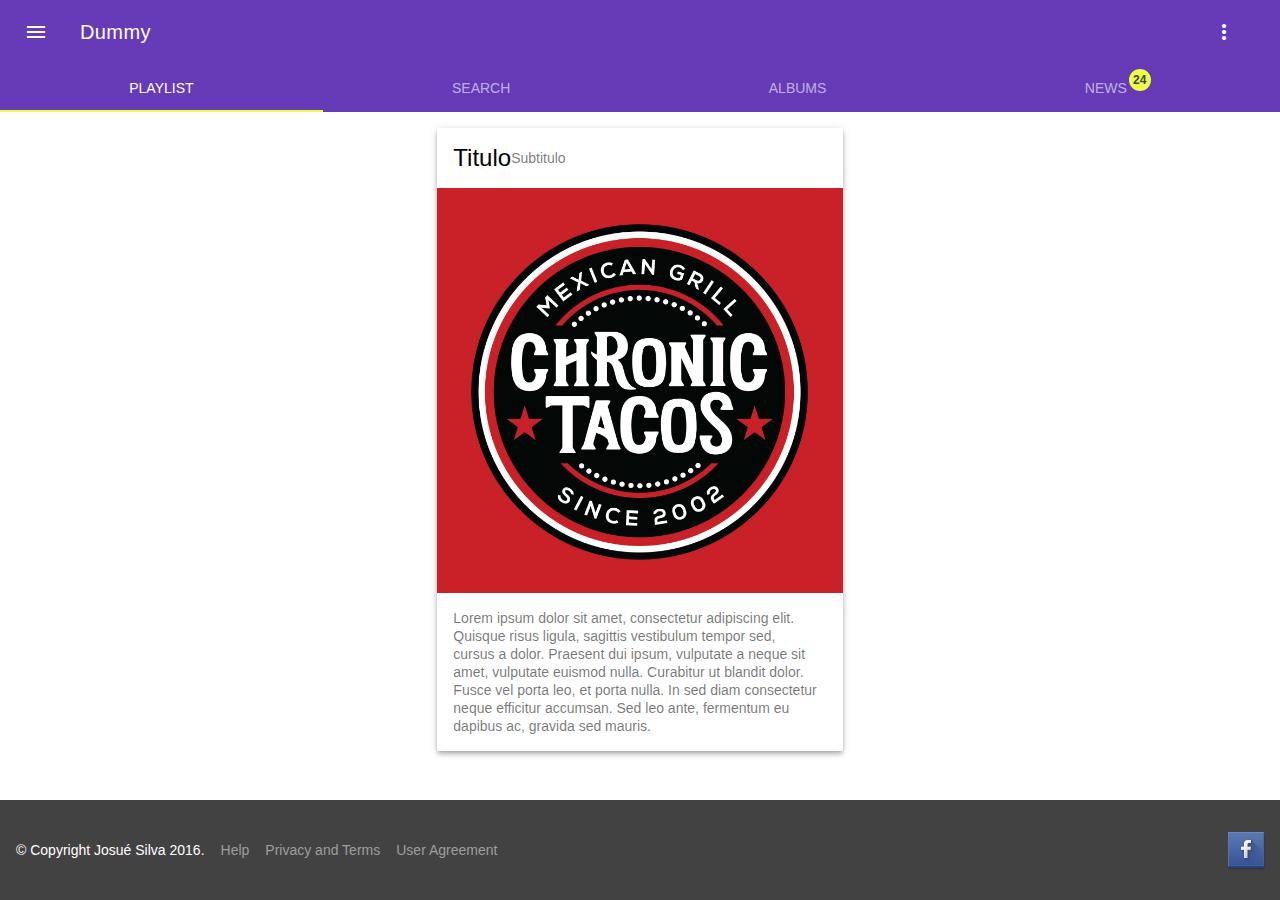
<file: site/index.html>
<!DOCTYPE HTML>
<html>
    <head>
        <link rel="stylesheet" href="themes/mdl/material.min.css">
        <script src="themes/mdl/material.min.js"></script>
        <link rel="stylesheet" href="themes/mdl/icss/icon.css">
        <link rel="stylesheet" href="css/material.deep_purple-lime.min.css">
        <link rel="stylesheet" href="css/index.css">
    </head>
    <body>
        <div class="mdl-layout mdl-js-layout mdl-layout--fixed-tabs mdl-layout--fixed-header">
            <header class="mdl-layout__header mdl-layout__header--waterfall">

                <!-- HEADER PRINCIPAL -->
                <div class="mdl-layout__header-row">

                    <div class="mdl-layout-icon"></div>

                    <h2 class="mdl-layout-title">Dummy</h2>
                    <div class="mdl-layout-spacer">

                    </div>
                    <button id="menu" class="mdl-button mdl-js-button mdl-button--icon">
                        <i class="material-icons">more_vert</i>
                    </button>
                    <ul class="mdl-menu mdl-js-menu mdl-menu--bottom-right mdl-js-ripple-effect" for="menu">
                        <li><a onclick="alert('Hola');" class="mdl-menu__item">Test</a></li>
                    </ul>
                </div>

                <!-- TABS -->
                <div class="mdl-layout__tab-bar mdl-js-ripple-effect">

                    <!-- TAB 1 -->
                    <a href="#about" class="mdl-layout__tab is-active">Playlist</a>
                    <a href="#job" class="mdl-layout__tab">Search</a>
                    <a href="#skills" class="mdl-layout__tab">Albums</a>
                    <a href="#contacts" class="mdl-layout__tab">News<span class="mdl-badge" data-badge="24"></span></a>


                </div>

            </header>

            <div class="mdl-layout__drawer">

                <div class="mdl-layout-title">Men&uacute;</div>

                <!-- MENU DE NAVEGACION -->
                <nav class="mdl-navigation">

                    <a href="#about" class="mdl-navigation__link" onclick="changeTab(event)">Menu 1</a>
                    <a href="#job" class="mdl-navigation__link" onclick="changeTab(event)">Menu 2</a>
                    <a href="#skills" class="mdl-navigation__link" onclick="changeTab(event)">Menu 3</a>
                    <a href="#contacts" class="mdl-navigation__link" onclick="changeTab(event)">Menu 4</a>

                </nav>

            </div>

            <main class="mdl-layout__content">

                <section id="about" class="mdl-layout__tab-panel is-active">
                    <div class="page-content">

                        <div class="mdl-grid">
                            <div class="mdl-cell mdl-cell--4-col mdl-layout--large-screen-only"></div>
                            <div class="mdl-cell mdl-cell--4-col mdl-cell--8-col-tablet mdl-cell--4-col-phone">
                                <div class="mdl-card mdl-shadow--4dp mdl-card--full">
                                    <div class="mdl-card__title">
                                        <h2 class="mdl-card__title-text">Titulo</h2>
                                        <p class="mdl-card__subtitle-text">Subtitulo</p>
                                    </div>
                                    <div class="mdl-card__media">
                                        <img src="img/tacos.jpeg" style="width: 100%;">
                                    </div>
                                    <div class="mdl-card__supporting-text">
                                        Lorem ipsum dolor sit amet, consectetur adipiscing elit.
                                        Quisque risus ligula, sagittis vestibulum tempor sed, cursus a dolor.
                                        Praesent dui ipsum, vulputate a neque sit amet, vulputate euismod nulla.
                                        Curabitur ut blandit dolor. Fusce vel porta leo, et porta nulla.
                                        In sed diam consectetur neque efficitur accumsan. Sed leo ante,
                                        fermentum eu dapibus ac, gravida sed mauris.
                                    </div>
                                </div>
                            </div>
                            <div class="mdl-cell mdl-cell--4-col mdl-layout--large-screen-only"></div>
                        </div>

                    </div>
                </section>

                <section id="job" class="mdl-layout__tab-panel">
                    <div class="page-content">

                        <div class="mdl-grid">
                            <div class="mdl-cell mdl-cell--4-col mdl-cell--8-col-tablet mdl-cell--4-col-phone">
                                <div class="mdl-card mdl-shadow--4dp mdl-card--full">
                                    <div class="mdl-card__title">
                                        <h2 class="mdl-card__title-text">Titulo de card 1</h2>
                                        <span class="mdl-subtitle_text">Sub 1</span>
                                    </div>
                                </div>
                            </div>
                            <div class="mdl-cell mdl-cell--4-col mdl-cell--8-col-tablet mdl-cell--4-col-phone">
                                <div class="mdl-card mdl-shadow--4dp mdl-card--full">
                                    <div class="mdl-card__title">
                                        <h2 class="mdl-card__title-text">Titulo de card 1</h2>
                                        <span class="mdl-subtitle_text">Sub 1</span>
                                    </div>
                                </div>
                            </div>
                            <div class="mdl-cell mdl-cell--4-col mdl-cell--8-col-tablet mdl-cell--4-col-phone">
                                <div class="mdl-card mdl-shadow--4dp mdl-card--full">
                                    <div class="mdl-card__title">
                                        <h2 class="mdl-card__title-text">Titulo de card 1</h2>
                                        <span class="mdl-subtitle_text">Sub 1</span>
                                    </div>
                                </div>
                            </div>
                        </div>

                    </div>
                </section>

                <section id="skills" class="mdl-layout__tab-panel">
                    <div class="page-content">
                        ALBUMS
                    </div>
                </section>

                <section id="contacts" class="mdl-layout__tab-panel">
                    <div class="page-content">
                        NEWS
                    </div>
                </section>

            </main>

            <footer class="mdl-mini-footer">

                <div class="mdl-mini-footer__left-section">
                    <div class="mdl-logo">
                        &copy; Copyright Josu&eacute; Silva 2016.
                    </div>
                    <ul class="mdl-mini-footer__link-list">
                        <li><a href="#">Help</a></li>
                        <li><a href="#">Privacy and Terms</a></li>
                        <li><a href="#">User Agreement</a></li>
                    </ul>
                </div>
                <div class="mdl-mini-footer__right-section">
                    <button class="mdl-mini-footer__social-btn">
                        <img src="img/Facebook.png" style="width: 39px; height: 39px;">
                    </button>
                </div>

            </footer>

        </div>
        <script src="js/index.js"></script>
    </body>
</html>
</file>
<file: site/themes/mdl/icss/icon.css>
/* fallback */
@font-face {
  font-family: 'Material Icons';
  font-style: normal;
  font-weight: 400;
  src: local('Material Icons'), local('MaterialIcons-Regular'), url(2fcrYFNaTjcS6g4U3t-Y5ZjZjT5FdEJ140U2DJYC3mY.woff2) format('woff2');
}

.material-icons {
  font-family: 'Material Icons';
  font-weight: normal;
  font-style: normal;
  font-size: 24px;
  line-height: 1;
  letter-spacing: normal;
  text-transform: none;
  display: inline-block;
  white-space: nowrap;
  word-wrap: normal;
  direction: ltr;
  -webkit-font-feature-settings: 'liga';
  -webkit-font-smoothing: antialiased;
}
</file>
<file: site/css/index.css>
.mdl-card--full{
    width: 100%;
}
</file>
<file: site/themes/mdl/material.min.css>
/**
 * material-design-lite - Material Design Components in CSS, JS and HTML
 * @version v1.1.3
 * @license Apache-2.0
 * @copyright 2015 Google, Inc.
 * @link https://github.com/google/material-design-lite
 */
@charset "UTF-8";html{color:rgba(0,0,0,.87)}::-moz-selection{background:#b3d4fc;text-shadow:none}::selection{background:#b3d4fc;text-shadow:none}hr{display:block;height:1px;border:0;border-top:1px solid #ccc;margin:1em 0;padding:0}audio,canvas,iframe,img,svg,video{vertical-align:middle}fieldset{border:0;margin:0;padding:0}textarea{resize:vertical}.browserupgrade{margin:.2em 0;background:#ccc;color:#000;padding:.2em 0}.hidden{display:none!important}.visuallyhidden{border:0;clip:rect(0 0 0 0);height:1px;margin:-1px;overflow:hidden;padding:0;position:absolute;width:1px}.visuallyhidden.focusable:active,.visuallyhidden.focusable:focus{clip:auto;height:auto;margin:0;overflow:visible;position:static;width:auto}.invisible{visibility:hidden}.clearfix:before,.clearfix:after{content:" ";display:table}.clearfix:after{clear:both}@media print{*,*:before,*:after,*:first-letter{background:transparent!important;color:#000!important;box-shadow:none!important}a,a:visited{text-decoration:underline}a[href]:after{content:" (" attr(href)")"}abbr[title]:after{content:" (" attr(title)")"}a[href^="#"]:after,a[href^="javascript:"]:after{content:""}pre,blockquote{border:1px solid #999;page-break-inside:avoid}thead{display:table-header-group}tr,img{page-break-inside:avoid}img{max-width:100%!important}p,h2,h3{orphans:3;widows:3}h2,h3{page-break-after:avoid}}a,.mdl-accordion,.mdl-button,.mdl-card,.mdl-checkbox,.mdl-dropdown-menu,.mdl-icon-toggle,.mdl-item,.mdl-radio,.mdl-slider,.mdl-switch,.mdl-tabs__tab{-webkit-tap-highlight-color:transparent;-webkit-tap-highlight-color:rgba(255,255,255,0)}html{width:100%;height:100%;-ms-touch-action:manipulation;touch-action:manipulation}body{width:100%;min-height:100%;margin:0}main{display:block}*[hidden]{display:none!important}html,body{font-family:"Helvetica","Arial",sans-serif;font-size:14px;font-weight:400;line-height:20px}h1,h2,h3,h4,h5,h6,p{padding:0}h1 small,h2 small,h3 small,h4 small,h5 small,h6 small{font-family:"Roboto","Helvetica","Arial",sans-serif;font-weight:400;line-height:1.35;letter-spacing:-.02em;opacity:.54;font-size:.6em}h1{font-size:56px;line-height:1.35;letter-spacing:-.02em;margin:24px 0}h1,h2{font-family:"Roboto","Helvetica","Arial",sans-serif;font-weight:400}h2{font-size:45px;line-height:48px}h2,h3{margin:24px 0}h3{font-size:34px;line-height:40px}h3,h4{font-family:"Roboto","Helvetica","Arial",sans-serif;font-weight:400}h4{font-size:24px;line-height:32px;-moz-osx-font-smoothing:grayscale;margin:24px 0 16px}h5{font-size:20px;font-weight:500;line-height:1;letter-spacing:.02em}h5,h6{font-family:"Roboto","Helvetica","Arial",sans-serif;margin:24px 0 16px}h6{font-size:16px;letter-spacing:.04em}h6,p{font-weight:400;line-height:24px}p{font-size:14px;letter-spacing:0;margin:0 0 16px}a{color:#ff4081;font-weight:500}blockquote{font-family:"Roboto","Helvetica","Arial",sans-serif;position:relative;font-size:24px;font-weight:300;font-style:italic;line-height:1.35;letter-spacing:.08em}blockquote:before{position:absolute;left:-.5em;content:'“'}blockquote:after{content:'”';margin-left:-.05em}mark{background-color:#f4ff81}dt{font-weight:700}address{font-size:12px;line-height:1;font-style:normal}address,ul,ol{font-weight:400;letter-spacing:0}ul,ol{font-size:14px;line-height:24px}.mdl-typography--display-4,.mdl-typography--display-4-color-contrast{font-family:"Roboto","Helvetica","Arial",sans-serif;font-size:112px;font-weight:300;line-height:1;letter-spacing:-.04em}.mdl-typography--display-4-color-contrast{opacity:.54}.mdl-typography--display-3,.mdl-typography--display-3-color-contrast{font-family:"Roboto","Helvetica","Arial",sans-serif;font-size:56px;font-weight:400;line-height:1.35;letter-spacing:-.02em}.mdl-typography--display-3-color-contrast{opacity:.54}.mdl-typography--display-2,.mdl-typography--display-2-color-contrast{font-family:"Roboto","Helvetica","Arial",sans-serif;font-size:45px;font-weight:400;line-height:48px}.mdl-typography--display-2-color-contrast{opacity:.54}.mdl-typography--display-1,.mdl-typography--display-1-color-contrast{font-family:"Roboto","Helvetica","Arial",sans-serif;font-size:34px;font-weight:400;line-height:40px}.mdl-typography--display-1-color-contrast{opacity:.54}.mdl-typography--headline,.mdl-typography--headline-color-contrast{font-family:"Roboto","Helvetica","Arial",sans-serif;font-size:24px;font-weight:400;line-height:32px;-moz-osx-font-smoothing:grayscale}.mdl-typography--headline-color-contrast{opacity:.87}.mdl-typography--title,.mdl-typography--title-color-contrast{font-family:"Roboto","Helvetica","Arial",sans-serif;font-size:20px;font-weight:500;line-height:1;letter-spacing:.02em}.mdl-typography--title-color-contrast{opacity:.87}.mdl-typography--subhead,.mdl-typography--subhead-color-contrast{font-family:"Roboto","Helvetica","Arial",sans-serif;font-size:16px;font-weight:400;line-height:24px;letter-spacing:.04em}.mdl-typography--subhead-color-contrast{opacity:.87}.mdl-typography--body-2,.mdl-typography--body-2-color-contrast{font-size:14px;font-weight:700;line-height:24px;letter-spacing:0}.mdl-typography--body-2-color-contrast{opacity:.87}.mdl-typography--body-1,.mdl-typography--body-1-color-contrast{font-size:14px;font-weight:400;line-height:24px;letter-spacing:0}.mdl-typography--body-1-color-contrast{opacity:.87}.mdl-typography--body-2-force-preferred-font,.mdl-typography--body-2-force-preferred-font-color-contrast{font-family:"Roboto","Helvetica","Arial",sans-serif;font-size:14px;font-weight:500;line-height:24px;letter-spacing:0}.mdl-typography--body-2-force-preferred-font-color-contrast{opacity:.87}.mdl-typography--body-1-force-preferred-font,.mdl-typography--body-1-force-preferred-font-color-contrast{font-family:"Roboto","Helvetica","Arial",sans-serif;font-size:14px;font-weight:400;line-height:24px;letter-spacing:0}.mdl-typography--body-1-force-preferred-font-color-contrast{opacity:.87}.mdl-typography--caption,.mdl-typography--caption-force-preferred-font{font-size:12px;font-weight:400;line-height:1;letter-spacing:0}.mdl-typography--caption-force-preferred-font{font-family:"Roboto","Helvetica","Arial",sans-serif}.mdl-typography--caption-color-contrast,.mdl-typography--caption-force-preferred-font-color-contrast{font-size:12px;font-weight:400;line-height:1;letter-spacing:0;opacity:.54}.mdl-typography--caption-force-preferred-font-color-contrast,.mdl-typography--menu{font-family:"Roboto","Helvetica","Arial",sans-serif}.mdl-typography--menu{font-size:14px;font-weight:500;line-height:1;letter-spacing:0}.mdl-typography--menu-color-contrast{opacity:.87}.mdl-typography--menu-color-contrast,.mdl-typography--button,.mdl-typography--button-color-contrast{font-family:"Roboto","Helvetica","Arial",sans-serif;font-size:14px;font-weight:500;line-height:1;letter-spacing:0}.mdl-typography--button,.mdl-typography--button-color-contrast{text-transform:uppercase}.mdl-typography--button-color-contrast{opacity:.87}.mdl-typography--text-left{text-align:left}.mdl-typography--text-right{text-align:right}.mdl-typography--text-center{text-align:center}.mdl-typography--text-justify{text-align:justify}.mdl-typography--text-nowrap{white-space:nowrap}.mdl-typography--text-lowercase{text-transform:lowercase}.mdl-typography--text-uppercase{text-transform:uppercase}.mdl-typography--text-capitalize{text-transform:capitalize}.mdl-typography--font-thin{font-weight:200!important}.mdl-typography--font-light{font-weight:300!important}.mdl-typography--font-regular{font-weight:400!important}.mdl-typography--font-medium{font-weight:500!important}.mdl-typography--font-bold{font-weight:700!important}.mdl-typography--font-black{font-weight:900!important}.material-icons{font-family:'Material Icons';font-weight:400;font-style:normal;font-size:24px;line-height:1;letter-spacing:normal;text-transform:none;display:inline-block;word-wrap:normal;-moz-font-feature-settings:'liga';font-feature-settings:'liga';-webkit-font-feature-settings:'liga';-webkit-font-smoothing:antialiased}.mdl-color-text--red{color:#f44336 !important}.mdl-color--red{background-color:#f44336 !important}.mdl-color-text--red-50{color:#ffebee !important}.mdl-color--red-50{background-color:#ffebee !important}.mdl-color-text--red-100{color:#ffcdd2 !important}.mdl-color--red-100{background-color:#ffcdd2 !important}.mdl-color-text--red-200{color:#ef9a9a !important}.mdl-color--red-200{background-color:#ef9a9a !important}.mdl-color-text--red-300{color:#e57373 !important}.mdl-color--red-300{background-color:#e57373 !important}.mdl-color-text--red-400{color:#ef5350 !important}.mdl-color--red-400{background-color:#ef5350 !important}.mdl-color-text--red-500{color:#f44336 !important}.mdl-color--red-500{background-color:#f44336 !important}.mdl-color-text--red-600{color:#e53935 !important}.mdl-color--red-600{background-color:#e53935 !important}.mdl-color-text--red-700{color:#d32f2f !important}.mdl-color--red-700{background-color:#d32f2f !important}.mdl-color-text--red-800{color:#c62828 !important}.mdl-color--red-800{background-color:#c62828 !important}.mdl-color-text--red-900{color:#b71c1c !important}.mdl-color--red-900{background-color:#b71c1c !important}.mdl-color-text--red-A100{color:#ff8a80 !important}.mdl-color--red-A100{background-color:#ff8a80 !important}.mdl-color-text--red-A200{color:#ff5252 !important}.mdl-color--red-A200{background-color:#ff5252 !important}.mdl-color-text--red-A400{color:#ff1744 !important}.mdl-color--red-A400{background-color:#ff1744 !important}.mdl-color-text--red-A700{color:#d50000 !important}.mdl-color--red-A700{background-color:#d50000 !important}.mdl-color-text--pink{color:#e91e63 !important}.mdl-color--pink{background-color:#e91e63 !important}.mdl-color-text--pink-50{color:#fce4ec !important}.mdl-color--pink-50{background-color:#fce4ec !important}.mdl-color-text--pink-100{color:#f8bbd0 !important}.mdl-color--pink-100{background-color:#f8bbd0 !important}.mdl-color-text--pink-200{color:#f48fb1 !important}.mdl-color--pink-200{background-color:#f48fb1 !important}.mdl-color-text--pink-300{color:#f06292 !important}.mdl-color--pink-300{background-color:#f06292 !important}.mdl-color-text--pink-400{color:#ec407a !important}.mdl-color--pink-400{background-color:#ec407a !important}.mdl-color-text--pink-500{color:#e91e63 !important}.mdl-color--pink-500{background-color:#e91e63 !important}.mdl-color-text--pink-600{color:#d81b60 !important}.mdl-color--pink-600{background-color:#d81b60 !important}.mdl-color-text--pink-700{color:#c2185b !important}.mdl-color--pink-700{background-color:#c2185b !important}.mdl-color-text--pink-800{color:#ad1457 !important}.mdl-color--pink-800{background-color:#ad1457 !important}.mdl-color-text--pink-900{color:#880e4f !important}.mdl-color--pink-900{background-color:#880e4f !important}.mdl-color-text--pink-A100{color:#ff80ab !important}.mdl-color--pink-A100{background-color:#ff80ab !important}.mdl-color-text--pink-A200{color:#ff4081 !important}.mdl-color--pink-A200{background-color:#ff4081 !important}.mdl-color-text--pink-A400{color:#f50057 !important}.mdl-color--pink-A400{background-color:#f50057 !important}.mdl-color-text--pink-A700{color:#c51162 !important}.mdl-color--pink-A700{background-color:#c51162 !important}.mdl-color-text--purple{color:#9c27b0 !important}.mdl-color--purple{background-color:#9c27b0 !important}.mdl-color-text--purple-50{color:#f3e5f5 !important}.mdl-color--purple-50{background-color:#f3e5f5 !important}.mdl-color-text--purple-100{color:#e1bee7 !important}.mdl-color--purple-100{background-color:#e1bee7 !important}.mdl-color-text--purple-200{color:#ce93d8 !important}.mdl-color--purple-200{background-color:#ce93d8 !important}.mdl-color-text--purple-300{color:#ba68c8 !important}.mdl-color--purple-300{background-color:#ba68c8 !important}.mdl-color-text--purple-400{color:#ab47bc !important}.mdl-color--purple-400{background-color:#ab47bc !important}.mdl-color-text--purple-500{color:#9c27b0 !important}.mdl-color--purple-500{background-color:#9c27b0 !important}.mdl-color-text--purple-600{color:#8e24aa !important}.mdl-color--purple-600{background-color:#8e24aa !important}.mdl-color-text--purple-700{color:#7b1fa2 !important}.mdl-color--purple-700{background-color:#7b1fa2 !important}.mdl-color-text--purple-800{color:#6a1b9a !important}.mdl-color--purple-800{background-color:#6a1b9a !important}.mdl-color-text--purple-900{color:#4a148c !important}.mdl-color--purple-900{background-color:#4a148c !important}.mdl-color-text--purple-A100{color:#ea80fc !important}.mdl-color--purple-A100{background-color:#ea80fc !important}.mdl-color-text--purple-A200{color:#e040fb !important}.mdl-color--purple-A200{background-color:#e040fb !important}.mdl-color-text--purple-A400{color:#d500f9 !important}.mdl-color--purple-A400{background-color:#d500f9 !important}.mdl-color-text--purple-A700{color:#a0f !important}.mdl-color--purple-A700{background-color:#a0f !important}.mdl-color-text--deep-purple{color:#673ab7 !important}.mdl-color--deep-purple{background-color:#673ab7 !important}.mdl-color-text--deep-purple-50{color:#ede7f6 !important}.mdl-color--deep-purple-50{background-color:#ede7f6 !important}.mdl-color-text--deep-purple-100{color:#d1c4e9 !important}.mdl-color--deep-purple-100{background-color:#d1c4e9 !important}.mdl-color-text--deep-purple-200{color:#b39ddb !important}.mdl-color--deep-purple-200{background-color:#b39ddb !important}.mdl-color-text--deep-purple-300{color:#9575cd !important}.mdl-color--deep-purple-300{background-color:#9575cd !important}.mdl-color-text--deep-purple-400{color:#7e57c2 !important}.mdl-color--deep-purple-400{background-color:#7e57c2 !important}.mdl-color-text--deep-purple-500{color:#673ab7 !important}.mdl-color--deep-purple-500{background-color:#673ab7 !important}.mdl-color-text--deep-purple-600{color:#5e35b1 !important}.mdl-color--deep-purple-600{background-color:#5e35b1 !important}.mdl-color-text--deep-purple-700{color:#512da8 !important}.mdl-color--deep-purple-700{background-color:#512da8 !important}.mdl-color-text--deep-purple-800{color:#4527a0 !important}.mdl-color--deep-purple-800{background-color:#4527a0 !important}.mdl-color-text--deep-purple-900{color:#311b92 !important}.mdl-color--deep-purple-900{background-color:#311b92 !important}.mdl-color-text--deep-purple-A100{color:#b388ff !important}.mdl-color--deep-purple-A100{background-color:#b388ff !important}.mdl-color-text--deep-purple-A200{color:#7c4dff !important}.mdl-color--deep-purple-A200{background-color:#7c4dff !important}.mdl-color-text--deep-purple-A400{color:#651fff !important}.mdl-color--deep-purple-A400{background-color:#651fff !important}.mdl-color-text--deep-purple-A700{color:#6200ea !important}.mdl-color--deep-purple-A700{background-color:#6200ea !important}.mdl-color-text--indigo{color:#3f51b5 !important}.mdl-color--indigo{background-color:#3f51b5 !important}.mdl-color-text--indigo-50{color:#e8eaf6 !important}.mdl-color--indigo-50{background-color:#e8eaf6 !important}.mdl-color-text--indigo-100{color:#c5cae9 !important}.mdl-color--indigo-100{background-color:#c5cae9 !important}.mdl-color-text--indigo-200{color:#9fa8da !important}.mdl-color--indigo-200{background-color:#9fa8da !important}.mdl-color-text--indigo-300{color:#7986cb !important}.mdl-color--indigo-300{background-color:#7986cb !important}.mdl-color-text--indigo-400{color:#5c6bc0 !important}.mdl-color--indigo-400{background-color:#5c6bc0 !important}.mdl-color-text--indigo-500{color:#3f51b5 !important}.mdl-color--indigo-500{background-color:#3f51b5 !important}.mdl-color-text--indigo-600{color:#3949ab !important}.mdl-color--indigo-600{background-color:#3949ab !important}.mdl-color-text--indigo-700{color:#303f9f !important}.mdl-color--indigo-700{background-color:#303f9f !important}.mdl-color-text--indigo-800{color:#283593 !important}.mdl-color--indigo-800{background-color:#283593 !important}.mdl-color-text--indigo-900{color:#1a237e !important}.mdl-color--indigo-900{background-color:#1a237e !important}.mdl-color-text--indigo-A100{color:#8c9eff !important}.mdl-color--indigo-A100{background-color:#8c9eff !important}.mdl-color-text--indigo-A200{color:#536dfe !important}.mdl-color--indigo-A200{background-color:#536dfe !important}.mdl-color-text--indigo-A400{color:#3d5afe !important}.mdl-color--indigo-A400{background-color:#3d5afe !important}.mdl-color-text--indigo-A700{color:#304ffe !important}.mdl-color--indigo-A700{background-color:#304ffe !important}.mdl-color-text--blue{color:#2196f3 !important}.mdl-color--blue{background-color:#2196f3 !important}.mdl-color-text--blue-50{color:#e3f2fd !important}.mdl-color--blue-50{background-color:#e3f2fd !important}.mdl-color-text--blue-100{color:#bbdefb !important}.mdl-color--blue-100{background-color:#bbdefb !important}.mdl-color-text--blue-200{color:#90caf9 !important}.mdl-color--blue-200{background-color:#90caf9 !important}.mdl-color-text--blue-300{color:#64b5f6 !important}.mdl-color--blue-300{background-color:#64b5f6 !important}.mdl-color-text--blue-400{color:#42a5f5 !important}.mdl-color--blue-400{background-color:#42a5f5 !important}.mdl-color-text--blue-500{color:#2196f3 !important}.mdl-color--blue-500{background-color:#2196f3 !important}.mdl-color-text--blue-600{color:#1e88e5 !important}.mdl-color--blue-600{background-color:#1e88e5 !important}.mdl-color-text--blue-700{color:#1976d2 !important}.mdl-color--blue-700{background-color:#1976d2 !important}.mdl-color-text--blue-800{color:#1565c0 !important}.mdl-color--blue-800{background-color:#1565c0 !important}.mdl-color-text--blue-900{color:#0d47a1 !important}.mdl-color--blue-900{background-color:#0d47a1 !important}.mdl-color-text--blue-A100{color:#82b1ff !important}.mdl-color--blue-A100{background-color:#82b1ff !important}.mdl-color-text--blue-A200{color:#448aff !important}.mdl-color--blue-A200{background-color:#448aff !important}.mdl-color-text--blue-A400{color:#2979ff !important}.mdl-color--blue-A400{background-color:#2979ff !important}.mdl-color-text--blue-A700{color:#2962ff !important}.mdl-color--blue-A700{background-color:#2962ff !important}.mdl-color-text--light-blue{color:#03a9f4 !important}.mdl-color--light-blue{background-color:#03a9f4 !important}.mdl-color-text--light-blue-50{color:#e1f5fe !important}.mdl-color--light-blue-50{background-color:#e1f5fe !important}.mdl-color-text--light-blue-100{color:#b3e5fc !important}.mdl-color--light-blue-100{background-color:#b3e5fc !important}.mdl-color-text--light-blue-200{color:#81d4fa !important}.mdl-color--light-blue-200{background-color:#81d4fa !important}.mdl-color-text--light-blue-300{color:#4fc3f7 !important}.mdl-color--light-blue-300{background-color:#4fc3f7 !important}.mdl-color-text--light-blue-400{color:#29b6f6 !important}.mdl-color--light-blue-400{background-color:#29b6f6 !important}.mdl-color-text--light-blue-500{color:#03a9f4 !important}.mdl-color--light-blue-500{background-color:#03a9f4 !important}.mdl-color-text--light-blue-600{color:#039be5 !important}.mdl-color--light-blue-600{background-color:#039be5 !important}.mdl-color-text--light-blue-700{color:#0288d1 !important}.mdl-color--light-blue-700{background-color:#0288d1 !important}.mdl-color-text--light-blue-800{color:#0277bd !important}.mdl-color--light-blue-800{background-color:#0277bd !important}.mdl-color-text--light-blue-900{color:#01579b !important}.mdl-color--light-blue-900{background-color:#01579b !important}.mdl-color-text--light-blue-A100{color:#80d8ff !important}.mdl-color--light-blue-A100{background-color:#80d8ff !important}.mdl-color-text--light-blue-A200{color:#40c4ff !important}.mdl-color--light-blue-A200{background-color:#40c4ff !important}.mdl-color-text--light-blue-A400{color:#00b0ff !important}.mdl-color--light-blue-A400{background-color:#00b0ff !important}.mdl-color-text--light-blue-A700{color:#0091ea !important}.mdl-color--light-blue-A700{background-color:#0091ea !important}.mdl-color-text--cyan{color:#00bcd4 !important}.mdl-color--cyan{background-color:#00bcd4 !important}.mdl-color-text--cyan-50{color:#e0f7fa !important}.mdl-color--cyan-50{background-color:#e0f7fa !important}.mdl-color-text--cyan-100{color:#b2ebf2 !important}.mdl-color--cyan-100{background-color:#b2ebf2 !important}.mdl-color-text--cyan-200{color:#80deea !important}.mdl-color--cyan-200{background-color:#80deea !important}.mdl-color-text--cyan-300{color:#4dd0e1 !important}.mdl-color--cyan-300{background-color:#4dd0e1 !important}.mdl-color-text--cyan-400{color:#26c6da !important}.mdl-color--cyan-400{background-color:#26c6da !important}.mdl-color-text--cyan-500{color:#00bcd4 !important}.mdl-color--cyan-500{background-color:#00bcd4 !important}.mdl-color-text--cyan-600{color:#00acc1 !important}.mdl-color--cyan-600{background-color:#00acc1 !important}.mdl-color-text--cyan-700{color:#0097a7 !important}.mdl-color--cyan-700{background-color:#0097a7 !important}.mdl-color-text--cyan-800{color:#00838f !important}.mdl-color--cyan-800{background-color:#00838f !important}.mdl-color-text--cyan-900{color:#006064 !important}.mdl-color--cyan-900{background-color:#006064 !important}.mdl-color-text--cyan-A100{color:#84ffff !important}.mdl-color--cyan-A100{background-color:#84ffff !important}.mdl-color-text--cyan-A200{color:#18ffff !important}.mdl-color--cyan-A200{background-color:#18ffff !important}.mdl-color-text--cyan-A400{color:#00e5ff !important}.mdl-color--cyan-A400{background-color:#00e5ff !important}.mdl-color-text--cyan-A700{color:#00b8d4 !important}.mdl-color--cyan-A700{background-color:#00b8d4 !important}.mdl-color-text--teal{color:#009688 !important}.mdl-color--teal{background-color:#009688 !important}.mdl-color-text--teal-50{color:#e0f2f1 !important}.mdl-color--teal-50{background-color:#e0f2f1 !important}.mdl-color-text--teal-100{color:#b2dfdb !important}.mdl-color--teal-100{background-color:#b2dfdb !important}.mdl-color-text--teal-200{color:#80cbc4 !important}.mdl-color--teal-200{background-color:#80cbc4 !important}.mdl-color-text--teal-300{color:#4db6ac !important}.mdl-color--teal-300{background-color:#4db6ac !important}.mdl-color-text--teal-400{color:#26a69a !important}.mdl-color--teal-400{background-color:#26a69a !important}.mdl-color-text--teal-500{color:#009688 !important}.mdl-color--teal-500{background-color:#009688 !important}.mdl-color-text--teal-600{color:#00897b !important}.mdl-color--teal-600{background-color:#00897b !important}.mdl-color-text--teal-700{color:#00796b !important}.mdl-color--teal-700{background-color:#00796b !important}.mdl-color-text--teal-800{color:#00695c !important}.mdl-color--teal-800{background-color:#00695c !important}.mdl-color-text--teal-900{color:#004d40 !important}.mdl-color--teal-900{background-color:#004d40 !important}.mdl-color-text--teal-A100{color:#a7ffeb !important}.mdl-color--teal-A100{background-color:#a7ffeb !important}.mdl-color-text--teal-A200{color:#64ffda !important}.mdl-color--teal-A200{background-color:#64ffda !important}.mdl-color-text--teal-A400{color:#1de9b6 !important}.mdl-color--teal-A400{background-color:#1de9b6 !important}.mdl-color-text--teal-A700{color:#00bfa5 !important}.mdl-color--teal-A700{background-color:#00bfa5 !important}.mdl-color-text--green{color:#4caf50 !important}.mdl-color--green{background-color:#4caf50 !important}.mdl-color-text--green-50{color:#e8f5e9 !important}.mdl-color--green-50{background-color:#e8f5e9 !important}.mdl-color-text--green-100{color:#c8e6c9 !important}.mdl-color--green-100{background-color:#c8e6c9 !important}.mdl-color-text--green-200{color:#a5d6a7 !important}.mdl-color--green-200{background-color:#a5d6a7 !important}.mdl-color-text--green-300{color:#81c784 !important}.mdl-color--green-300{background-color:#81c784 !important}.mdl-color-text--green-400{color:#66bb6a !important}.mdl-color--green-400{background-color:#66bb6a !important}.mdl-color-text--green-500{color:#4caf50 !important}.mdl-color--green-500{background-color:#4caf50 !important}.mdl-color-text--green-600{color:#43a047 !important}.mdl-color--green-600{background-color:#43a047 !important}.mdl-color-text--green-700{color:#388e3c !important}.mdl-color--green-700{background-color:#388e3c !important}.mdl-color-text--green-800{color:#2e7d32 !important}.mdl-color--green-800{background-color:#2e7d32 !important}.mdl-color-text--green-900{color:#1b5e20 !important}.mdl-color--green-900{background-color:#1b5e20 !important}.mdl-color-text--green-A100{color:#b9f6ca !important}.mdl-color--green-A100{background-color:#b9f6ca !important}.mdl-color-text--green-A200{color:#69f0ae !important}.mdl-color--green-A200{background-color:#69f0ae !important}.mdl-color-text--green-A400{color:#00e676 !important}.mdl-color--green-A400{background-color:#00e676 !important}.mdl-color-text--green-A700{color:#00c853 !important}.mdl-color--green-A700{background-color:#00c853 !important}.mdl-color-text--light-green{color:#8bc34a !important}.mdl-color--light-green{background-color:#8bc34a !important}.mdl-color-text--light-green-50{color:#f1f8e9 !important}.mdl-color--light-green-50{background-color:#f1f8e9 !important}.mdl-color-text--light-green-100{color:#dcedc8 !important}.mdl-color--light-green-100{background-color:#dcedc8 !important}.mdl-color-text--light-green-200{color:#c5e1a5 !important}.mdl-color--light-green-200{background-color:#c5e1a5 !important}.mdl-color-text--light-green-300{color:#aed581 !important}.mdl-color--light-green-300{background-color:#aed581 !important}.mdl-color-text--light-green-400{color:#9ccc65 !important}.mdl-color--light-green-400{background-color:#9ccc65 !important}.mdl-color-text--light-green-500{color:#8bc34a !important}.mdl-color--light-green-500{background-color:#8bc34a !important}.mdl-color-text--light-green-600{color:#7cb342 !important}.mdl-color--light-green-600{background-color:#7cb342 !important}.mdl-color-text--light-green-700{color:#689f38 !important}.mdl-color--light-green-700{background-color:#689f38 !important}.mdl-color-text--light-green-800{color:#558b2f !important}.mdl-color--light-green-800{background-color:#558b2f !important}.mdl-color-text--light-green-900{color:#33691e !important}.mdl-color--light-green-900{background-color:#33691e !important}.mdl-color-text--light-green-A100{color:#ccff90 !important}.mdl-color--light-green-A100{background-color:#ccff90 !important}.mdl-color-text--light-green-A200{color:#b2ff59 !important}.mdl-color--light-green-A200{background-color:#b2ff59 !important}.mdl-color-text--light-green-A400{color:#76ff03 !important}.mdl-color--light-green-A400{background-color:#76ff03 !important}.mdl-color-text--light-green-A700{color:#64dd17 !important}.mdl-color--light-green-A700{background-color:#64dd17 !important}.mdl-color-text--lime{color:#cddc39 !important}.mdl-color--lime{background-color:#cddc39 !important}.mdl-color-text--lime-50{color:#f9fbe7 !important}.mdl-color--lime-50{background-color:#f9fbe7 !important}.mdl-color-text--lime-100{color:#f0f4c3 !important}.mdl-color--lime-100{background-color:#f0f4c3 !important}.mdl-color-text--lime-200{color:#e6ee9c !important}.mdl-color--lime-200{background-color:#e6ee9c !important}.mdl-color-text--lime-300{color:#dce775 !important}.mdl-color--lime-300{background-color:#dce775 !important}.mdl-color-text--lime-400{color:#d4e157 !important}.mdl-color--lime-400{background-color:#d4e157 !important}.mdl-color-text--lime-500{color:#cddc39 !important}.mdl-color--lime-500{background-color:#cddc39 !important}.mdl-color-text--lime-600{color:#c0ca33 !important}.mdl-color--lime-600{background-color:#c0ca33 !important}.mdl-color-text--lime-700{color:#afb42b !important}.mdl-color--lime-700{background-color:#afb42b !important}.mdl-color-text--lime-800{color:#9e9d24 !important}.mdl-color--lime-800{background-color:#9e9d24 !important}.mdl-color-text--lime-900{color:#827717 !important}.mdl-color--lime-900{background-color:#827717 !important}.mdl-color-text--lime-A100{color:#f4ff81 !important}.mdl-color--lime-A100{background-color:#f4ff81 !important}.mdl-color-text--lime-A200{color:#eeff41 !important}.mdl-color--lime-A200{background-color:#eeff41 !important}.mdl-color-text--lime-A400{color:#c6ff00 !important}.mdl-color--lime-A400{background-color:#c6ff00 !important}.mdl-color-text--lime-A700{color:#aeea00 !important}.mdl-color--lime-A700{background-color:#aeea00 !important}.mdl-color-text--yellow{color:#ffeb3b !important}.mdl-color--yellow{background-color:#ffeb3b !important}.mdl-color-text--yellow-50{color:#fffde7 !important}.mdl-color--yellow-50{background-color:#fffde7 !important}.mdl-color-text--yellow-100{color:#fff9c4 !important}.mdl-color--yellow-100{background-color:#fff9c4 !important}.mdl-color-text--yellow-200{color:#fff59d !important}.mdl-color--yellow-200{background-color:#fff59d !important}.mdl-color-text--yellow-300{color:#fff176 !important}.mdl-color--yellow-300{background-color:#fff176 !important}.mdl-color-text--yellow-400{color:#ffee58 !important}.mdl-color--yellow-400{background-color:#ffee58 !important}.mdl-color-text--yellow-500{color:#ffeb3b !important}.mdl-color--yellow-500{background-color:#ffeb3b !important}.mdl-color-text--yellow-600{color:#fdd835 !important}.mdl-color--yellow-600{background-color:#fdd835 !important}.mdl-color-text--yellow-700{color:#fbc02d !important}.mdl-color--yellow-700{background-color:#fbc02d !important}.mdl-color-text--yellow-800{color:#f9a825 !important}.mdl-color--yellow-800{background-color:#f9a825 !important}.mdl-color-text--yellow-900{color:#f57f17 !important}.mdl-color--yellow-900{background-color:#f57f17 !important}.mdl-color-text--yellow-A100{color:#ffff8d !important}.mdl-color--yellow-A100{background-color:#ffff8d !important}.mdl-color-text--yellow-A200{color:#ff0 !important}.mdl-color--yellow-A200{background-color:#ff0 !important}.mdl-color-text--yellow-A400{color:#ffea00 !important}.mdl-color--yellow-A400{background-color:#ffea00 !important}.mdl-color-text--yellow-A700{color:#ffd600 !important}.mdl-color--yellow-A700{background-color:#ffd600 !important}.mdl-color-text--amber{color:#ffc107 !important}.mdl-color--amber{background-color:#ffc107 !important}.mdl-color-text--amber-50{color:#fff8e1 !important}.mdl-color--amber-50{background-color:#fff8e1 !important}.mdl-color-text--amber-100{color:#ffecb3 !important}.mdl-color--amber-100{background-color:#ffecb3 !important}.mdl-color-text--amber-200{color:#ffe082 !important}.mdl-color--amber-200{background-color:#ffe082 !important}.mdl-color-text--amber-300{color:#ffd54f !important}.mdl-color--amber-300{background-color:#ffd54f !important}.mdl-color-text--amber-400{color:#ffca28 !important}.mdl-color--amber-400{background-color:#ffca28 !important}.mdl-color-text--amber-500{color:#ffc107 !important}.mdl-color--amber-500{background-color:#ffc107 !important}.mdl-color-text--amber-600{color:#ffb300 !important}.mdl-color--amber-600{background-color:#ffb300 !important}.mdl-color-text--amber-700{color:#ffa000 !important}.mdl-color--amber-700{background-color:#ffa000 !important}.mdl-color-text--amber-800{color:#ff8f00 !important}.mdl-color--amber-800{background-color:#ff8f00 !important}.mdl-color-text--amber-900{color:#ff6f00 !important}.mdl-color--amber-900{background-color:#ff6f00 !important}.mdl-color-text--amber-A100{color:#ffe57f !important}.mdl-color--amber-A100{background-color:#ffe57f !important}.mdl-color-text--amber-A200{color:#ffd740 !important}.mdl-color--amber-A200{background-color:#ffd740 !important}.mdl-color-text--amber-A400{color:#ffc400 !important}.mdl-color--amber-A400{background-color:#ffc400 !important}.mdl-color-text--amber-A700{color:#ffab00 !important}.mdl-color--amber-A700{background-color:#ffab00 !important}.mdl-color-text--orange{color:#ff9800 !important}.mdl-color--orange{background-color:#ff9800 !important}.mdl-color-text--orange-50{color:#fff3e0 !important}.mdl-color--orange-50{background-color:#fff3e0 !important}.mdl-color-text--orange-100{color:#ffe0b2 !important}.mdl-color--orange-100{background-color:#ffe0b2 !important}.mdl-color-text--orange-200{color:#ffcc80 !important}.mdl-color--orange-200{background-color:#ffcc80 !important}.mdl-color-text--orange-300{color:#ffb74d !important}.mdl-color--orange-300{background-color:#ffb74d !important}.mdl-color-text--orange-400{color:#ffa726 !important}.mdl-color--orange-400{background-color:#ffa726 !important}.mdl-color-text--orange-500{color:#ff9800 !important}.mdl-color--orange-500{background-color:#ff9800 !important}.mdl-color-text--orange-600{color:#fb8c00 !important}.mdl-color--orange-600{background-color:#fb8c00 !important}.mdl-color-text--orange-700{color:#f57c00 !important}.mdl-color--orange-700{background-color:#f57c00 !important}.mdl-color-text--orange-800{color:#ef6c00 !important}.mdl-color--orange-800{background-color:#ef6c00 !important}.mdl-color-text--orange-900{color:#e65100 !important}.mdl-color--orange-900{background-color:#e65100 !important}.mdl-color-text--orange-A100{color:#ffd180 !important}.mdl-color--orange-A100{background-color:#ffd180 !important}.mdl-color-text--orange-A200{color:#ffab40 !important}.mdl-color--orange-A200{background-color:#ffab40 !important}.mdl-color-text--orange-A400{color:#ff9100 !important}.mdl-color--orange-A400{background-color:#ff9100 !important}.mdl-color-text--orange-A700{color:#ff6d00 !important}.mdl-color--orange-A700{background-color:#ff6d00 !important}.mdl-color-text--deep-orange{color:#ff5722 !important}.mdl-color--deep-orange{background-color:#ff5722 !important}.mdl-color-text--deep-orange-50{color:#fbe9e7 !important}.mdl-color--deep-orange-50{background-color:#fbe9e7 !important}.mdl-color-text--deep-orange-100{color:#ffccbc !important}.mdl-color--deep-orange-100{background-color:#ffccbc !important}.mdl-color-text--deep-orange-200{color:#ffab91 !important}.mdl-color--deep-orange-200{background-color:#ffab91 !important}.mdl-color-text--deep-orange-300{color:#ff8a65 !important}.mdl-color--deep-orange-300{background-color:#ff8a65 !important}.mdl-color-text--deep-orange-400{color:#ff7043 !important}.mdl-color--deep-orange-400{background-color:#ff7043 !important}.mdl-color-text--deep-orange-500{color:#ff5722 !important}.mdl-color--deep-orange-500{background-color:#ff5722 !important}.mdl-color-text--deep-orange-600{color:#f4511e !important}.mdl-color--deep-orange-600{background-color:#f4511e !important}.mdl-color-text--deep-orange-700{color:#e64a19 !important}.mdl-color--deep-orange-700{background-color:#e64a19 !important}.mdl-color-text--deep-orange-800{color:#d84315 !important}.mdl-color--deep-orange-800{background-color:#d84315 !important}.mdl-color-text--deep-orange-900{color:#bf360c !important}.mdl-color--deep-orange-900{background-color:#bf360c !important}.mdl-color-text--deep-orange-A100{color:#ff9e80 !important}.mdl-color--deep-orange-A100{background-color:#ff9e80 !important}.mdl-color-text--deep-orange-A200{color:#ff6e40 !important}.mdl-color--deep-orange-A200{background-color:#ff6e40 !important}.mdl-color-text--deep-orange-A400{color:#ff3d00 !important}.mdl-color--deep-orange-A400{background-color:#ff3d00 !important}.mdl-color-text--deep-orange-A700{color:#dd2c00 !important}.mdl-color--deep-orange-A700{background-color:#dd2c00 !important}.mdl-color-text--brown{color:#795548 !important}.mdl-color--brown{background-color:#795548 !important}.mdl-color-text--brown-50{color:#efebe9 !important}.mdl-color--brown-50{background-color:#efebe9 !important}.mdl-color-text--brown-100{color:#d7ccc8 !important}.mdl-color--brown-100{background-color:#d7ccc8 !important}.mdl-color-text--brown-200{color:#bcaaa4 !important}.mdl-color--brown-200{background-color:#bcaaa4 !important}.mdl-color-text--brown-300{color:#a1887f !important}.mdl-color--brown-300{background-color:#a1887f !important}.mdl-color-text--brown-400{color:#8d6e63 !important}.mdl-color--brown-400{background-color:#8d6e63 !important}.mdl-color-text--brown-500{color:#795548 !important}.mdl-color--brown-500{background-color:#795548 !important}.mdl-color-text--brown-600{color:#6d4c41 !important}.mdl-color--brown-600{background-color:#6d4c41 !important}.mdl-color-text--brown-700{color:#5d4037 !important}.mdl-color--brown-700{background-color:#5d4037 !important}.mdl-color-text--brown-800{color:#4e342e !important}.mdl-color--brown-800{background-color:#4e342e !important}.mdl-color-text--brown-900{color:#3e2723 !important}.mdl-color--brown-900{background-color:#3e2723 !important}.mdl-color-text--grey{color:#9e9e9e !important}.mdl-color--grey{background-color:#9e9e9e !important}.mdl-color-text--grey-50{color:#fafafa !important}.mdl-color--grey-50{background-color:#fafafa !important}.mdl-color-text--grey-100{color:#f5f5f5 !important}.mdl-color--grey-100{background-color:#f5f5f5 !important}.mdl-color-text--grey-200{color:#eee !important}.mdl-color--grey-200{background-color:#eee !important}.mdl-color-text--grey-300{color:#e0e0e0 !important}.mdl-color--grey-300{background-color:#e0e0e0 !important}.mdl-color-text--grey-400{color:#bdbdbd !important}.mdl-color--grey-400{background-color:#bdbdbd !important}.mdl-color-text--grey-500{color:#9e9e9e !important}.mdl-color--grey-500{background-color:#9e9e9e !important}.mdl-color-text--grey-600{color:#757575 !important}.mdl-color--grey-600{background-color:#757575 !important}.mdl-color-text--grey-700{color:#616161 !important}.mdl-color--grey-700{background-color:#616161 !important}.mdl-color-text--grey-800{color:#424242 !important}.mdl-color--grey-800{background-color:#424242 !important}.mdl-color-text--grey-900{color:#212121 !important}.mdl-color--grey-900{background-color:#212121 !important}.mdl-color-text--blue-grey{color:#607d8b !important}.mdl-color--blue-grey{background-color:#607d8b !important}.mdl-color-text--blue-grey-50{color:#eceff1 !important}.mdl-color--blue-grey-50{background-color:#eceff1 !important}.mdl-color-text--blue-grey-100{color:#cfd8dc !important}.mdl-color--blue-grey-100{background-color:#cfd8dc !important}.mdl-color-text--blue-grey-200{color:#b0bec5 !important}.mdl-color--blue-grey-200{background-color:#b0bec5 !important}.mdl-color-text--blue-grey-300{color:#90a4ae !important}.mdl-color--blue-grey-300{background-color:#90a4ae !important}.mdl-color-text--blue-grey-400{color:#78909c !important}.mdl-color--blue-grey-400{background-color:#78909c !important}.mdl-color-text--blue-grey-500{color:#607d8b !important}.mdl-color--blue-grey-500{background-color:#607d8b !important}.mdl-color-text--blue-grey-600{color:#546e7a !important}.mdl-color--blue-grey-600{background-color:#546e7a !important}.mdl-color-text--blue-grey-700{color:#455a64 !important}.mdl-color--blue-grey-700{background-color:#455a64 !important}.mdl-color-text--blue-grey-800{color:#37474f !important}.mdl-color--blue-grey-800{background-color:#37474f !important}.mdl-color-text--blue-grey-900{color:#263238 !important}.mdl-color--blue-grey-900{background-color:#263238 !important}.mdl-color--black{background-color:#000 !important}.mdl-color-text--black{color:#000 !important}.mdl-color--white{background-color:#fff !important}.mdl-color-text--white{color:#fff !important}.mdl-color--primary{background-color:#3f51b5 !important}.mdl-color--primary-contrast{background-color:#fff !important}.mdl-color--primary-dark{background-color:#303f9f !important}.mdl-color--accent{background-color:#ff4081 !important}.mdl-color--accent-contrast{background-color:#fff !important}.mdl-color-text--primary{color:#3f51b5 !important}.mdl-color-text--primary-contrast{color:#fff !important}.mdl-color-text--primary-dark{color:#303f9f !important}.mdl-color-text--accent{color:#ff4081 !important}.mdl-color-text--accent-contrast{color:#fff !important}.mdl-ripple{background:#000;border-radius:50%;height:50px;left:0;opacity:0;pointer-events:none;position:absolute;top:0;-webkit-transform:translate(-50%,-50%);transform:translate(-50%,-50%);width:50px;overflow:hidden}.mdl-ripple.is-animating{transition:transform .3s cubic-bezier(0,0,.2,1),width .3s cubic-bezier(0,0,.2,1),height .3s cubic-bezier(0,0,.2,1),opacity .6s cubic-bezier(0,0,.2,1);transition:transform .3s cubic-bezier(0,0,.2,1),width .3s cubic-bezier(0,0,.2,1),height .3s cubic-bezier(0,0,.2,1),opacity .6s cubic-bezier(0,0,.2,1),-webkit-transform .3s cubic-bezier(0,0,.2,1)}.mdl-ripple.is-visible{opacity:.3}.mdl-animation--default,.mdl-animation--fast-out-slow-in{transition-timing-function:cubic-bezier(.4,0,.2,1)}.mdl-animation--linear-out-slow-in{transition-timing-function:cubic-bezier(0,0,.2,1)}.mdl-animation--fast-out-linear-in{transition-timing-function:cubic-bezier(.4,0,1,1)}.mdl-badge{position:relative;white-space:nowrap;margin-right:24px}.mdl-badge:not([data-badge]){margin-right:auto}.mdl-badge[data-badge]:after{content:attr(data-badge);display:-webkit-flex;display:-ms-flexbox;display:flex;-webkit-flex-direction:row;-ms-flex-direction:row;flex-direction:row;-webkit-flex-wrap:wrap;-ms-flex-wrap:wrap;flex-wrap:wrap;-webkit-justify-content:center;-ms-flex-pack:center;justify-content:center;-webkit-align-content:center;-ms-flex-line-pack:center;align-content:center;-webkit-align-items:center;-ms-flex-align:center;align-items:center;position:absolute;top:-11px;right:-24px;font-family:"Roboto","Helvetica","Arial",sans-serif;font-weight:600;font-size:12px;width:22px;height:22px;border-radius:50%;background:#ff4081;color:#fff}.mdl-button .mdl-badge[data-badge]:after{top:-10px;right:-5px}.mdl-badge.mdl-badge--no-background[data-badge]:after{color:#ff4081;background:rgba(255,255,255,.2);box-shadow:0 0 1px gray}.mdl-badge.mdl-badge--overlap{margin-right:10px}.mdl-badge.mdl-badge--overlap:after{right:-10px}.mdl-button{background:0 0;border:none;border-radius:2px;color:#000;position:relative;height:36px;margin:0;min-width:64px;padding:0 16px;display:inline-block;font-family:"Roboto","Helvetica","Arial",sans-serif;font-size:14px;font-weight:500;text-transform:uppercase;letter-spacing:0;overflow:hidden;will-change:box-shadow;transition:box-shadow .2s cubic-bezier(.4,0,1,1),background-color .2s cubic-bezier(.4,0,.2,1),color .2s cubic-bezier(.4,0,.2,1);outline:none;cursor:pointer;text-decoration:none;text-align:center;line-height:36px;vertical-align:middle}.mdl-button::-moz-focus-inner{border:0}.mdl-button:hover{background-color:rgba(158,158,158,.2)}.mdl-button:focus:not(:active){background-color:rgba(0,0,0,.12)}.mdl-button:active{background-color:rgba(158,158,158,.4)}.mdl-button.mdl-button--colored{color:#3f51b5}.mdl-button.mdl-button--colored:focus:not(:active){background-color:rgba(0,0,0,.12)}input.mdl-button[type="submit"]{-webkit-appearance:none}.mdl-button--raised{background:rgba(158,158,158,.2);box-shadow:0 2px 2px 0 rgba(0,0,0,.14),0 3px 1px -2px rgba(0,0,0,.2),0 1px 5px 0 rgba(0,0,0,.12)}.mdl-button--raised:active{box-shadow:0 4px 5px 0 rgba(0,0,0,.14),0 1px 10px 0 rgba(0,0,0,.12),0 2px 4px -1px rgba(0,0,0,.2);background-color:rgba(158,158,158,.4)}.mdl-button--raised:focus:not(:active){box-shadow:0 0 8px rgba(0,0,0,.18),0 8px 16px rgba(0,0,0,.36);background-color:rgba(158,158,158,.4)}.mdl-button--raised.mdl-button--colored{background:#3f51b5;color:#fff}.mdl-button--raised.mdl-button--colored:hover{background-color:#3f51b5}.mdl-button--raised.mdl-button--colored:active{background-color:#3f51b5}.mdl-button--raised.mdl-button--colored:focus:not(:active){background-color:#3f51b5}.mdl-button--raised.mdl-button--colored .mdl-ripple{background:#fff}.mdl-button--fab{border-radius:50%;font-size:24px;height:56px;margin:auto;min-width:56px;width:56px;padding:0;overflow:hidden;background:rgba(158,158,158,.2);box-shadow:0 1px 1.5px 0 rgba(0,0,0,.12),0 1px 1px 0 rgba(0,0,0,.24);position:relative;line-height:normal}.mdl-button--fab .material-icons{position:absolute;top:50%;left:50%;-webkit-transform:translate(-12px,-12px);transform:translate(-12px,-12px);line-height:24px;width:24px}.mdl-button--fab.mdl-button--mini-fab{height:40px;min-width:40px;width:40px}.mdl-button--fab .mdl-button__ripple-container{border-radius:50%;-webkit-mask-image:-webkit-radial-gradient(circle,#fff,#000)}.mdl-button--fab:active{box-shadow:0 4px 5px 0 rgba(0,0,0,.14),0 1px 10px 0 rgba(0,0,0,.12),0 2px 4px -1px rgba(0,0,0,.2);background-color:rgba(158,158,158,.4)}.mdl-button--fab:focus:not(:active){box-shadow:0 0 8px rgba(0,0,0,.18),0 8px 16px rgba(0,0,0,.36);background-color:rgba(158,158,158,.4)}.mdl-button--fab.mdl-button--colored{background:#ff4081;color:#fff}.mdl-button--fab.mdl-button--colored:hover{background-color:#ff4081}.mdl-button--fab.mdl-button--colored:focus:not(:active){background-color:#ff4081}.mdl-button--fab.mdl-button--colored:active{background-color:#ff4081}.mdl-button--fab.mdl-button--colored .mdl-ripple{background:#fff}.mdl-button--icon{border-radius:50%;font-size:24px;height:32px;margin-left:0;margin-right:0;min-width:32px;width:32px;padding:0;overflow:hidden;color:inherit;line-height:normal}.mdl-button--icon .material-icons{position:absolute;top:50%;left:50%;-webkit-transform:translate(-12px,-12px);transform:translate(-12px,-12px);line-height:24px;width:24px}.mdl-button--icon.mdl-button--mini-icon{height:24px;min-width:24px;width:24px}.mdl-button--icon.mdl-button--mini-icon .material-icons{top:0;left:0}.mdl-button--icon .mdl-button__ripple-container{border-radius:50%;-webkit-mask-image:-webkit-radial-gradient(circle,#fff,#000)}.mdl-button__ripple-container{display:block;height:100%;left:0;position:absolute;top:0;width:100%;z-index:0;overflow:hidden}.mdl-button[disabled] .mdl-button__ripple-container .mdl-ripple,.mdl-button.mdl-button--disabled .mdl-button__ripple-container .mdl-ripple{background-color:transparent}.mdl-button--primary.mdl-button--primary{color:#3f51b5}.mdl-button--primary.mdl-button--primary .mdl-ripple{background:#fff}.mdl-button--primary.mdl-button--primary.mdl-button--raised,.mdl-button--primary.mdl-button--primary.mdl-button--fab{color:#fff;background-color:#3f51b5}.mdl-button--accent.mdl-button--accent{color:#ff4081}.mdl-button--accent.mdl-button--accent .mdl-ripple{background:#fff}.mdl-button--accent.mdl-button--accent.mdl-button--raised,.mdl-button--accent.mdl-button--accent.mdl-button--fab{color:#fff;background-color:#ff4081}.mdl-button[disabled][disabled],.mdl-button.mdl-button--disabled.mdl-button--disabled{color:rgba(0,0,0,.26);cursor:default;background-color:transparent}.mdl-button--fab[disabled][disabled],.mdl-button--fab.mdl-button--disabled.mdl-button--disabled{background-color:rgba(0,0,0,.12);color:rgba(0,0,0,.26)}.mdl-button--raised[disabled][disabled],.mdl-button--raised.mdl-button--disabled.mdl-button--disabled{background-color:rgba(0,0,0,.12);color:rgba(0,0,0,.26);box-shadow:none}.mdl-button--colored[disabled][disabled],.mdl-button--colored.mdl-button--disabled.mdl-button--disabled{color:rgba(0,0,0,.26)}.mdl-button .material-icons{vertical-align:middle}.mdl-card{display:-webkit-flex;display:-ms-flexbox;display:flex;-webkit-flex-direction:column;-ms-flex-direction:column;flex-direction:column;font-size:16px;font-weight:400;min-height:200px;overflow:hidden;width:330px;z-index:1;position:relative;background:#fff;border-radius:2px;box-sizing:border-box}.mdl-card__media{background-color:#ff4081;background-repeat:repeat;background-position:50% 50%;background-size:cover;background-origin:padding-box;background-attachment:scroll;box-sizing:border-box}.mdl-card__title{-webkit-align-items:center;-ms-flex-align:center;align-items:center;color:#000;display:block;display:-webkit-flex;display:-ms-flexbox;display:flex;-webkit-justify-content:stretch;-ms-flex-pack:stretch;justify-content:stretch;line-height:normal;padding:16px;-webkit-perspective-origin:165px 56px;perspective-origin:165px 56px;-webkit-transform-origin:165px 56px;transform-origin:165px 56px;box-sizing:border-box}.mdl-card__title.mdl-card--border{border-bottom:1px solid rgba(0,0,0,.1)}.mdl-card__title-text{-webkit-align-self:flex-end;-ms-flex-item-align:end;align-self:flex-end;color:inherit;display:block;display:-webkit-flex;display:-ms-flexbox;display:flex;font-size:24px;font-weight:300;line-height:normal;overflow:hidden;-webkit-transform-origin:149px 48px;transform-origin:149px 48px;margin:0}.mdl-card__subtitle-text{font-size:14px;color:rgba(0,0,0,.54);margin:0}.mdl-card__supporting-text{color:rgba(0,0,0,.54);font-size:1rem;line-height:18px;overflow:hidden;padding:16px;width:90%}.mdl-card__actions{font-size:16px;line-height:normal;width:100%;background-color:transparent;padding:8px;box-sizing:border-box}.mdl-card__actions.mdl-card--border{border-top:1px solid rgba(0,0,0,.1)}.mdl-card--expand{-webkit-flex-grow:1;-ms-flex-positive:1;flex-grow:1}.mdl-card__menu{position:absolute;right:16px;top:16px}.mdl-checkbox{position:relative;z-index:1;vertical-align:middle;display:inline-block;box-sizing:border-box;width:100%;height:24px;margin:0;padding:0}.mdl-checkbox.is-upgraded{padding-left:24px}.mdl-checkbox__input{line-height:24px}.mdl-checkbox.is-upgraded .mdl-checkbox__input{position:absolute;width:0;height:0;margin:0;padding:0;opacity:0;-ms-appearance:none;-moz-appearance:none;-webkit-appearance:none;appearance:none;border:none}.mdl-checkbox__box-outline{position:absolute;top:3px;left:0;display:inline-block;box-sizing:border-box;width:16px;height:16px;margin:0;cursor:pointer;overflow:hidden;border:2px solid rgba(0,0,0,.54);border-radius:2px;z-index:2}.mdl-checkbox.is-checked .mdl-checkbox__box-outline{border:2px solid #3f51b5}fieldset[disabled] .mdl-checkbox .mdl-checkbox__box-outline,.mdl-checkbox.is-disabled .mdl-checkbox__box-outline{border:2px solid rgba(0,0,0,.26);cursor:auto}.mdl-checkbox__focus-helper{position:absolute;top:3px;left:0;display:inline-block;box-sizing:border-box;width:16px;height:16px;border-radius:50%;background-color:transparent}.mdl-checkbox.is-focused .mdl-checkbox__focus-helper{box-shadow:0 0 0 8px rgba(0,0,0,.1);background-color:rgba(0,0,0,.1)}.mdl-checkbox.is-focused.is-checked .mdl-checkbox__focus-helper{box-shadow:0 0 0 8px rgba(63,81,181,.26);background-color:rgba(63,81,181,.26)}.mdl-checkbox__tick-outline{position:absolute;top:0;left:0;height:100%;width:100%;-webkit-mask:url("[data-uri]");mask:url("[data-uri]");background:0 0;transition-duration:.28s;transition-timing-function:cubic-bezier(.4,0,.2,1);transition-property:background}.mdl-checkbox.is-checked .mdl-checkbox__tick-outline{background:#3f51b5 url("[data-uri]")}fieldset[disabled] .mdl-checkbox.is-checked .mdl-checkbox__tick-outline,.mdl-checkbox.is-checked.is-disabled .mdl-checkbox__tick-outline{background:rgba(0,0,0,.26)url("[data-uri]")}.mdl-checkbox__label{position:relative;cursor:pointer;font-size:16px;line-height:24px;margin:0}fieldset[disabled] .mdl-checkbox .mdl-checkbox__label,.mdl-checkbox.is-disabled .mdl-checkbox__label{color:rgba(0,0,0,.26);cursor:auto}.mdl-checkbox__ripple-container{position:absolute;z-index:2;top:-6px;left:-10px;box-sizing:border-box;width:36px;height:36px;border-radius:50%;cursor:pointer;overflow:hidden;-webkit-mask-image:-webkit-radial-gradient(circle,#fff,#000)}.mdl-checkbox__ripple-container .mdl-ripple{background:#3f51b5}fieldset[disabled] .mdl-checkbox .mdl-checkbox__ripple-container,.mdl-checkbox.is-disabled .mdl-checkbox__ripple-container{cursor:auto}fieldset[disabled] .mdl-checkbox .mdl-checkbox__ripple-container .mdl-ripple,.mdl-checkbox.is-disabled .mdl-checkbox__ripple-container .mdl-ripple{background:0 0}.mdl-data-table{position:relative;border:1px solid rgba(0,0,0,.12);border-collapse:collapse;white-space:nowrap;font-size:13px;background-color:#fff}.mdl-data-table thead{padding-bottom:3px}.mdl-data-table thead .mdl-data-table__select{margin-top:0}.mdl-data-table tbody tr{position:relative;height:48px;transition-duration:.28s;transition-timing-function:cubic-bezier(.4,0,.2,1);transition-property:background-color}.mdl-data-table tbody tr.is-selected{background-color:#e0e0e0}.mdl-data-table tbody tr:hover{background-color:#eee}.mdl-data-table td{text-align:right}.mdl-data-table th{padding:0 18px 12px 18px;text-align:right}.mdl-data-table td:first-of-type,.mdl-data-table th:first-of-type{padding-left:24px}.mdl-data-table td:last-of-type,.mdl-data-table th:last-of-type{padding-right:24px}.mdl-data-table td{position:relative;height:48px;border-top:1px solid rgba(0,0,0,.12);border-bottom:1px solid rgba(0,0,0,.12);padding:12px 18px;box-sizing:border-box}.mdl-data-table td,.mdl-data-table td .mdl-data-table__select{vertical-align:middle}.mdl-data-table th{position:relative;vertical-align:bottom;text-overflow:ellipsis;font-weight:700;line-height:24px;letter-spacing:0;height:48px;font-size:12px;color:rgba(0,0,0,.54);padding-bottom:8px;box-sizing:border-box}.mdl-data-table th.mdl-data-table__header--sorted-ascending,.mdl-data-table th.mdl-data-table__header--sorted-descending{color:rgba(0,0,0,.87)}.mdl-data-table th.mdl-data-table__header--sorted-ascending:before,.mdl-data-table th.mdl-data-table__header--sorted-descending:before{font-family:'Material Icons';font-weight:400;font-style:normal;line-height:1;letter-spacing:normal;text-transform:none;display:inline-block;word-wrap:normal;-moz-font-feature-settings:'liga';font-feature-settings:'liga';-webkit-font-feature-settings:'liga';-webkit-font-smoothing:antialiased;font-size:16px;content:"\e5d8";margin-right:5px;vertical-align:sub}.mdl-data-table th.mdl-data-table__header--sorted-ascending:hover,.mdl-data-table th.mdl-data-table__header--sorted-descending:hover{cursor:pointer}.mdl-data-table th.mdl-data-table__header--sorted-ascending:hover:before,.mdl-data-table th.mdl-data-table__header--sorted-descending:hover:before{color:rgba(0,0,0,.26)}.mdl-data-table th.mdl-data-table__header--sorted-descending:before{content:"\e5db"}.mdl-data-table__select{width:16px}.mdl-data-table__cell--non-numeric.mdl-data-table__cell--non-numeric{text-align:left}.mdl-dialog{border:none;box-shadow:0 9px 46px 8px rgba(0,0,0,.14),0 11px 15px -7px rgba(0,0,0,.12),0 24px 38px 3px rgba(0,0,0,.2);width:280px}.mdl-dialog__title{padding:24px 24px 0;margin:0;font-size:2.5rem}.mdl-dialog__actions{padding:8px 8px 8px 24px;display:-webkit-flex;display:-ms-flexbox;display:flex;-webkit-flex-direction:row-reverse;-ms-flex-direction:row-reverse;flex-direction:row-reverse;-webkit-flex-wrap:wrap;-ms-flex-wrap:wrap;flex-wrap:wrap}.mdl-dialog__actions>*{margin-right:8px;height:36px}.mdl-dialog__actions>*:first-child{margin-right:0}.mdl-dialog__actions--full-width{padding:0 0 8px}.mdl-dialog__actions--full-width>*{height:48px;-webkit-flex:0 0 100%;-ms-flex:0 0 100%;flex:0 0 100%;padding-right:16px;margin-right:0;text-align:right}.mdl-dialog__content{padding:20px 24px 24px;color:rgba(0,0,0,.54)}.mdl-mega-footer{padding:16px 40px;color:#9e9e9e;background-color:#424242}.mdl-mega-footer--top-section:after,.mdl-mega-footer--middle-section:after,.mdl-mega-footer--bottom-section:after,.mdl-mega-footer__top-section:after,.mdl-mega-footer__middle-section:after,.mdl-mega-footer__bottom-section:after{content:'';display:block;clear:both}.mdl-mega-footer--left-section,.mdl-mega-footer__left-section,.mdl-mega-footer--right-section,.mdl-mega-footer__right-section{margin-bottom:16px}.mdl-mega-footer--right-section a,.mdl-mega-footer__right-section a{display:block;margin-bottom:16px;color:inherit;text-decoration:none}@media screen and (min-width:760px){.mdl-mega-footer--left-section,.mdl-mega-footer__left-section{float:left}.mdl-mega-footer--right-section,.mdl-mega-footer__right-section{float:right}.mdl-mega-footer--right-section a,.mdl-mega-footer__right-section a{display:inline-block;margin-left:16px;line-height:36px;vertical-align:middle}}.mdl-mega-footer--social-btn,.mdl-mega-footer__social-btn{width:36px;height:36px;padding:0;margin:0;background-color:#9e9e9e;border:none}.mdl-mega-footer--drop-down-section,.mdl-mega-footer__drop-down-section{display:block;position:relative}@media screen and (min-width:760px){.mdl-mega-footer--drop-down-section,.mdl-mega-footer__drop-down-section{width:33%}.mdl-mega-footer--drop-down-section:nth-child(1),.mdl-mega-footer--drop-down-section:nth-child(2),.mdl-mega-footer__drop-down-section:nth-child(1),.mdl-mega-footer__drop-down-section:nth-child(2){float:left}.mdl-mega-footer--drop-down-section:nth-child(3),.mdl-mega-footer__drop-down-section:nth-child(3){float:right}.mdl-mega-footer--drop-down-section:nth-child(3):after,.mdl-mega-footer__drop-down-section:nth-child(3):after{clear:right}.mdl-mega-footer--drop-down-section:nth-child(4),.mdl-mega-footer__drop-down-section:nth-child(4){clear:right;float:right}.mdl-mega-footer--middle-section:after,.mdl-mega-footer__middle-section:after{content:'';display:block;clear:both}.mdl-mega-footer--bottom-section,.mdl-mega-footer__bottom-section{padding-top:0}}@media screen and (min-width:1024px){.mdl-mega-footer--drop-down-section,.mdl-mega-footer--drop-down-section:nth-child(3),.mdl-mega-footer--drop-down-section:nth-child(4),.mdl-mega-footer__drop-down-section,.mdl-mega-footer__drop-down-section:nth-child(3),.mdl-mega-footer__drop-down-section:nth-child(4){width:24%;float:left}}.mdl-mega-footer--heading-checkbox,.mdl-mega-footer__heading-checkbox{position:absolute;width:100%;height:55.8px;padding:32px;margin:-16px 0 0;cursor:pointer;z-index:1;opacity:0}.mdl-mega-footer--heading-checkbox+.mdl-mega-footer--heading:after,.mdl-mega-footer--heading-checkbox+.mdl-mega-footer__heading:after,.mdl-mega-footer__heading-checkbox+.mdl-mega-footer--heading:after,.mdl-mega-footer__heading-checkbox+.mdl-mega-footer__heading:after{font-family:'Material Icons';content:'\E5CE'}.mdl-mega-footer--heading-checkbox:checked~.mdl-mega-footer--link-list,.mdl-mega-footer--heading-checkbox:checked~.mdl-mega-footer__link-list,.mdl-mega-footer--heading-checkbox:checked+.mdl-mega-footer--heading+.mdl-mega-footer--link-list,.mdl-mega-footer--heading-checkbox:checked+.mdl-mega-footer__heading+.mdl-mega-footer__link-list,.mdl-mega-footer__heading-checkbox:checked~.mdl-mega-footer--link-list,.mdl-mega-footer__heading-checkbox:checked~.mdl-mega-footer__link-list,.mdl-mega-footer__heading-checkbox:checked+.mdl-mega-footer--heading+.mdl-mega-footer--link-list,.mdl-mega-footer__heading-checkbox:checked+.mdl-mega-footer__heading+.mdl-mega-footer__link-list{display:none}.mdl-mega-footer--heading-checkbox:checked+.mdl-mega-footer--heading:after,.mdl-mega-footer--heading-checkbox:checked+.mdl-mega-footer__heading:after,.mdl-mega-footer__heading-checkbox:checked+.mdl-mega-footer--heading:after,.mdl-mega-footer__heading-checkbox:checked+.mdl-mega-footer__heading:after{font-family:'Material Icons';content:'\E5CF'}.mdl-mega-footer--heading,.mdl-mega-footer__heading{position:relative;width:100%;padding-right:39.8px;margin-bottom:16px;box-sizing:border-box;font-size:14px;line-height:23.8px;font-weight:500;white-space:nowrap;text-overflow:ellipsis;overflow:hidden;color:#e0e0e0}.mdl-mega-footer--heading:after,.mdl-mega-footer__heading:after{content:'';position:absolute;top:0;right:0;display:block;width:23.8px;height:23.8px;background-size:cover}.mdl-mega-footer--link-list,.mdl-mega-footer__link-list{list-style:none;padding:0;margin:0 0 32px}.mdl-mega-footer--link-list:after,.mdl-mega-footer__link-list:after{clear:both;display:block;content:''}.mdl-mega-footer--link-list li,.mdl-mega-footer__link-list li{font-size:14px;font-weight:400;letter-spacing:0;line-height:20px}.mdl-mega-footer--link-list a,.mdl-mega-footer__link-list a{color:inherit;text-decoration:none;white-space:nowrap}@media screen and (min-width:760px){.mdl-mega-footer--heading-checkbox,.mdl-mega-footer__heading-checkbox{display:none}.mdl-mega-footer--heading-checkbox+.mdl-mega-footer--heading:after,.mdl-mega-footer--heading-checkbox+.mdl-mega-footer__heading:after,.mdl-mega-footer__heading-checkbox+.mdl-mega-footer--heading:after,.mdl-mega-footer__heading-checkbox+.mdl-mega-footer__heading:after{content:''}.mdl-mega-footer--heading-checkbox:checked~.mdl-mega-footer--link-list,.mdl-mega-footer--heading-checkbox:checked~.mdl-mega-footer__link-list,.mdl-mega-footer--heading-checkbox:checked+.mdl-mega-footer__heading+.mdl-mega-footer__link-list,.mdl-mega-footer--heading-checkbox:checked+.mdl-mega-footer--heading+.mdl-mega-footer--link-list,.mdl-mega-footer__heading-checkbox:checked~.mdl-mega-footer--link-list,.mdl-mega-footer__heading-checkbox:checked~.mdl-mega-footer__link-list,.mdl-mega-footer__heading-checkbox:checked+.mdl-mega-footer__heading+.mdl-mega-footer__link-list,.mdl-mega-footer__heading-checkbox:checked+.mdl-mega-footer--heading+.mdl-mega-footer--link-list{display:block}.mdl-mega-footer--heading-checkbox:checked+.mdl-mega-footer--heading:after,.mdl-mega-footer--heading-checkbox:checked+.mdl-mega-footer__heading:after,.mdl-mega-footer__heading-checkbox:checked+.mdl-mega-footer--heading:after,.mdl-mega-footer__heading-checkbox:checked+.mdl-mega-footer__heading:after{content:''}}.mdl-mega-footer--bottom-section,.mdl-mega-footer__bottom-section{padding-top:16px;margin-bottom:16px}.mdl-logo{margin-bottom:16px;color:#fff}.mdl-mega-footer--bottom-section .mdl-mega-footer--link-list li,.mdl-mega-footer__bottom-section .mdl-mega-footer__link-list li{float:left;margin-bottom:0;margin-right:16px}@media screen and (min-width:760px){.mdl-logo{float:left;margin-bottom:0;margin-right:16px}}.mdl-mini-footer{display:-webkit-flex;display:-ms-flexbox;display:flex;-webkit-flex-flow:row wrap;-ms-flex-flow:row wrap;flex-flow:row wrap;-webkit-justify-content:space-between;-ms-flex-pack:justify;justify-content:space-between;padding:32px 16px;color:#9e9e9e;background-color:#424242}.mdl-mini-footer:after{content:'';display:block}.mdl-mini-footer .mdl-logo{line-height:36px}.mdl-mini-footer--link-list,.mdl-mini-footer__link-list{display:-webkit-flex;display:-ms-flexbox;display:flex;-webkit-flex-flow:row nowrap;-ms-flex-flow:row nowrap;flex-flow:row nowrap;list-style:none;margin:0;padding:0}.mdl-mini-footer--link-list li,.mdl-mini-footer__link-list li{margin-bottom:0;margin-right:16px}@media screen and (min-width:760px){.mdl-mini-footer--link-list li,.mdl-mini-footer__link-list li{line-height:36px}}.mdl-mini-footer--link-list a,.mdl-mini-footer__link-list a{color:inherit;text-decoration:none;white-space:nowrap}.mdl-mini-footer--left-section,.mdl-mini-footer__left-section{display:inline-block;-webkit-order:0;-ms-flex-order:0;order:0}.mdl-mini-footer--right-section,.mdl-mini-footer__right-section{display:inline-block;-webkit-order:1;-ms-flex-order:1;order:1}.mdl-mini-footer--social-btn,.mdl-mini-footer__social-btn{width:36px;height:36px;padding:0;margin:0;background-color:#9e9e9e;border:none}.mdl-icon-toggle{position:relative;z-index:1;vertical-align:middle;display:inline-block;height:32px;margin:0;padding:0}.mdl-icon-toggle__input{line-height:32px}.mdl-icon-toggle.is-upgraded .mdl-icon-toggle__input{position:absolute;width:0;height:0;margin:0;padding:0;opacity:0;-ms-appearance:none;-moz-appearance:none;-webkit-appearance:none;appearance:none;border:none}.mdl-icon-toggle__label{display:inline-block;position:relative;cursor:pointer;height:32px;width:32px;min-width:32px;color:#616161;border-radius:50%;padding:0;margin-left:0;margin-right:0;text-align:center;background-color:transparent;will-change:background-color;transition:background-color .2s cubic-bezier(.4,0,.2,1),color .2s cubic-bezier(.4,0,.2,1)}.mdl-icon-toggle__label.material-icons{line-height:32px;font-size:24px}.mdl-icon-toggle.is-checked .mdl-icon-toggle__label{color:#3f51b5}.mdl-icon-toggle.is-disabled .mdl-icon-toggle__label{color:rgba(0,0,0,.26);cursor:auto;transition:none}.mdl-icon-toggle.is-focused .mdl-icon-toggle__label{background-color:rgba(0,0,0,.12)}.mdl-icon-toggle.is-focused.is-checked .mdl-icon-toggle__label{background-color:rgba(63,81,181,.26)}.mdl-icon-toggle__ripple-container{position:absolute;z-index:2;top:-2px;left:-2px;box-sizing:border-box;width:36px;height:36px;border-radius:50%;cursor:pointer;overflow:hidden;-webkit-mask-image:-webkit-radial-gradient(circle,#fff,#000)}.mdl-icon-toggle__ripple-container .mdl-ripple{background:#616161}.mdl-icon-toggle.is-disabled .mdl-icon-toggle__ripple-container{cursor:auto}.mdl-icon-toggle.is-disabled .mdl-icon-toggle__ripple-container .mdl-ripple{background:0 0}.mdl-list{display:block;padding:8px 0;list-style:none}.mdl-list__item{font-family:"Roboto","Helvetica","Arial",sans-serif;font-size:16px;font-weight:400;letter-spacing:.04em;line-height:1;min-height:48px;-webkit-flex-direction:row;-ms-flex-direction:row;flex-direction:row;-webkit-flex-wrap:nowrap;-ms-flex-wrap:nowrap;flex-wrap:nowrap;padding:16px;cursor:default;color:rgba(0,0,0,.87);overflow:hidden}.mdl-list__item,.mdl-list__item .mdl-list__item-primary-content{box-sizing:border-box;display:-webkit-flex;display:-ms-flexbox;display:flex;-webkit-align-items:center;-ms-flex-align:center;align-items:center}.mdl-list__item .mdl-list__item-primary-content{-webkit-order:0;-ms-flex-order:0;order:0;-webkit-flex-grow:2;-ms-flex-positive:2;flex-grow:2;text-decoration:none}.mdl-list__item .mdl-list__item-primary-content .mdl-list__item-icon{margin-right:32px}.mdl-list__item .mdl-list__item-primary-content .mdl-list__item-avatar{margin-right:16px}.mdl-list__item .mdl-list__item-secondary-content{display:-webkit-flex;display:-ms-flexbox;display:flex;-webkit-flex-flow:column;-ms-flex-flow:column;flex-flow:column;-webkit-align-items:flex-end;-ms-flex-align:end;align-items:flex-end;margin-left:16px}.mdl-list__item .mdl-list__item-secondary-content .mdl-list__item-secondary-action label{display:inline}.mdl-list__item .mdl-list__item-secondary-content .mdl-list__item-secondary-info{font-size:12px;font-weight:400;line-height:1;letter-spacing:0;color:rgba(0,0,0,.54)}.mdl-list__item .mdl-list__item-secondary-content .mdl-list__item-sub-header{padding:0 0 0 16px}.mdl-list__item-icon,.mdl-list__item-icon.material-icons{height:24px;width:24px;font-size:24px;box-sizing:border-box;color:#757575}.mdl-list__item-avatar,.mdl-list__item-avatar.material-icons{height:40px;width:40px;box-sizing:border-box;border-radius:50%;background-color:#757575;font-size:40px;color:#fff}.mdl-list__item--two-line{height:72px}.mdl-list__item--two-line .mdl-list__item-primary-content{height:36px;line-height:20px;display:block}.mdl-list__item--two-line .mdl-list__item-primary-content .mdl-list__item-avatar{float:left}.mdl-list__item--two-line .mdl-list__item-primary-content .mdl-list__item-icon{float:left;margin-top:6px}.mdl-list__item--two-line .mdl-list__item-primary-content .mdl-list__item-secondary-content{height:36px}.mdl-list__item--two-line .mdl-list__item-primary-content .mdl-list__item-sub-title{font-size:14px;font-weight:400;letter-spacing:0;line-height:18px;color:rgba(0,0,0,.54);display:block;padding:0}.mdl-list__item--three-line{height:88px}.mdl-list__item--three-line .mdl-list__item-primary-content{height:52px;line-height:20px;display:block}.mdl-list__item--three-line .mdl-list__item-primary-content .mdl-list__item-avatar,.mdl-list__item--three-line .mdl-list__item-primary-content .mdl-list__item-icon{float:left}.mdl-list__item--three-line .mdl-list__item-secondary-content{height:52px}.mdl-list__item--three-line .mdl-list__item-text-body{font-size:14px;font-weight:400;letter-spacing:0;line-height:18px;height:52px;color:rgba(0,0,0,.54);display:block;padding:0}.mdl-menu__container{display:block;margin:0;padding:0;border:none;position:absolute;overflow:visible;height:0;width:0;visibility:hidden;z-index:-1}.mdl-menu__container.is-visible,.mdl-menu__container.is-animating{z-index:999;visibility:visible}.mdl-menu__outline{display:block;background:#fff;margin:0;padding:0;border:none;border-radius:2px;position:absolute;top:0;left:0;overflow:hidden;opacity:0;-webkit-transform:scale(0);transform:scale(0);-webkit-transform-origin:0 0;transform-origin:0 0;box-shadow:0 2px 2px 0 rgba(0,0,0,.14),0 3px 1px -2px rgba(0,0,0,.2),0 1px 5px 0 rgba(0,0,0,.12);will-change:transform;transition:transform .3s cubic-bezier(.4,0,.2,1),opacity .2s cubic-bezier(.4,0,.2,1);transition:transform .3s cubic-bezier(.4,0,.2,1),opacity .2s cubic-bezier(.4,0,.2,1),-webkit-transform .3s cubic-bezier(.4,0,.2,1);z-index:-1}.mdl-menu__container.is-visible .mdl-menu__outline{opacity:1;-webkit-transform:scale(1);transform:scale(1);z-index:999}.mdl-menu__outline.mdl-menu--bottom-right{-webkit-transform-origin:100% 0;transform-origin:100% 0}.mdl-menu__outline.mdl-menu--top-left{-webkit-transform-origin:0 100%;transform-origin:0 100%}.mdl-menu__outline.mdl-menu--top-right{-webkit-transform-origin:100% 100%;transform-origin:100% 100%}.mdl-menu{position:absolute;list-style:none;top:0;left:0;height:auto;width:auto;min-width:124px;padding:8px 0;margin:0;opacity:0;clip:rect(0 0 0 0);z-index:-1}.mdl-menu__container.is-visible .mdl-menu{opacity:1;z-index:999}.mdl-menu.is-animating{transition:opacity .2s cubic-bezier(.4,0,.2,1),clip .3s cubic-bezier(.4,0,.2,1)}.mdl-menu.mdl-menu--bottom-right{left:auto;right:0}.mdl-menu.mdl-menu--top-left{top:auto;bottom:0}.mdl-menu.mdl-menu--top-right{top:auto;left:auto;bottom:0;right:0}.mdl-menu.mdl-menu--unaligned{top:auto;left:auto}.mdl-menu__item{display:block;border:none;color:rgba(0,0,0,.87);background-color:transparent;text-align:left;margin:0;padding:0 16px;outline-color:#bdbdbd;position:relative;overflow:hidden;font-size:14px;font-weight:400;letter-spacing:0;text-decoration:none;cursor:pointer;height:48px;line-height:48px;white-space:nowrap;opacity:0;transition:opacity .2s cubic-bezier(.4,0,.2,1);-webkit-user-select:none;-moz-user-select:none;-ms-user-select:none;user-select:none}.mdl-menu__container.is-visible .mdl-menu__item{opacity:1}.mdl-menu__item::-moz-focus-inner{border:0}.mdl-menu__item--full-bleed-divider{border-bottom:1px solid rgba(0,0,0,.12)}.mdl-menu__item[disabled],.mdl-menu__item[data-mdl-disabled]{color:#bdbdbd;background-color:transparent;cursor:auto}.mdl-menu__item[disabled]:hover,.mdl-menu__item[data-mdl-disabled]:hover{background-color:transparent}.mdl-menu__item[disabled]:focus,.mdl-menu__item[data-mdl-disabled]:focus{background-color:transparent}.mdl-menu__item[disabled] .mdl-ripple,.mdl-menu__item[data-mdl-disabled] .mdl-ripple{background:0 0}.mdl-menu__item:hover{background-color:#eee}.mdl-menu__item:focus{outline:none;background-color:#eee}.mdl-menu__item:active{background-color:#e0e0e0}.mdl-menu__item--ripple-container{display:block;height:100%;left:0;position:absolute;top:0;width:100%;z-index:0;overflow:hidden}.mdl-progress{display:block;position:relative;height:4px;width:500px;max-width:100%}.mdl-progress>.bar{display:block;position:absolute;top:0;bottom:0;width:0%;transition:width .2s cubic-bezier(.4,0,.2,1)}.mdl-progress>.progressbar{background-color:#3f51b5;z-index:1;left:0}.mdl-progress>.bufferbar{background-image:linear-gradient(to right,rgba(255,255,255,.7),rgba(255,255,255,.7)),linear-gradient(to right,#3f51b5 ,#3f51b5);z-index:0;left:0}.mdl-progress>.auxbar{right:0}@supports (-webkit-appearance:none){.mdl-progress:not(.mdl-progress--indeterminate):not(.mdl-progress--indeterminate)>.auxbar,.mdl-progress:not(.mdl-progress__indeterminate):not(.mdl-progress__indeterminate)>.auxbar{background-image:linear-gradient(to right,rgba(255,255,255,.7),rgba(255,255,255,.7)),linear-gradient(to right,#3f51b5 ,#3f51b5);-webkit-mask:url("[data-uri]");mask:url("[data-uri]")}}.mdl-progress:not(.mdl-progress--indeterminate)>.auxbar,.mdl-progress:not(.mdl-progress__indeterminate)>.auxbar{background-image:linear-gradient(to right,rgba(255,255,255,.9),rgba(255,255,255,.9)),linear-gradient(to right,#3f51b5 ,#3f51b5)}.mdl-progress.mdl-progress--indeterminate>.bar1,.mdl-progress.mdl-progress__indeterminate>.bar1{-webkit-animation-name:indeterminate1;animation-name:indeterminate1}.mdl-progress.mdl-progress--indeterminate>.bar1,.mdl-progress.mdl-progress__indeterminate>.bar1,.mdl-progress.mdl-progress--indeterminate>.bar3,.mdl-progress.mdl-progress__indeterminate>.bar3{background-color:#3f51b5;-webkit-animation-duration:2s;animation-duration:2s;-webkit-animation-iteration-count:infinite;animation-iteration-count:infinite;-webkit-animation-timing-function:linear;animation-timing-function:linear}.mdl-progress.mdl-progress--indeterminate>.bar3,.mdl-progress.mdl-progress__indeterminate>.bar3{background-image:none;-webkit-animation-name:indeterminate2;animation-name:indeterminate2}@-webkit-keyframes indeterminate1{0%{left:0%;width:0%}50%{left:25%;width:75%}75%{left:100%;width:0%}}@keyframes indeterminate1{0%{left:0%;width:0%}50%{left:25%;width:75%}75%{left:100%;width:0%}}@-webkit-keyframes indeterminate2{0%,50%{left:0%;width:0%}75%{left:0%;width:25%}100%{left:100%;width:0%}}@keyframes indeterminate2{0%,50%{left:0%;width:0%}75%{left:0%;width:25%}100%{left:100%;width:0%}}.mdl-navigation{display:-webkit-flex;display:-ms-flexbox;display:flex;-webkit-flex-wrap:nowrap;-ms-flex-wrap:nowrap;flex-wrap:nowrap;box-sizing:border-box}.mdl-navigation__link{color:#424242;text-decoration:none;margin:0;font-size:14px;font-weight:400;line-height:24px;letter-spacing:0;opacity:.87}.mdl-navigation__link .material-icons{vertical-align:middle}.mdl-layout{width:100%;height:100%;display:-webkit-flex;display:-ms-flexbox;display:flex;-webkit-flex-direction:column;-ms-flex-direction:column;flex-direction:column;overflow-y:auto;overflow-x:hidden;position:relative;-webkit-overflow-scrolling:touch}.mdl-layout.is-small-screen .mdl-layout--large-screen-only{display:none}.mdl-layout:not(.is-small-screen) .mdl-layout--small-screen-only{display:none}.mdl-layout__container{position:absolute;width:100%;height:100%}.mdl-layout__title,.mdl-layout-title{display:block;position:relative;font-family:"Roboto","Helvetica","Arial",sans-serif;font-size:20px;line-height:1;letter-spacing:.02em;font-weight:400;box-sizing:border-box}.mdl-layout-spacer{-webkit-flex-grow:1;-ms-flex-positive:1;flex-grow:1}.mdl-layout__drawer{display:-webkit-flex;display:-ms-flexbox;display:flex;-webkit-flex-direction:column;-ms-flex-direction:column;flex-direction:column;-webkit-flex-wrap:nowrap;-ms-flex-wrap:nowrap;flex-wrap:nowrap;width:240px;height:100%;max-height:100%;position:absolute;top:0;left:0;box-shadow:0 2px 2px 0 rgba(0,0,0,.14),0 3px 1px -2px rgba(0,0,0,.2),0 1px 5px 0 rgba(0,0,0,.12);box-sizing:border-box;border-right:1px solid #e0e0e0;background:#fafafa;-webkit-transform:translateX(-250px);transform:translateX(-250px);-webkit-transform-style:preserve-3d;transform-style:preserve-3d;will-change:transform;transition-duration:.2s;transition-timing-function:cubic-bezier(.4,0,.2,1);transition-property:transform;transition-property:transform,-webkit-transform;color:#424242;overflow:visible;overflow-y:auto;z-index:5}.mdl-layout__drawer.is-visible{-webkit-transform:translateX(0);transform:translateX(0)}.mdl-layout__drawer.is-visible~.mdl-layout__content.mdl-layout__content{overflow:hidden}.mdl-layout__drawer>*{-webkit-flex-shrink:0;-ms-flex-negative:0;flex-shrink:0}.mdl-layout__drawer>.mdl-layout__title,.mdl-layout__drawer>.mdl-layout-title{line-height:64px;padding-left:40px}@media screen and (max-width:1024px){.mdl-layout__drawer>.mdl-layout__title,.mdl-layout__drawer>.mdl-layout-title{line-height:56px;padding-left:16px}}.mdl-layout__drawer .mdl-navigation{-webkit-flex-direction:column;-ms-flex-direction:column;flex-direction:column;-webkit-align-items:stretch;-ms-flex-align:stretch;-ms-grid-row-align:stretch;align-items:stretch;padding-top:16px}.mdl-layout__drawer .mdl-navigation .mdl-navigation__link{display:block;-webkit-flex-shrink:0;-ms-flex-negative:0;flex-shrink:0;padding:16px 40px;margin:0;color:#757575}@media screen and (max-width:1024px){.mdl-layout__drawer .mdl-navigation .mdl-navigation__link{padding:16px}}.mdl-layout__drawer .mdl-navigation .mdl-navigation__link:hover{background-color:#e0e0e0}.mdl-layout__drawer .mdl-navigation .mdl-navigation__link--current{background-color:#000;color:#e0e0e0}@media screen and (min-width:1025px){.mdl-layout--fixed-drawer>.mdl-layout__drawer{-webkit-transform:translateX(0);transform:translateX(0)}}.mdl-layout__drawer-button{display:block;position:absolute;height:48px;width:48px;border:0;-webkit-flex-shrink:0;-ms-flex-negative:0;flex-shrink:0;overflow:hidden;text-align:center;cursor:pointer;font-size:26px;line-height:50px;font-family:Helvetica,Arial,sans-serif;margin:10px 12px;top:0;left:0;color:#fff;z-index:4}.mdl-layout__header .mdl-layout__drawer-button{position:absolute;color:#fff;background-color:inherit}@media screen and (max-width:1024px){.mdl-layout__header .mdl-layout__drawer-button{margin:4px}}@media screen and (max-width:1024px){.mdl-layout__drawer-button{margin:4px;color:rgba(0,0,0,.5)}}@media screen and (min-width:1025px){.mdl-layout--fixed-drawer>.mdl-layout__drawer-button,.mdl-layout--no-desktop-drawer-button .mdl-layout__drawer-button{display:none}}.mdl-layout--no-drawer-button .mdl-layout__drawer-button{display:none}.mdl-layout__header{display:-webkit-flex;display:-ms-flexbox;display:flex;-webkit-flex-direction:column;-ms-flex-direction:column;flex-direction:column;-webkit-flex-wrap:nowrap;-ms-flex-wrap:nowrap;flex-wrap:nowrap;-webkit-justify-content:flex-start;-ms-flex-pack:start;justify-content:flex-start;box-sizing:border-box;-webkit-flex-shrink:0;-ms-flex-negative:0;flex-shrink:0;width:100%;margin:0;padding:0;border:none;min-height:64px;max-height:1000px;z-index:3;background-color:#3f51b5;color:#fff;box-shadow:0 2px 2px 0 rgba(0,0,0,.14),0 3px 1px -2px rgba(0,0,0,.2),0 1px 5px 0 rgba(0,0,0,.12);transition-duration:.2s;transition-timing-function:cubic-bezier(.4,0,.2,1);transition-property:max-height,box-shadow}@media screen and (max-width:1024px){.mdl-layout__header{min-height:56px}}.mdl-layout--fixed-drawer.is-upgraded:not(.is-small-screen)>.mdl-layout__header{margin-left:240px;width:calc(100% - 240px)}@media screen and (min-width:1025px){.mdl-layout--fixed-drawer>.mdl-layout__header .mdl-layout__header-row{padding-left:40px}}.mdl-layout__header>.mdl-layout-icon{position:absolute;left:40px;top:16px;height:32px;width:32px;overflow:hidden;z-index:3;display:block}@media screen and (max-width:1024px){.mdl-layout__header>.mdl-layout-icon{left:16px;top:12px}}.mdl-layout.has-drawer .mdl-layout__header>.mdl-layout-icon{display:none}.mdl-layout__header.is-compact{max-height:64px}@media screen and (max-width:1024px){.mdl-layout__header.is-compact{max-height:56px}}.mdl-layout__header.is-compact.has-tabs{height:112px}@media screen and (max-width:1024px){.mdl-layout__header.is-compact.has-tabs{min-height:104px}}@media screen and (max-width:1024px){.mdl-layout__header{display:none}.mdl-layout--fixed-header>.mdl-layout__header{display:-webkit-flex;display:-ms-flexbox;display:flex}}.mdl-layout__header--transparent.mdl-layout__header--transparent{background-color:transparent;box-shadow:none}.mdl-layout__header--seamed,.mdl-layout__header--scroll{box-shadow:none}.mdl-layout__header--waterfall{box-shadow:none;overflow:hidden}.mdl-layout__header--waterfall.is-casting-shadow{box-shadow:0 2px 2px 0 rgba(0,0,0,.14),0 3px 1px -2px rgba(0,0,0,.2),0 1px 5px 0 rgba(0,0,0,.12)}.mdl-layout__header--waterfall.mdl-layout__header--waterfall-hide-top{-webkit-justify-content:flex-end;-ms-flex-pack:end;justify-content:flex-end}.mdl-layout__header-row{display:-webkit-flex;display:-ms-flexbox;display:flex;-webkit-flex-direction:row;-ms-flex-direction:row;flex-direction:row;-webkit-flex-wrap:nowrap;-ms-flex-wrap:nowrap;flex-wrap:nowrap;-webkit-flex-shrink:0;-ms-flex-negative:0;flex-shrink:0;box-sizing:border-box;-webkit-align-self:stretch;-ms-flex-item-align:stretch;align-self:stretch;-webkit-align-items:center;-ms-flex-align:center;align-items:center;height:64px;margin:0;padding:0 40px 0 80px}.mdl-layout--no-drawer-button .mdl-layout__header-row{padding-left:40px}@media screen and (min-width:1025px){.mdl-layout--no-desktop-drawer-button .mdl-layout__header-row{padding-left:40px}}@media screen and (max-width:1024px){.mdl-layout__header-row{height:56px;padding:0 16px 0 72px}.mdl-layout--no-drawer-button .mdl-layout__header-row{padding-left:16px}}.mdl-layout__header-row>*{-webkit-flex-shrink:0;-ms-flex-negative:0;flex-shrink:0}.mdl-layout__header--scroll .mdl-layout__header-row{width:100%}.mdl-layout__header-row .mdl-navigation{margin:0;padding:0;height:64px;-webkit-flex-direction:row;-ms-flex-direction:row;flex-direction:row;-webkit-align-items:center;-ms-flex-align:center;-ms-grid-row-align:center;align-items:center}@media screen and (max-width:1024px){.mdl-layout__header-row .mdl-navigation{height:56px}}.mdl-layout__header-row .mdl-navigation__link{display:block;color:#fff;line-height:64px;padding:0 24px}@media screen and (max-width:1024px){.mdl-layout__header-row .mdl-navigation__link{line-height:56px;padding:0 16px}}.mdl-layout__obfuscator{background-color:transparent;position:absolute;top:0;left:0;height:100%;width:100%;z-index:4;visibility:hidden;transition-property:background-color;transition-duration:.2s;transition-timing-function:cubic-bezier(.4,0,.2,1)}.mdl-layout__obfuscator.is-visible{background-color:rgba(0,0,0,.5);visibility:visible}@supports (pointer-events:auto){.mdl-layout__obfuscator{background-color:rgba(0,0,0,.5);opacity:0;transition-property:opacity;visibility:visible;pointer-events:none}.mdl-layout__obfuscator.is-visible{pointer-events:auto;opacity:1}}.mdl-layout__content{-ms-flex:0 1 auto;position:relative;display:inline-block;overflow-y:auto;overflow-x:hidden;-webkit-flex-grow:1;-ms-flex-positive:1;flex-grow:1;z-index:1;-webkit-overflow-scrolling:touch}.mdl-layout--fixed-drawer>.mdl-layout__content{margin-left:240px}.mdl-layout__container.has-scrolling-header .mdl-layout__content{overflow:visible}@media screen and (max-width:1024px){.mdl-layout--fixed-drawer>.mdl-layout__content{margin-left:0}.mdl-layout__container.has-scrolling-header .mdl-layout__content{overflow-y:auto;overflow-x:hidden}}.mdl-layout__tab-bar{height:96px;margin:0;width:calc(100% - 112px);padding:0 0 0 56px;display:-webkit-flex;display:-ms-flexbox;display:flex;background-color:#3f51b5;overflow-y:hidden;overflow-x:scroll}.mdl-layout__tab-bar::-webkit-scrollbar{display:none}.mdl-layout--no-drawer-button .mdl-layout__tab-bar{padding-left:16px;width:calc(100% - 32px)}@media screen and (min-width:1025px){.mdl-layout--no-desktop-drawer-button .mdl-layout__tab-bar{padding-left:16px;width:calc(100% - 32px)}}@media screen and (max-width:1024px){.mdl-layout__tab-bar{width:calc(100% - 60px);padding:0 0 0 60px}.mdl-layout--no-drawer-button .mdl-layout__tab-bar{width:calc(100% - 8px);padding-left:4px}}.mdl-layout--fixed-tabs .mdl-layout__tab-bar{padding:0;overflow:hidden;width:100%}.mdl-layout__tab-bar-container{position:relative;height:48px;width:100%;border:none;margin:0;z-index:2;-webkit-flex-grow:0;-ms-flex-positive:0;flex-grow:0;-webkit-flex-shrink:0;-ms-flex-negative:0;flex-shrink:0;overflow:hidden}.mdl-layout__container>.mdl-layout__tab-bar-container{position:absolute;top:0;left:0}.mdl-layout__tab-bar-button{display:inline-block;position:absolute;top:0;height:48px;width:56px;z-index:4;text-align:center;background-color:#3f51b5;color:transparent;cursor:pointer;-webkit-user-select:none;-moz-user-select:none;-ms-user-select:none;user-select:none}.mdl-layout--no-desktop-drawer-button .mdl-layout__tab-bar-button,.mdl-layout--no-drawer-button .mdl-layout__tab-bar-button{width:16px}.mdl-layout--no-desktop-drawer-button .mdl-layout__tab-bar-button .material-icons,.mdl-layout--no-drawer-button .mdl-layout__tab-bar-button .material-icons{position:relative;left:-4px}@media screen and (max-width:1024px){.mdl-layout__tab-bar-button{display:none;width:60px}}.mdl-layout--fixed-tabs .mdl-layout__tab-bar-button{display:none}.mdl-layout__tab-bar-button .material-icons{line-height:48px}.mdl-layout__tab-bar-button.is-active{color:#fff}.mdl-layout__tab-bar-left-button{left:0}.mdl-layout__tab-bar-right-button{right:0}.mdl-layout__tab{margin:0;border:none;padding:0 24px;float:left;position:relative;display:block;-webkit-flex-grow:0;-ms-flex-positive:0;flex-grow:0;-webkit-flex-shrink:0;-ms-flex-negative:0;flex-shrink:0;text-decoration:none;height:48px;line-height:48px;text-align:center;font-weight:500;font-size:14px;text-transform:uppercase;color:rgba(255,255,255,.6);overflow:hidden}@media screen and (max-width:1024px){.mdl-layout__tab{padding:0 12px}}.mdl-layout--fixed-tabs .mdl-layout__tab{float:none;-webkit-flex-grow:1;-ms-flex-positive:1;flex-grow:1;padding:0}.mdl-layout.is-upgraded .mdl-layout__tab.is-active{color:#fff}.mdl-layout.is-upgraded .mdl-layout__tab.is-active::after{height:2px;width:100%;display:block;content:" ";bottom:0;left:0;position:absolute;background:#ff4081;-webkit-animation:border-expand .2s cubic-bezier(.4,0,.4,1).01s alternate forwards;animation:border-expand .2s cubic-bezier(.4,0,.4,1).01s alternate forwards;transition:all 1s cubic-bezier(.4,0,1,1)}.mdl-layout__tab .mdl-layout__tab-ripple-container{display:block;position:absolute;height:100%;width:100%;left:0;top:0;z-index:1;overflow:hidden}.mdl-layout__tab .mdl-layout__tab-ripple-container .mdl-ripple{background-color:#fff}.mdl-layout__tab-panel{display:block}.mdl-layout.is-upgraded .mdl-layout__tab-panel{display:none}.mdl-layout.is-upgraded .mdl-layout__tab-panel.is-active{display:block}.mdl-radio{position:relative;font-size:16px;line-height:24px;display:inline-block;box-sizing:border-box;margin:0;padding-left:0}.mdl-radio.is-upgraded{padding-left:24px}.mdl-radio__button{line-height:24px}.mdl-radio.is-upgraded .mdl-radio__button{position:absolute;width:0;height:0;margin:0;padding:0;opacity:0;-ms-appearance:none;-moz-appearance:none;-webkit-appearance:none;appearance:none;border:none}.mdl-radio__outer-circle{position:absolute;top:4px;left:0;display:inline-block;box-sizing:border-box;width:16px;height:16px;margin:0;cursor:pointer;border:2px solid rgba(0,0,0,.54);border-radius:50%;z-index:2}.mdl-radio.is-checked .mdl-radio__outer-circle{border:2px solid #3f51b5}.mdl-radio__outer-circle fieldset[disabled] .mdl-radio,.mdl-radio.is-disabled .mdl-radio__outer-circle{border:2px solid rgba(0,0,0,.26);cursor:auto}.mdl-radio__inner-circle{position:absolute;z-index:1;margin:0;top:8px;left:4px;box-sizing:border-box;width:8px;height:8px;cursor:pointer;transition-duration:.28s;transition-timing-function:cubic-bezier(.4,0,.2,1);transition-property:transform;transition-property:transform,-webkit-transform;-webkit-transform:scale3d(0,0,0);transform:scale3d(0,0,0);border-radius:50%;background:#3f51b5}.mdl-radio.is-checked .mdl-radio__inner-circle{-webkit-transform:scale3d(1,1,1);transform:scale3d(1,1,1)}fieldset[disabled] .mdl-radio .mdl-radio__inner-circle,.mdl-radio.is-disabled .mdl-radio__inner-circle{background:rgba(0,0,0,.26);cursor:auto}.mdl-radio.is-focused .mdl-radio__inner-circle{box-shadow:0 0 0 10px rgba(0,0,0,.1)}.mdl-radio__label{cursor:pointer}fieldset[disabled] .mdl-radio .mdl-radio__label,.mdl-radio.is-disabled .mdl-radio__label{color:rgba(0,0,0,.26);cursor:auto}.mdl-radio__ripple-container{position:absolute;z-index:2;top:-9px;left:-13px;box-sizing:border-box;width:42px;height:42px;border-radius:50%;cursor:pointer;overflow:hidden;-webkit-mask-image:-webkit-radial-gradient(circle,#fff,#000)}.mdl-radio__ripple-container .mdl-ripple{background:#3f51b5}fieldset[disabled] .mdl-radio .mdl-radio__ripple-container,.mdl-radio.is-disabled .mdl-radio__ripple-container{cursor:auto}fieldset[disabled] .mdl-radio .mdl-radio__ripple-container .mdl-ripple,.mdl-radio.is-disabled .mdl-radio__ripple-container .mdl-ripple{background:0 0}_:-ms-input-placeholder,:root .mdl-slider.mdl-slider.is-upgraded{-ms-appearance:none;height:32px;margin:0}.mdl-slider{width:calc(100% - 40px);margin:0 20px}.mdl-slider.is-upgraded{-webkit-appearance:none;-moz-appearance:none;appearance:none;height:2px;background:0 0;-webkit-user-select:none;-moz-user-select:none;-ms-user-select:none;user-select:none;outline:0;padding:0;color:#3f51b5;-webkit-align-self:center;-ms-flex-item-align:center;align-self:center;z-index:1;cursor:pointer}.mdl-slider.is-upgraded::-moz-focus-outer{border:0}.mdl-slider.is-upgraded::-ms-tooltip{display:none}.mdl-slider.is-upgraded::-webkit-slider-runnable-track{background:0 0}.mdl-slider.is-upgraded::-moz-range-track{background:0 0;border:none}.mdl-slider.is-upgraded::-ms-track{background:0 0;color:transparent;height:2px;width:100%;border:none}.mdl-slider.is-upgraded::-ms-fill-lower{padding:0;background:linear-gradient(to right,transparent,transparent 16px,#3f51b5 16px,#3f51b5 0)}.mdl-slider.is-upgraded::-ms-fill-upper{padding:0;background:linear-gradient(to left,transparent,transparent 16px,rgba(0,0,0,.26)16px,rgba(0,0,0,.26)0)}.mdl-slider.is-upgraded::-webkit-slider-thumb{-webkit-appearance:none;width:12px;height:12px;box-sizing:border-box;border-radius:50%;background:#3f51b5;border:none;transition:transform .18s cubic-bezier(.4,0,.2,1),border .18s cubic-bezier(.4,0,.2,1),box-shadow .18s cubic-bezier(.4,0,.2,1),background .28s cubic-bezier(.4,0,.2,1);transition:transform .18s cubic-bezier(.4,0,.2,1),border .18s cubic-bezier(.4,0,.2,1),box-shadow .18s cubic-bezier(.4,0,.2,1),background .28s cubic-bezier(.4,0,.2,1),-webkit-transform .18s cubic-bezier(.4,0,.2,1)}.mdl-slider.is-upgraded::-moz-range-thumb{-moz-appearance:none;width:12px;height:12px;box-sizing:border-box;border-radius:50%;background-image:none;background:#3f51b5;border:none}.mdl-slider.is-upgraded:focus:not(:active)::-webkit-slider-thumb{box-shadow:0 0 0 10px rgba(63,81,181,.26)}.mdl-slider.is-upgraded:focus:not(:active)::-moz-range-thumb{box-shadow:0 0 0 10px rgba(63,81,181,.26)}.mdl-slider.is-upgraded:active::-webkit-slider-thumb{background-image:none;background:#3f51b5;-webkit-transform:scale(1.5);transform:scale(1.5)}.mdl-slider.is-upgraded:active::-moz-range-thumb{background-image:none;background:#3f51b5;transform:scale(1.5)}.mdl-slider.is-upgraded::-ms-thumb{width:32px;height:32px;border:none;border-radius:50%;background:#3f51b5;transform:scale(.375);transition:transform .18s cubic-bezier(.4,0,.2,1),background .28s cubic-bezier(.4,0,.2,1);transition:transform .18s cubic-bezier(.4,0,.2,1),background .28s cubic-bezier(.4,0,.2,1),-webkit-transform .18s cubic-bezier(.4,0,.2,1)}.mdl-slider.is-upgraded:focus:not(:active)::-ms-thumb{background:radial-gradient(circle closest-side,#3f51b5 0%,#3f51b5 37.5%,rgba(63,81,181,.26)37.5%,rgba(63,81,181,.26)100%);transform:scale(1)}.mdl-slider.is-upgraded:active::-ms-thumb{background:#3f51b5;transform:scale(.5625)}.mdl-slider.is-upgraded.is-lowest-value::-webkit-slider-thumb{border:2px solid rgba(0,0,0,.26);background:0 0}.mdl-slider.is-upgraded.is-lowest-value::-moz-range-thumb{border:2px solid rgba(0,0,0,.26);background:0 0}.mdl-slider.is-upgraded.is-lowest-value+.mdl-slider__background-flex>.mdl-slider__background-upper{left:6px}.mdl-slider.is-upgraded.is-lowest-value:focus:not(:active)::-webkit-slider-thumb{box-shadow:0 0 0 10px rgba(0,0,0,.12);background:rgba(0,0,0,.12)}.mdl-slider.is-upgraded.is-lowest-value:focus:not(:active)::-moz-range-thumb{box-shadow:0 0 0 10px rgba(0,0,0,.12);background:rgba(0,0,0,.12)}.mdl-slider.is-upgraded.is-lowest-value:active::-webkit-slider-thumb{border:1.6px solid rgba(0,0,0,.26);-webkit-transform:scale(1.5);transform:scale(1.5)}.mdl-slider.is-upgraded.is-lowest-value:active+.mdl-slider__background-flex>.mdl-slider__background-upper{left:9px}.mdl-slider.is-upgraded.is-lowest-value:active::-moz-range-thumb{border:1.5px solid rgba(0,0,0,.26);transform:scale(1.5)}.mdl-slider.is-upgraded.is-lowest-value::-ms-thumb{background:radial-gradient(circle closest-side,transparent 0%,transparent 66.67%,rgba(0,0,0,.26)66.67%,rgba(0,0,0,.26)100%)}.mdl-slider.is-upgraded.is-lowest-value:focus:not(:active)::-ms-thumb{background:radial-gradient(circle closest-side,rgba(0,0,0,.12)0%,rgba(0,0,0,.12)25%,rgba(0,0,0,.26)25%,rgba(0,0,0,.26)37.5%,rgba(0,0,0,.12)37.5%,rgba(0,0,0,.12)100%);transform:scale(1)}.mdl-slider.is-upgraded.is-lowest-value:active::-ms-thumb{transform:scale(.5625);background:radial-gradient(circle closest-side,transparent 0%,transparent 77.78%,rgba(0,0,0,.26)77.78%,rgba(0,0,0,.26)100%)}.mdl-slider.is-upgraded.is-lowest-value::-ms-fill-lower{background:0 0}.mdl-slider.is-upgraded.is-lowest-value::-ms-fill-upper{margin-left:6px}.mdl-slider.is-upgraded.is-lowest-value:active::-ms-fill-upper{margin-left:9px}.mdl-slider.is-upgraded:disabled:focus::-webkit-slider-thumb,.mdl-slider.is-upgraded:disabled:active::-webkit-slider-thumb,.mdl-slider.is-upgraded:disabled::-webkit-slider-thumb{-webkit-transform:scale(.667);transform:scale(.667);background:rgba(0,0,0,.26)}.mdl-slider.is-upgraded:disabled:focus::-moz-range-thumb,.mdl-slider.is-upgraded:disabled:active::-moz-range-thumb,.mdl-slider.is-upgraded:disabled::-moz-range-thumb{transform:scale(.667);background:rgba(0,0,0,.26)}.mdl-slider.is-upgraded:disabled+.mdl-slider__background-flex>.mdl-slider__background-lower{background-color:rgba(0,0,0,.26);left:-6px}.mdl-slider.is-upgraded:disabled+.mdl-slider__background-flex>.mdl-slider__background-upper{left:6px}.mdl-slider.is-upgraded.is-lowest-value:disabled:focus::-webkit-slider-thumb,.mdl-slider.is-upgraded.is-lowest-value:disabled:active::-webkit-slider-thumb,.mdl-slider.is-upgraded.is-lowest-value:disabled::-webkit-slider-thumb{border:3px solid rgba(0,0,0,.26);background:0 0;-webkit-transform:scale(.667);transform:scale(.667)}.mdl-slider.is-upgraded.is-lowest-value:disabled:focus::-moz-range-thumb,.mdl-slider.is-upgraded.is-lowest-value:disabled:active::-moz-range-thumb,.mdl-slider.is-upgraded.is-lowest-value:disabled::-moz-range-thumb{border:3px solid rgba(0,0,0,.26);background:0 0;transform:scale(.667)}.mdl-slider.is-upgraded.is-lowest-value:disabled:active+.mdl-slider__background-flex>.mdl-slider__background-upper{left:6px}.mdl-slider.is-upgraded:disabled:focus::-ms-thumb,.mdl-slider.is-upgraded:disabled:active::-ms-thumb,.mdl-slider.is-upgraded:disabled::-ms-thumb{transform:scale(.25);background:rgba(0,0,0,.26)}.mdl-slider.is-upgraded.is-lowest-value:disabled:focus::-ms-thumb,.mdl-slider.is-upgraded.is-lowest-value:disabled:active::-ms-thumb,.mdl-slider.is-upgraded.is-lowest-value:disabled::-ms-thumb{transform:scale(.25);background:radial-gradient(circle closest-side,transparent 0%,transparent 50%,rgba(0,0,0,.26)50%,rgba(0,0,0,.26)100%)}.mdl-slider.is-upgraded:disabled::-ms-fill-lower{margin-right:6px;background:linear-gradient(to right,transparent,transparent 25px,rgba(0,0,0,.26)25px,rgba(0,0,0,.26)0)}.mdl-slider.is-upgraded:disabled::-ms-fill-upper{margin-left:6px}.mdl-slider.is-upgraded.is-lowest-value:disabled:active::-ms-fill-upper{margin-left:6px}.mdl-slider__ie-container{height:18px;overflow:visible;border:none;margin:none;padding:none}.mdl-slider__container{height:18px;position:relative;-webkit-flex-direction:row;-ms-flex-direction:row;flex-direction:row}.mdl-slider__container,.mdl-slider__background-flex{background:0 0;display:-webkit-flex;display:-ms-flexbox;display:flex}.mdl-slider__background-flex{position:absolute;height:2px;width:calc(100% - 52px);top:50%;left:0;margin:0 26px;overflow:hidden;border:0;padding:0;-webkit-transform:translate(0,-1px);transform:translate(0,-1px)}.mdl-slider__background-lower{background:#3f51b5}.mdl-slider__background-lower,.mdl-slider__background-upper{-webkit-flex:0;-ms-flex:0;flex:0;position:relative;border:0;padding:0}.mdl-slider__background-upper{background:rgba(0,0,0,.26);transition:left .18s cubic-bezier(.4,0,.2,1)}.mdl-snackbar{position:fixed;bottom:0;left:50%;cursor:default;background-color:#323232;z-index:3;display:block;display:-webkit-flex;display:-ms-flexbox;display:flex;-webkit-justify-content:space-between;-ms-flex-pack:justify;justify-content:space-between;font-family:"Roboto","Helvetica","Arial",sans-serif;will-change:transform;-webkit-transform:translate(0,80px);transform:translate(0,80px);transition:transform .25s cubic-bezier(.4,0,1,1);transition:transform .25s cubic-bezier(.4,0,1,1),-webkit-transform .25s cubic-bezier(.4,0,1,1);pointer-events:none}@media (max-width:479px){.mdl-snackbar{width:100%;left:0;min-height:48px;max-height:80px}}@media (min-width:480px){.mdl-snackbar{min-width:288px;max-width:568px;border-radius:2px;-webkit-transform:translate(-50%,80px);transform:translate(-50%,80px)}}.mdl-snackbar--active{-webkit-transform:translate(0,0);transform:translate(0,0);pointer-events:auto;transition:transform .25s cubic-bezier(0,0,.2,1);transition:transform .25s cubic-bezier(0,0,.2,1),-webkit-transform .25s cubic-bezier(0,0,.2,1)}@media (min-width:480px){.mdl-snackbar--active{-webkit-transform:translate(-50%,0);transform:translate(-50%,0)}}.mdl-snackbar__text{padding:14px 12px 14px 24px;vertical-align:middle;color:#fff;float:left}.mdl-snackbar__action{background:0 0;border:none;color:#ff4081;float:right;padding:14px 24px 14px 12px;font-family:"Roboto","Helvetica","Arial",sans-serif;font-size:14px;font-weight:500;text-transform:uppercase;line-height:1;letter-spacing:0;overflow:hidden;outline:none;opacity:0;pointer-events:none;cursor:pointer;text-decoration:none;text-align:center;-webkit-align-self:center;-ms-flex-item-align:center;align-self:center}.mdl-snackbar__action::-moz-focus-inner{border:0}.mdl-snackbar__action:not([aria-hidden]){opacity:1;pointer-events:auto}.mdl-spinner{display:inline-block;position:relative;width:28px;height:28px}.mdl-spinner:not(.is-upgraded).is-active:after{content:"Loading..."}.mdl-spinner.is-upgraded.is-active{-webkit-animation:mdl-spinner__container-rotate 1568.23529412ms linear infinite;animation:mdl-spinner__container-rotate 1568.23529412ms linear infinite}@-webkit-keyframes mdl-spinner__container-rotate{to{-webkit-transform:rotate(360deg);transform:rotate(360deg)}}@keyframes mdl-spinner__container-rotate{to{-webkit-transform:rotate(360deg);transform:rotate(360deg)}}.mdl-spinner__layer{position:absolute;width:100%;height:100%;opacity:0}.mdl-spinner__layer-1{border-color:#42a5f5}.mdl-spinner--single-color .mdl-spinner__layer-1{border-color:#3f51b5}.mdl-spinner.is-active .mdl-spinner__layer-1{-webkit-animation:mdl-spinner__fill-unfill-rotate 5332ms cubic-bezier(.4,0,.2,1)infinite both,mdl-spinner__layer-1-fade-in-out 5332ms cubic-bezier(.4,0,.2,1)infinite both;animation:mdl-spinner__fill-unfill-rotate 5332ms cubic-bezier(.4,0,.2,1)infinite both,mdl-spinner__layer-1-fade-in-out 5332ms cubic-bezier(.4,0,.2,1)infinite both}.mdl-spinner__layer-2{border-color:#f44336}.mdl-spinner--single-color .mdl-spinner__layer-2{border-color:#3f51b5}.mdl-spinner.is-active .mdl-spinner__layer-2{-webkit-animation:mdl-spinner__fill-unfill-rotate 5332ms cubic-bezier(.4,0,.2,1)infinite both,mdl-spinner__layer-2-fade-in-out 5332ms cubic-bezier(.4,0,.2,1)infinite both;animation:mdl-spinner__fill-unfill-rotate 5332ms cubic-bezier(.4,0,.2,1)infinite both,mdl-spinner__layer-2-fade-in-out 5332ms cubic-bezier(.4,0,.2,1)infinite both}.mdl-spinner__layer-3{border-color:#fdd835}.mdl-spinner--single-color .mdl-spinner__layer-3{border-color:#3f51b5}.mdl-spinner.is-active .mdl-spinner__layer-3{-webkit-animation:mdl-spinner__fill-unfill-rotate 5332ms cubic-bezier(.4,0,.2,1)infinite both,mdl-spinner__layer-3-fade-in-out 5332ms cubic-bezier(.4,0,.2,1)infinite both;animation:mdl-spinner__fill-unfill-rotate 5332ms cubic-bezier(.4,0,.2,1)infinite both,mdl-spinner__layer-3-fade-in-out 5332ms cubic-bezier(.4,0,.2,1)infinite both}.mdl-spinner__layer-4{border-color:#4caf50}.mdl-spinner--single-color .mdl-spinner__layer-4{border-color:#3f51b5}.mdl-spinner.is-active .mdl-spinner__layer-4{-webkit-animation:mdl-spinner__fill-unfill-rotate 5332ms cubic-bezier(.4,0,.2,1)infinite both,mdl-spinner__layer-4-fade-in-out 5332ms cubic-bezier(.4,0,.2,1)infinite both;animation:mdl-spinner__fill-unfill-rotate 5332ms cubic-bezier(.4,0,.2,1)infinite both,mdl-spinner__layer-4-fade-in-out 5332ms cubic-bezier(.4,0,.2,1)infinite both}@-webkit-keyframes mdl-spinner__fill-unfill-rotate{12.5%{-webkit-transform:rotate(135deg);transform:rotate(135deg)}25%{-webkit-transform:rotate(270deg);transform:rotate(270deg)}37.5%{-webkit-transform:rotate(405deg);transform:rotate(405deg)}50%{-webkit-transform:rotate(540deg);transform:rotate(540deg)}62.5%{-webkit-transform:rotate(675deg);transform:rotate(675deg)}75%{-webkit-transform:rotate(810deg);transform:rotate(810deg)}87.5%{-webkit-transform:rotate(945deg);transform:rotate(945deg)}to{-webkit-transform:rotate(1080deg);transform:rotate(1080deg)}}@keyframes mdl-spinner__fill-unfill-rotate{12.5%{-webkit-transform:rotate(135deg);transform:rotate(135deg)}25%{-webkit-transform:rotate(270deg);transform:rotate(270deg)}37.5%{-webkit-transform:rotate(405deg);transform:rotate(405deg)}50%{-webkit-transform:rotate(540deg);transform:rotate(540deg)}62.5%{-webkit-transform:rotate(675deg);transform:rotate(675deg)}75%{-webkit-transform:rotate(810deg);transform:rotate(810deg)}87.5%{-webkit-transform:rotate(945deg);transform:rotate(945deg)}to{-webkit-transform:rotate(1080deg);transform:rotate(1080deg)}}@-webkit-keyframes mdl-spinner__layer-1-fade-in-out{from,25%{opacity:.99}26%,89%{opacity:0}90%,100%{opacity:.99}}@keyframes mdl-spinner__layer-1-fade-in-out{from,25%{opacity:.99}26%,89%{opacity:0}90%,100%{opacity:.99}}@-webkit-keyframes mdl-spinner__layer-2-fade-in-out{from,15%{opacity:0}25%,50%{opacity:.99}51%{opacity:0}}@keyframes mdl-spinner__layer-2-fade-in-out{from,15%{opacity:0}25%,50%{opacity:.99}51%{opacity:0}}@-webkit-keyframes mdl-spinner__layer-3-fade-in-out{from,40%{opacity:0}50%,75%{opacity:.99}76%{opacity:0}}@keyframes mdl-spinner__layer-3-fade-in-out{from,40%{opacity:0}50%,75%{opacity:.99}76%{opacity:0}}@-webkit-keyframes mdl-spinner__layer-4-fade-in-out{from,65%{opacity:0}75%,90%{opacity:.99}100%{opacity:0}}@keyframes mdl-spinner__layer-4-fade-in-out{from,65%{opacity:0}75%,90%{opacity:.99}100%{opacity:0}}.mdl-spinner__gap-patch{position:absolute;box-sizing:border-box;top:0;left:45%;width:10%;height:100%;overflow:hidden;border-color:inherit}.mdl-spinner__gap-patch .mdl-spinner__circle{width:1000%;left:-450%}.mdl-spinner__circle-clipper{display:inline-block;position:relative;width:50%;height:100%;overflow:hidden;border-color:inherit}.mdl-spinner__circle-clipper .mdl-spinner__circle{width:200%}.mdl-spinner__circle{box-sizing:border-box;height:100%;border-width:3px;border-style:solid;border-color:inherit;border-bottom-color:transparent!important;border-radius:50%;-webkit-animation:none;animation:none;position:absolute;top:0;right:0;bottom:0;left:0}.mdl-spinner__left .mdl-spinner__circle{border-right-color:transparent!important;-webkit-transform:rotate(129deg);transform:rotate(129deg)}.mdl-spinner.is-active .mdl-spinner__left .mdl-spinner__circle{-webkit-animation:mdl-spinner__left-spin 1333ms cubic-bezier(.4,0,.2,1)infinite both;animation:mdl-spinner__left-spin 1333ms cubic-bezier(.4,0,.2,1)infinite both}.mdl-spinner__right .mdl-spinner__circle{left:-100%;border-left-color:transparent!important;-webkit-transform:rotate(-129deg);transform:rotate(-129deg)}.mdl-spinner.is-active .mdl-spinner__right .mdl-spinner__circle{-webkit-animation:mdl-spinner__right-spin 1333ms cubic-bezier(.4,0,.2,1)infinite both;animation:mdl-spinner__right-spin 1333ms cubic-bezier(.4,0,.2,1)infinite both}@-webkit-keyframes mdl-spinner__left-spin{from{-webkit-transform:rotate(130deg);transform:rotate(130deg)}50%{-webkit-transform:rotate(-5deg);transform:rotate(-5deg)}to{-webkit-transform:rotate(130deg);transform:rotate(130deg)}}@keyframes mdl-spinner__left-spin{from{-webkit-transform:rotate(130deg);transform:rotate(130deg)}50%{-webkit-transform:rotate(-5deg);transform:rotate(-5deg)}to{-webkit-transform:rotate(130deg);transform:rotate(130deg)}}@-webkit-keyframes mdl-spinner__right-spin{from{-webkit-transform:rotate(-130deg);transform:rotate(-130deg)}50%{-webkit-transform:rotate(5deg);transform:rotate(5deg)}to{-webkit-transform:rotate(-130deg);transform:rotate(-130deg)}}@keyframes mdl-spinner__right-spin{from{-webkit-transform:rotate(-130deg);transform:rotate(-130deg)}50%{-webkit-transform:rotate(5deg);transform:rotate(5deg)}to{-webkit-transform:rotate(-130deg);transform:rotate(-130deg)}}.mdl-switch{position:relative;z-index:1;vertical-align:middle;display:inline-block;box-sizing:border-box;width:100%;height:24px;margin:0;padding:0;overflow:visible;-webkit-touch-callout:none;-webkit-user-select:none;-moz-user-select:none;-ms-user-select:none;user-select:none}.mdl-switch.is-upgraded{padding-left:28px}.mdl-switch__input{line-height:24px}.mdl-switch.is-upgraded .mdl-switch__input{position:absolute;width:0;height:0;margin:0;padding:0;opacity:0;-ms-appearance:none;-moz-appearance:none;-webkit-appearance:none;appearance:none;border:none}.mdl-switch__track{background:rgba(0,0,0,.26);position:absolute;left:0;top:5px;height:14px;width:36px;border-radius:14px;cursor:pointer}.mdl-switch.is-checked .mdl-switch__track{background:rgba(63,81,181,.5)}.mdl-switch__track fieldset[disabled] .mdl-switch,.mdl-switch.is-disabled .mdl-switch__track{background:rgba(0,0,0,.12);cursor:auto}.mdl-switch__thumb{background:#fafafa;position:absolute;left:0;top:2px;height:20px;width:20px;border-radius:50%;cursor:pointer;box-shadow:0 2px 2px 0 rgba(0,0,0,.14),0 3px 1px -2px rgba(0,0,0,.2),0 1px 5px 0 rgba(0,0,0,.12);transition-duration:.28s;transition-timing-function:cubic-bezier(.4,0,.2,1);transition-property:left}.mdl-switch.is-checked .mdl-switch__thumb{background:#3f51b5;left:16px;box-shadow:0 3px 4px 0 rgba(0,0,0,.14),0 3px 3px -2px rgba(0,0,0,.2),0 1px 8px 0 rgba(0,0,0,.12)}.mdl-switch__thumb fieldset[disabled] .mdl-switch,.mdl-switch.is-disabled .mdl-switch__thumb{background:#bdbdbd;cursor:auto}.mdl-switch__focus-helper{position:absolute;top:50%;left:50%;-webkit-transform:translate(-4px,-4px);transform:translate(-4px,-4px);display:inline-block;box-sizing:border-box;width:8px;height:8px;border-radius:50%;background-color:transparent}.mdl-switch.is-focused .mdl-switch__focus-helper{box-shadow:0 0 0 20px rgba(0,0,0,.1);background-color:rgba(0,0,0,.1)}.mdl-switch.is-focused.is-checked .mdl-switch__focus-helper{box-shadow:0 0 0 20px rgba(63,81,181,.26);background-color:rgba(63,81,181,.26)}.mdl-switch__label{position:relative;cursor:pointer;font-size:16px;line-height:24px;margin:0;left:24px}.mdl-switch__label fieldset[disabled] .mdl-switch,.mdl-switch.is-disabled .mdl-switch__label{color:#bdbdbd;cursor:auto}.mdl-switch__ripple-container{position:absolute;z-index:2;top:-12px;left:-14px;box-sizing:border-box;width:48px;height:48px;border-radius:50%;cursor:pointer;overflow:hidden;-webkit-mask-image:-webkit-radial-gradient(circle,#fff,#000);transition-duration:.4s;transition-timing-function:step-end;transition-property:left}.mdl-switch__ripple-container .mdl-ripple{background:#3f51b5}.mdl-switch__ripple-container fieldset[disabled] .mdl-switch,.mdl-switch.is-disabled .mdl-switch__ripple-container{cursor:auto}fieldset[disabled] .mdl-switch .mdl-switch__ripple-container .mdl-ripple,.mdl-switch.is-disabled .mdl-switch__ripple-container .mdl-ripple{background:0 0}.mdl-switch.is-checked .mdl-switch__ripple-container{left:2px}.mdl-tabs{display:block;width:100%}.mdl-tabs__tab-bar{display:-webkit-flex;display:-ms-flexbox;display:flex;-webkit-flex-direction:row;-ms-flex-direction:row;flex-direction:row;-webkit-justify-content:center;-ms-flex-pack:center;justify-content:center;-webkit-align-content:space-between;-ms-flex-line-pack:justify;align-content:space-between;-webkit-align-items:flex-start;-ms-flex-align:start;align-items:flex-start;height:48px;padding:0;margin:0;border-bottom:1px solid #e0e0e0}.mdl-tabs__tab{margin:0;border:none;padding:0 24px;float:left;position:relative;display:block;text-decoration:none;height:48px;line-height:48px;text-align:center;font-weight:500;font-size:14px;text-transform:uppercase;color:rgba(0,0,0,.54);overflow:hidden}.mdl-tabs.is-upgraded .mdl-tabs__tab.is-active{color:rgba(0,0,0,.87)}.mdl-tabs.is-upgraded .mdl-tabs__tab.is-active:after{height:2px;width:100%;display:block;content:" ";bottom:0;left:0;position:absolute;background:#3f51b5;-webkit-animation:border-expand .2s cubic-bezier(.4,0,.4,1).01s alternate forwards;animation:border-expand .2s cubic-bezier(.4,0,.4,1).01s alternate forwards;transition:all 1s cubic-bezier(.4,0,1,1)}.mdl-tabs__tab .mdl-tabs__ripple-container{display:block;position:absolute;height:100%;width:100%;left:0;top:0;z-index:1;overflow:hidden}.mdl-tabs__tab .mdl-tabs__ripple-container .mdl-ripple{background:#3f51b5}.mdl-tabs__panel{display:block}.mdl-tabs.is-upgraded .mdl-tabs__panel{display:none}.mdl-tabs.is-upgraded .mdl-tabs__panel.is-active{display:block}@-webkit-keyframes border-expand{0%{opacity:0;width:0}100%{opacity:1;width:100%}}@keyframes border-expand{0%{opacity:0;width:0}100%{opacity:1;width:100%}}.mdl-textfield{position:relative;font-size:16px;display:inline-block;box-sizing:border-box;width:300px;max-width:100%;margin:0;padding:20px 0}.mdl-textfield .mdl-button{position:absolute;bottom:20px}.mdl-textfield--align-right{text-align:right}.mdl-textfield--full-width{width:100%}.mdl-textfield--expandable{min-width:32px;width:auto;min-height:32px}.mdl-textfield__input{border:none;border-bottom:1px solid rgba(0,0,0,.12);display:block;font-size:16px;font-family:"Helvetica","Arial",sans-serif;margin:0;padding:4px 0;width:100%;background:0 0;text-align:left;color:inherit}.mdl-textfield__input[type="number"]{-moz-appearance:textfield}.mdl-textfield__input[type="number"]::-webkit-inner-spin-button,.mdl-textfield__input[type="number"]::-webkit-outer-spin-button{-webkit-appearance:none;margin:0}.mdl-textfield.is-focused .mdl-textfield__input{outline:none}.mdl-textfield.is-invalid .mdl-textfield__input{border-color:#d50000;box-shadow:none}fieldset[disabled] .mdl-textfield .mdl-textfield__input,.mdl-textfield.is-disabled .mdl-textfield__input{background-color:transparent;border-bottom:1px dotted rgba(0,0,0,.12);color:rgba(0,0,0,.26)}.mdl-textfield textarea.mdl-textfield__input{display:block}.mdl-textfield__label{bottom:0;color:rgba(0,0,0,.26);font-size:16px;left:0;right:0;pointer-events:none;position:absolute;display:block;top:24px;width:100%;overflow:hidden;white-space:nowrap;text-align:left}.mdl-textfield.is-dirty .mdl-textfield__label,.mdl-textfield.has-placeholder .mdl-textfield__label{visibility:hidden}.mdl-textfield--floating-label .mdl-textfield__label{transition-duration:.2s;transition-timing-function:cubic-bezier(.4,0,.2,1)}.mdl-textfield--floating-label.has-placeholder .mdl-textfield__label{transition:none}fieldset[disabled] .mdl-textfield .mdl-textfield__label,.mdl-textfield.is-disabled.is-disabled .mdl-textfield__label{color:rgba(0,0,0,.26)}.mdl-textfield--floating-label.is-focused .mdl-textfield__label,.mdl-textfield--floating-label.is-dirty .mdl-textfield__label,.mdl-textfield--floating-label.has-placeholder .mdl-textfield__label{color:#3f51b5;font-size:12px;top:4px;visibility:visible}.mdl-textfield--floating-label.is-focused .mdl-textfield__expandable-holder .mdl-textfield__label,.mdl-textfield--floating-label.is-dirty .mdl-textfield__expandable-holder .mdl-textfield__label,.mdl-textfield--floating-label.has-placeholder .mdl-textfield__expandable-holder .mdl-textfield__label{top:-16px}.mdl-textfield--floating-label.is-invalid .mdl-textfield__label{color:#d50000;font-size:12px}.mdl-textfield__label:after{background-color:#3f51b5;bottom:20px;content:'';height:2px;left:45%;position:absolute;transition-duration:.2s;transition-timing-function:cubic-bezier(.4,0,.2,1);visibility:hidden;width:10px}.mdl-textfield.is-focused .mdl-textfield__label:after{left:0;visibility:visible;width:100%}.mdl-textfield.is-invalid .mdl-textfield__label:after{background-color:#d50000}.mdl-textfield__error{color:#d50000;position:absolute;font-size:12px;margin-top:3px;visibility:hidden;display:block}.mdl-textfield.is-invalid .mdl-textfield__error{visibility:visible}.mdl-textfield__expandable-holder{display:inline-block;position:relative;margin-left:32px;transition-duration:.2s;transition-timing-function:cubic-bezier(.4,0,.2,1);display:inline-block;max-width:.1px}.mdl-textfield.is-focused .mdl-textfield__expandable-holder,.mdl-textfield.is-dirty .mdl-textfield__expandable-holder{max-width:600px}.mdl-textfield__expandable-holder .mdl-textfield__label:after{bottom:0}.mdl-tooltip{-webkit-transform:scale(0);transform:scale(0);-webkit-transform-origin:top center;transform-origin:top center;will-change:transform;z-index:999;background:rgba(97,97,97,.9);border-radius:2px;color:#fff;display:inline-block;font-size:10px;font-weight:500;line-height:14px;max-width:170px;position:fixed;top:-500px;left:-500px;padding:8px;text-align:center}.mdl-tooltip.is-active{-webkit-animation:pulse 200ms cubic-bezier(0,0,.2,1)forwards;animation:pulse 200ms cubic-bezier(0,0,.2,1)forwards}.mdl-tooltip--large{line-height:14px;font-size:14px;padding:16px}@-webkit-keyframes pulse{0%{-webkit-transform:scale(0);transform:scale(0);opacity:0}50%{-webkit-transform:scale(.99);transform:scale(.99)}100%{-webkit-transform:scale(1);transform:scale(1);opacity:1;visibility:visible}}@keyframes pulse{0%{-webkit-transform:scale(0);transform:scale(0);opacity:0}50%{-webkit-transform:scale(.99);transform:scale(.99)}100%{-webkit-transform:scale(1);transform:scale(1);opacity:1;visibility:visible}}.mdl-shadow--2dp{box-shadow:0 2px 2px 0 rgba(0,0,0,.14),0 3px 1px -2px rgba(0,0,0,.2),0 1px 5px 0 rgba(0,0,0,.12)}.mdl-shadow--3dp{box-shadow:0 3px 4px 0 rgba(0,0,0,.14),0 3px 3px -2px rgba(0,0,0,.2),0 1px 8px 0 rgba(0,0,0,.12)}.mdl-shadow--4dp{box-shadow:0 4px 5px 0 rgba(0,0,0,.14),0 1px 10px 0 rgba(0,0,0,.12),0 2px 4px -1px rgba(0,0,0,.2)}.mdl-shadow--6dp{box-shadow:0 6px 10px 0 rgba(0,0,0,.14),0 1px 18px 0 rgba(0,0,0,.12),0 3px 5px -1px rgba(0,0,0,.2)}.mdl-shadow--8dp{box-shadow:0 8px 10px 1px rgba(0,0,0,.14),0 3px 14px 2px rgba(0,0,0,.12),0 5px 5px -3px rgba(0,0,0,.2)}.mdl-shadow--16dp{box-shadow:0 16px 24px 2px rgba(0,0,0,.14),0 6px 30px 5px rgba(0,0,0,.12),0 8px 10px -5px rgba(0,0,0,.2)}.mdl-shadow--24dp{box-shadow:0 9px 46px 8px rgba(0,0,0,.14),0 11px 15px -7px rgba(0,0,0,.12),0 24px 38px 3px rgba(0,0,0,.2)}.mdl-grid{display:-webkit-flex;display:-ms-flexbox;display:flex;-webkit-flex-flow:row wrap;-ms-flex-flow:row wrap;flex-flow:row wrap;margin:0 auto;-webkit-align-items:stretch;-ms-flex-align:stretch;align-items:stretch}.mdl-grid.mdl-grid--no-spacing{padding:0}.mdl-cell{box-sizing:border-box}.mdl-cell--top{-webkit-align-self:flex-start;-ms-flex-item-align:start;align-self:flex-start}.mdl-cell--middle{-webkit-align-self:center;-ms-flex-item-align:center;align-self:center}.mdl-cell--bottom{-webkit-align-self:flex-end;-ms-flex-item-align:end;align-self:flex-end}.mdl-cell--stretch{-webkit-align-self:stretch;-ms-flex-item-align:stretch;align-self:stretch}.mdl-grid.mdl-grid--no-spacing>.mdl-cell{margin:0}.mdl-cell--order-1{-webkit-order:1;-ms-flex-order:1;order:1}.mdl-cell--order-2{-webkit-order:2;-ms-flex-order:2;order:2}.mdl-cell--order-3{-webkit-order:3;-ms-flex-order:3;order:3}.mdl-cell--order-4{-webkit-order:4;-ms-flex-order:4;order:4}.mdl-cell--order-5{-webkit-order:5;-ms-flex-order:5;order:5}.mdl-cell--order-6{-webkit-order:6;-ms-flex-order:6;order:6}.mdl-cell--order-7{-webkit-order:7;-ms-flex-order:7;order:7}.mdl-cell--order-8{-webkit-order:8;-ms-flex-order:8;order:8}.mdl-cell--order-9{-webkit-order:9;-ms-flex-order:9;order:9}.mdl-cell--order-10{-webkit-order:10;-ms-flex-order:10;order:10}.mdl-cell--order-11{-webkit-order:11;-ms-flex-order:11;order:11}.mdl-cell--order-12{-webkit-order:12;-ms-flex-order:12;order:12}@media (max-width:479px){.mdl-grid{padding:8px}.mdl-cell{margin:8px;width:calc(100% - 16px)}.mdl-grid--no-spacing>.mdl-cell{width:100%}.mdl-cell--hide-phone{display:none!important}.mdl-cell--order-1-phone.mdl-cell--order-1-phone{-webkit-order:1;-ms-flex-order:1;order:1}.mdl-cell--order-2-phone.mdl-cell--order-2-phone{-webkit-order:2;-ms-flex-order:2;order:2}.mdl-cell--order-3-phone.mdl-cell--order-3-phone{-webkit-order:3;-ms-flex-order:3;order:3}.mdl-cell--order-4-phone.mdl-cell--order-4-phone{-webkit-order:4;-ms-flex-order:4;order:4}.mdl-cell--order-5-phone.mdl-cell--order-5-phone{-webkit-order:5;-ms-flex-order:5;order:5}.mdl-cell--order-6-phone.mdl-cell--order-6-phone{-webkit-order:6;-ms-flex-order:6;order:6}.mdl-cell--order-7-phone.mdl-cell--order-7-phone{-webkit-order:7;-ms-flex-order:7;order:7}.mdl-cell--order-8-phone.mdl-cell--order-8-phone{-webkit-order:8;-ms-flex-order:8;order:8}.mdl-cell--order-9-phone.mdl-cell--order-9-phone{-webkit-order:9;-ms-flex-order:9;order:9}.mdl-cell--order-10-phone.mdl-cell--order-10-phone{-webkit-order:10;-ms-flex-order:10;order:10}.mdl-cell--order-11-phone.mdl-cell--order-11-phone{-webkit-order:11;-ms-flex-order:11;order:11}.mdl-cell--order-12-phone.mdl-cell--order-12-phone{-webkit-order:12;-ms-flex-order:12;order:12}.mdl-cell--1-col,.mdl-cell--1-col-phone.mdl-cell--1-col-phone{width:calc(25% - 16px)}.mdl-grid--no-spacing>.mdl-cell--1-col,.mdl-grid--no-spacing>.mdl-cell--1-col-phone.mdl-cell--1-col-phone{width:25%}.mdl-cell--2-col,.mdl-cell--2-col-phone.mdl-cell--2-col-phone{width:calc(50% - 16px)}.mdl-grid--no-spacing>.mdl-cell--2-col,.mdl-grid--no-spacing>.mdl-cell--2-col-phone.mdl-cell--2-col-phone{width:50%}.mdl-cell--3-col,.mdl-cell--3-col-phone.mdl-cell--3-col-phone{width:calc(75% - 16px)}.mdl-grid--no-spacing>.mdl-cell--3-col,.mdl-grid--no-spacing>.mdl-cell--3-col-phone.mdl-cell--3-col-phone{width:75%}.mdl-cell--4-col,.mdl-cell--4-col-phone.mdl-cell--4-col-phone{width:calc(100% - 16px)}.mdl-grid--no-spacing>.mdl-cell--4-col,.mdl-grid--no-spacing>.mdl-cell--4-col-phone.mdl-cell--4-col-phone{width:100%}.mdl-cell--5-col,.mdl-cell--5-col-phone.mdl-cell--5-col-phone{width:calc(100% - 16px)}.mdl-grid--no-spacing>.mdl-cell--5-col,.mdl-grid--no-spacing>.mdl-cell--5-col-phone.mdl-cell--5-col-phone{width:100%}.mdl-cell--6-col,.mdl-cell--6-col-phone.mdl-cell--6-col-phone{width:calc(100% - 16px)}.mdl-grid--no-spacing>.mdl-cell--6-col,.mdl-grid--no-spacing>.mdl-cell--6-col-phone.mdl-cell--6-col-phone{width:100%}.mdl-cell--7-col,.mdl-cell--7-col-phone.mdl-cell--7-col-phone{width:calc(100% - 16px)}.mdl-grid--no-spacing>.mdl-cell--7-col,.mdl-grid--no-spacing>.mdl-cell--7-col-phone.mdl-cell--7-col-phone{width:100%}.mdl-cell--8-col,.mdl-cell--8-col-phone.mdl-cell--8-col-phone{width:calc(100% - 16px)}.mdl-grid--no-spacing>.mdl-cell--8-col,.mdl-grid--no-spacing>.mdl-cell--8-col-phone.mdl-cell--8-col-phone{width:100%}.mdl-cell--9-col,.mdl-cell--9-col-phone.mdl-cell--9-col-phone{width:calc(100% - 16px)}.mdl-grid--no-spacing>.mdl-cell--9-col,.mdl-grid--no-spacing>.mdl-cell--9-col-phone.mdl-cell--9-col-phone{width:100%}.mdl-cell--10-col,.mdl-cell--10-col-phone.mdl-cell--10-col-phone{width:calc(100% - 16px)}.mdl-grid--no-spacing>.mdl-cell--10-col,.mdl-grid--no-spacing>.mdl-cell--10-col-phone.mdl-cell--10-col-phone{width:100%}.mdl-cell--11-col,.mdl-cell--11-col-phone.mdl-cell--11-col-phone{width:calc(100% - 16px)}.mdl-grid--no-spacing>.mdl-cell--11-col,.mdl-grid--no-spacing>.mdl-cell--11-col-phone.mdl-cell--11-col-phone{width:100%}.mdl-cell--12-col,.mdl-cell--12-col-phone.mdl-cell--12-col-phone{width:calc(100% - 16px)}.mdl-grid--no-spacing>.mdl-cell--12-col,.mdl-grid--no-spacing>.mdl-cell--12-col-phone.mdl-cell--12-col-phone{width:100%}.mdl-cell--1-offset,.mdl-cell--1-offset-phone.mdl-cell--1-offset-phone{margin-left:calc(25% + 8px)}.mdl-grid.mdl-grid--no-spacing>.mdl-cell--1-offset,.mdl-grid.mdl-grid--no-spacing>.mdl-cell--1-offset-phone.mdl-cell--1-offset-phone{margin-left:25%}.mdl-cell--2-offset,.mdl-cell--2-offset-phone.mdl-cell--2-offset-phone{margin-left:calc(50% + 8px)}.mdl-grid.mdl-grid--no-spacing>.mdl-cell--2-offset,.mdl-grid.mdl-grid--no-spacing>.mdl-cell--2-offset-phone.mdl-cell--2-offset-phone{margin-left:50%}.mdl-cell--3-offset,.mdl-cell--3-offset-phone.mdl-cell--3-offset-phone{margin-left:calc(75% + 8px)}.mdl-grid.mdl-grid--no-spacing>.mdl-cell--3-offset,.mdl-grid.mdl-grid--no-spacing>.mdl-cell--3-offset-phone.mdl-cell--3-offset-phone{margin-left:75%}}@media (min-width:480px) and (max-width:839px){.mdl-grid{padding:8px}.mdl-cell{margin:8px;width:calc(50% - 16px)}.mdl-grid--no-spacing>.mdl-cell{width:50%}.mdl-cell--hide-tablet{display:none!important}.mdl-cell--order-1-tablet.mdl-cell--order-1-tablet{-webkit-order:1;-ms-flex-order:1;order:1}.mdl-cell--order-2-tablet.mdl-cell--order-2-tablet{-webkit-order:2;-ms-flex-order:2;order:2}.mdl-cell--order-3-tablet.mdl-cell--order-3-tablet{-webkit-order:3;-ms-flex-order:3;order:3}.mdl-cell--order-4-tablet.mdl-cell--order-4-tablet{-webkit-order:4;-ms-flex-order:4;order:4}.mdl-cell--order-5-tablet.mdl-cell--order-5-tablet{-webkit-order:5;-ms-flex-order:5;order:5}.mdl-cell--order-6-tablet.mdl-cell--order-6-tablet{-webkit-order:6;-ms-flex-order:6;order:6}.mdl-cell--order-7-tablet.mdl-cell--order-7-tablet{-webkit-order:7;-ms-flex-order:7;order:7}.mdl-cell--order-8-tablet.mdl-cell--order-8-tablet{-webkit-order:8;-ms-flex-order:8;order:8}.mdl-cell--order-9-tablet.mdl-cell--order-9-tablet{-webkit-order:9;-ms-flex-order:9;order:9}.mdl-cell--order-10-tablet.mdl-cell--order-10-tablet{-webkit-order:10;-ms-flex-order:10;order:10}.mdl-cell--order-11-tablet.mdl-cell--order-11-tablet{-webkit-order:11;-ms-flex-order:11;order:11}.mdl-cell--order-12-tablet.mdl-cell--order-12-tablet{-webkit-order:12;-ms-flex-order:12;order:12}.mdl-cell--1-col,.mdl-cell--1-col-tablet.mdl-cell--1-col-tablet{width:calc(12.5% - 16px)}.mdl-grid--no-spacing>.mdl-cell--1-col,.mdl-grid--no-spacing>.mdl-cell--1-col-tablet.mdl-cell--1-col-tablet{width:12.5%}.mdl-cell--2-col,.mdl-cell--2-col-tablet.mdl-cell--2-col-tablet{width:calc(25% - 16px)}.mdl-grid--no-spacing>.mdl-cell--2-col,.mdl-grid--no-spacing>.mdl-cell--2-col-tablet.mdl-cell--2-col-tablet{width:25%}.mdl-cell--3-col,.mdl-cell--3-col-tablet.mdl-cell--3-col-tablet{width:calc(37.5% - 16px)}.mdl-grid--no-spacing>.mdl-cell--3-col,.mdl-grid--no-spacing>.mdl-cell--3-col-tablet.mdl-cell--3-col-tablet{width:37.5%}.mdl-cell--4-col,.mdl-cell--4-col-tablet.mdl-cell--4-col-tablet{width:calc(50% - 16px)}.mdl-grid--no-spacing>.mdl-cell--4-col,.mdl-grid--no-spacing>.mdl-cell--4-col-tablet.mdl-cell--4-col-tablet{width:50%}.mdl-cell--5-col,.mdl-cell--5-col-tablet.mdl-cell--5-col-tablet{width:calc(62.5% - 16px)}.mdl-grid--no-spacing>.mdl-cell--5-col,.mdl-grid--no-spacing>.mdl-cell--5-col-tablet.mdl-cell--5-col-tablet{width:62.5%}.mdl-cell--6-col,.mdl-cell--6-col-tablet.mdl-cell--6-col-tablet{width:calc(75% - 16px)}.mdl-grid--no-spacing>.mdl-cell--6-col,.mdl-grid--no-spacing>.mdl-cell--6-col-tablet.mdl-cell--6-col-tablet{width:75%}.mdl-cell--7-col,.mdl-cell--7-col-tablet.mdl-cell--7-col-tablet{width:calc(87.5% - 16px)}.mdl-grid--no-spacing>.mdl-cell--7-col,.mdl-grid--no-spacing>.mdl-cell--7-col-tablet.mdl-cell--7-col-tablet{width:87.5%}.mdl-cell--8-col,.mdl-cell--8-col-tablet.mdl-cell--8-col-tablet{width:calc(100% - 16px)}.mdl-grid--no-spacing>.mdl-cell--8-col,.mdl-grid--no-spacing>.mdl-cell--8-col-tablet.mdl-cell--8-col-tablet{width:100%}.mdl-cell--9-col,.mdl-cell--9-col-tablet.mdl-cell--9-col-tablet{width:calc(100% - 16px)}.mdl-grid--no-spacing>.mdl-cell--9-col,.mdl-grid--no-spacing>.mdl-cell--9-col-tablet.mdl-cell--9-col-tablet{width:100%}.mdl-cell--10-col,.mdl-cell--10-col-tablet.mdl-cell--10-col-tablet{width:calc(100% - 16px)}.mdl-grid--no-spacing>.mdl-cell--10-col,.mdl-grid--no-spacing>.mdl-cell--10-col-tablet.mdl-cell--10-col-tablet{width:100%}.mdl-cell--11-col,.mdl-cell--11-col-tablet.mdl-cell--11-col-tablet{width:calc(100% - 16px)}.mdl-grid--no-spacing>.mdl-cell--11-col,.mdl-grid--no-spacing>.mdl-cell--11-col-tablet.mdl-cell--11-col-tablet{width:100%}.mdl-cell--12-col,.mdl-cell--12-col-tablet.mdl-cell--12-col-tablet{width:calc(100% - 16px)}.mdl-grid--no-spacing>.mdl-cell--12-col,.mdl-grid--no-spacing>.mdl-cell--12-col-tablet.mdl-cell--12-col-tablet{width:100%}.mdl-cell--1-offset,.mdl-cell--1-offset-tablet.mdl-cell--1-offset-tablet{margin-left:calc(12.5% + 8px)}.mdl-grid.mdl-grid--no-spacing>.mdl-cell--1-offset,.mdl-grid.mdl-grid--no-spacing>.mdl-cell--1-offset-tablet.mdl-cell--1-offset-tablet{margin-left:12.5%}.mdl-cell--2-offset,.mdl-cell--2-offset-tablet.mdl-cell--2-offset-tablet{margin-left:calc(25% + 8px)}.mdl-grid.mdl-grid--no-spacing>.mdl-cell--2-offset,.mdl-grid.mdl-grid--no-spacing>.mdl-cell--2-offset-tablet.mdl-cell--2-offset-tablet{margin-left:25%}.mdl-cell--3-offset,.mdl-cell--3-offset-tablet.mdl-cell--3-offset-tablet{margin-left:calc(37.5% + 8px)}.mdl-grid.mdl-grid--no-spacing>.mdl-cell--3-offset,.mdl-grid.mdl-grid--no-spacing>.mdl-cell--3-offset-tablet.mdl-cell--3-offset-tablet{margin-left:37.5%}.mdl-cell--4-offset,.mdl-cell--4-offset-tablet.mdl-cell--4-offset-tablet{margin-left:calc(50% + 8px)}.mdl-grid.mdl-grid--no-spacing>.mdl-cell--4-offset,.mdl-grid.mdl-grid--no-spacing>.mdl-cell--4-offset-tablet.mdl-cell--4-offset-tablet{margin-left:50%}.mdl-cell--5-offset,.mdl-cell--5-offset-tablet.mdl-cell--5-offset-tablet{margin-left:calc(62.5% + 8px)}.mdl-grid.mdl-grid--no-spacing>.mdl-cell--5-offset,.mdl-grid.mdl-grid--no-spacing>.mdl-cell--5-offset-tablet.mdl-cell--5-offset-tablet{margin-left:62.5%}.mdl-cell--6-offset,.mdl-cell--6-offset-tablet.mdl-cell--6-offset-tablet{margin-left:calc(75% + 8px)}.mdl-grid.mdl-grid--no-spacing>.mdl-cell--6-offset,.mdl-grid.mdl-grid--no-spacing>.mdl-cell--6-offset-tablet.mdl-cell--6-offset-tablet{margin-left:75%}.mdl-cell--7-offset,.mdl-cell--7-offset-tablet.mdl-cell--7-offset-tablet{margin-left:calc(87.5% + 8px)}.mdl-grid.mdl-grid--no-spacing>.mdl-cell--7-offset,.mdl-grid.mdl-grid--no-spacing>.mdl-cell--7-offset-tablet.mdl-cell--7-offset-tablet{margin-left:87.5%}}@media (min-width:840px){.mdl-grid{padding:8px}.mdl-cell{margin:8px;width:calc(33.3333333333% - 16px)}.mdl-grid--no-spacing>.mdl-cell{width:33.3333333333%}.mdl-cell--hide-desktop{display:none!important}.mdl-cell--order-1-desktop.mdl-cell--order-1-desktop{-webkit-order:1;-ms-flex-order:1;order:1}.mdl-cell--order-2-desktop.mdl-cell--order-2-desktop{-webkit-order:2;-ms-flex-order:2;order:2}.mdl-cell--order-3-desktop.mdl-cell--order-3-desktop{-webkit-order:3;-ms-flex-order:3;order:3}.mdl-cell--order-4-desktop.mdl-cell--order-4-desktop{-webkit-order:4;-ms-flex-order:4;order:4}.mdl-cell--order-5-desktop.mdl-cell--order-5-desktop{-webkit-order:5;-ms-flex-order:5;order:5}.mdl-cell--order-6-desktop.mdl-cell--order-6-desktop{-webkit-order:6;-ms-flex-order:6;order:6}.mdl-cell--order-7-desktop.mdl-cell--order-7-desktop{-webkit-order:7;-ms-flex-order:7;order:7}.mdl-cell--order-8-desktop.mdl-cell--order-8-desktop{-webkit-order:8;-ms-flex-order:8;order:8}.mdl-cell--order-9-desktop.mdl-cell--order-9-desktop{-webkit-order:9;-ms-flex-order:9;order:9}.mdl-cell--order-10-desktop.mdl-cell--order-10-desktop{-webkit-order:10;-ms-flex-order:10;order:10}.mdl-cell--order-11-desktop.mdl-cell--order-11-desktop{-webkit-order:11;-ms-flex-order:11;order:11}.mdl-cell--order-12-desktop.mdl-cell--order-12-desktop{-webkit-order:12;-ms-flex-order:12;order:12}.mdl-cell--1-col,.mdl-cell--1-col-desktop.mdl-cell--1-col-desktop{width:calc(8.3333333333% - 16px)}.mdl-grid--no-spacing>.mdl-cell--1-col,.mdl-grid--no-spacing>.mdl-cell--1-col-desktop.mdl-cell--1-col-desktop{width:8.3333333333%}.mdl-cell--2-col,.mdl-cell--2-col-desktop.mdl-cell--2-col-desktop{width:calc(16.6666666667% - 16px)}.mdl-grid--no-spacing>.mdl-cell--2-col,.mdl-grid--no-spacing>.mdl-cell--2-col-desktop.mdl-cell--2-col-desktop{width:16.6666666667%}.mdl-cell--3-col,.mdl-cell--3-col-desktop.mdl-cell--3-col-desktop{width:calc(25% - 16px)}.mdl-grid--no-spacing>.mdl-cell--3-col,.mdl-grid--no-spacing>.mdl-cell--3-col-desktop.mdl-cell--3-col-desktop{width:25%}.mdl-cell--4-col,.mdl-cell--4-col-desktop.mdl-cell--4-col-desktop{width:calc(33.3333333333% - 16px)}.mdl-grid--no-spacing>.mdl-cell--4-col,.mdl-grid--no-spacing>.mdl-cell--4-col-desktop.mdl-cell--4-col-desktop{width:33.3333333333%}.mdl-cell--5-col,.mdl-cell--5-col-desktop.mdl-cell--5-col-desktop{width:calc(41.6666666667% - 16px)}.mdl-grid--no-spacing>.mdl-cell--5-col,.mdl-grid--no-spacing>.mdl-cell--5-col-desktop.mdl-cell--5-col-desktop{width:41.6666666667%}.mdl-cell--6-col,.mdl-cell--6-col-desktop.mdl-cell--6-col-desktop{width:calc(50% - 16px)}.mdl-grid--no-spacing>.mdl-cell--6-col,.mdl-grid--no-spacing>.mdl-cell--6-col-desktop.mdl-cell--6-col-desktop{width:50%}.mdl-cell--7-col,.mdl-cell--7-col-desktop.mdl-cell--7-col-desktop{width:calc(58.3333333333% - 16px)}.mdl-grid--no-spacing>.mdl-cell--7-col,.mdl-grid--no-spacing>.mdl-cell--7-col-desktop.mdl-cell--7-col-desktop{width:58.3333333333%}.mdl-cell--8-col,.mdl-cell--8-col-desktop.mdl-cell--8-col-desktop{width:calc(66.6666666667% - 16px)}.mdl-grid--no-spacing>.mdl-cell--8-col,.mdl-grid--no-spacing>.mdl-cell--8-col-desktop.mdl-cell--8-col-desktop{width:66.6666666667%}.mdl-cell--9-col,.mdl-cell--9-col-desktop.mdl-cell--9-col-desktop{width:calc(75% - 16px)}.mdl-grid--no-spacing>.mdl-cell--9-col,.mdl-grid--no-spacing>.mdl-cell--9-col-desktop.mdl-cell--9-col-desktop{width:75%}.mdl-cell--10-col,.mdl-cell--10-col-desktop.mdl-cell--10-col-desktop{width:calc(83.3333333333% - 16px)}.mdl-grid--no-spacing>.mdl-cell--10-col,.mdl-grid--no-spacing>.mdl-cell--10-col-desktop.mdl-cell--10-col-desktop{width:83.3333333333%}.mdl-cell--11-col,.mdl-cell--11-col-desktop.mdl-cell--11-col-desktop{width:calc(91.6666666667% - 16px)}.mdl-grid--no-spacing>.mdl-cell--11-col,.mdl-grid--no-spacing>.mdl-cell--11-col-desktop.mdl-cell--11-col-desktop{width:91.6666666667%}.mdl-cell--12-col,.mdl-cell--12-col-desktop.mdl-cell--12-col-desktop{width:calc(100% - 16px)}.mdl-grid--no-spacing>.mdl-cell--12-col,.mdl-grid--no-spacing>.mdl-cell--12-col-desktop.mdl-cell--12-col-desktop{width:100%}.mdl-cell--1-offset,.mdl-cell--1-offset-desktop.mdl-cell--1-offset-desktop{margin-left:calc(8.3333333333% + 8px)}.mdl-grid.mdl-grid--no-spacing>.mdl-cell--1-offset,.mdl-grid.mdl-grid--no-spacing>.mdl-cell--1-offset-desktop.mdl-cell--1-offset-desktop{margin-left:8.3333333333%}.mdl-cell--2-offset,.mdl-cell--2-offset-desktop.mdl-cell--2-offset-desktop{margin-left:calc(16.6666666667% + 8px)}.mdl-grid.mdl-grid--no-spacing>.mdl-cell--2-offset,.mdl-grid.mdl-grid--no-spacing>.mdl-cell--2-offset-desktop.mdl-cell--2-offset-desktop{margin-left:16.6666666667%}.mdl-cell--3-offset,.mdl-cell--3-offset-desktop.mdl-cell--3-offset-desktop{margin-left:calc(25% + 8px)}.mdl-grid.mdl-grid--no-spacing>.mdl-cell--3-offset,.mdl-grid.mdl-grid--no-spacing>.mdl-cell--3-offset-desktop.mdl-cell--3-offset-desktop{margin-left:25%}.mdl-cell--4-offset,.mdl-cell--4-offset-desktop.mdl-cell--4-offset-desktop{margin-left:calc(33.3333333333% + 8px)}.mdl-grid.mdl-grid--no-spacing>.mdl-cell--4-offset,.mdl-grid.mdl-grid--no-spacing>.mdl-cell--4-offset-desktop.mdl-cell--4-offset-desktop{margin-left:33.3333333333%}.mdl-cell--5-offset,.mdl-cell--5-offset-desktop.mdl-cell--5-offset-desktop{margin-left:calc(41.6666666667% + 8px)}.mdl-grid.mdl-grid--no-spacing>.mdl-cell--5-offset,.mdl-grid.mdl-grid--no-spacing>.mdl-cell--5-offset-desktop.mdl-cell--5-offset-desktop{margin-left:41.6666666667%}.mdl-cell--6-offset,.mdl-cell--6-offset-desktop.mdl-cell--6-offset-desktop{margin-left:calc(50% + 8px)}.mdl-grid.mdl-grid--no-spacing>.mdl-cell--6-offset,.mdl-grid.mdl-grid--no-spacing>.mdl-cell--6-offset-desktop.mdl-cell--6-offset-desktop{margin-left:50%}.mdl-cell--7-offset,.mdl-cell--7-offset-desktop.mdl-cell--7-offset-desktop{margin-left:calc(58.3333333333% + 8px)}.mdl-grid.mdl-grid--no-spacing>.mdl-cell--7-offset,.mdl-grid.mdl-grid--no-spacing>.mdl-cell--7-offset-desktop.mdl-cell--7-offset-desktop{margin-left:58.3333333333%}.mdl-cell--8-offset,.mdl-cell--8-offset-desktop.mdl-cell--8-offset-desktop{margin-left:calc(66.6666666667% + 8px)}.mdl-grid.mdl-grid--no-spacing>.mdl-cell--8-offset,.mdl-grid.mdl-grid--no-spacing>.mdl-cell--8-offset-desktop.mdl-cell--8-offset-desktop{margin-left:66.6666666667%}.mdl-cell--9-offset,.mdl-cell--9-offset-desktop.mdl-cell--9-offset-desktop{margin-left:calc(75% + 8px)}.mdl-grid.mdl-grid--no-spacing>.mdl-cell--9-offset,.mdl-grid.mdl-grid--no-spacing>.mdl-cell--9-offset-desktop.mdl-cell--9-offset-desktop{margin-left:75%}.mdl-cell--10-offset,.mdl-cell--10-offset-desktop.mdl-cell--10-offset-desktop{margin-left:calc(83.3333333333% + 8px)}.mdl-grid.mdl-grid--no-spacing>.mdl-cell--10-offset,.mdl-grid.mdl-grid--no-spacing>.mdl-cell--10-offset-desktop.mdl-cell--10-offset-desktop{margin-left:83.3333333333%}.mdl-cell--11-offset,.mdl-cell--11-offset-desktop.mdl-cell--11-offset-desktop{margin-left:calc(91.6666666667% + 8px)}.mdl-grid.mdl-grid--no-spacing>.mdl-cell--11-offset,.mdl-grid.mdl-grid--no-spacing>.mdl-cell--11-offset-desktop.mdl-cell--11-offset-desktop{margin-left:91.6666666667%}}
/*# sourceMappingURL=material.min.css.map */
</file>
<file: site/css/material.deep_purple-lime.min.css>
/**
 * material-design-lite - Material Design Components in CSS, JS and HTML
 * @version v1.1.3
 * @license Apache-2.0
 * @copyright 2015 Google, Inc.
 * @link https://github.com/google/material-design-lite
 */
@charset "UTF-8";html{color:rgba(0,0,0,.87)}::-moz-selection{background:#b3d4fc;text-shadow:none}::selection{background:#b3d4fc;text-shadow:none}hr{display:block;height:1px;border:0;border-top:1px solid #ccc;margin:1em 0;padding:0}audio,canvas,iframe,img,svg,video{vertical-align:middle}fieldset{border:0;margin:0;padding:0}textarea{resize:vertical}.browserupgrade{margin:.2em 0;background:#ccc;color:#000;padding:.2em 0}.hidden{display:none!important}.visuallyhidden{border:0;clip:rect(0 0 0 0);height:1px;margin:-1px;overflow:hidden;padding:0;position:absolute;width:1px}.visuallyhidden.focusable:active,.visuallyhidden.focusable:focus{clip:auto;height:auto;margin:0;overflow:visible;position:static;width:auto}.invisible{visibility:hidden}.clearfix:before,.clearfix:after{content:" ";display:table}.clearfix:after{clear:both}@media print{*,*:before,*:after,*:first-letter{background:transparent!important;color:#000!important;box-shadow:none!important}a,a:visited{text-decoration:underline}a[href]:after{content:" (" attr(href)")"}abbr[title]:after{content:" (" attr(title)")"}a[href^="#"]:after,a[href^="javascript:"]:after{content:""}pre,blockquote{border:1px solid #999;page-break-inside:avoid}thead{display:table-header-group}tr,img{page-break-inside:avoid}img{max-width:100%!important}p,h2,h3{orphans:3;widows:3}h2,h3{page-break-after:avoid}}a,.mdl-accordion,.mdl-button,.mdl-card,.mdl-checkbox,.mdl-dropdown-menu,.mdl-icon-toggle,.mdl-item,.mdl-radio,.mdl-slider,.mdl-switch,.mdl-tabs__tab{-webkit-tap-highlight-color:transparent;-webkit-tap-highlight-color:rgba(255,255,255,0)}html{width:100%;height:100%;-ms-touch-action:manipulation;touch-action:manipulation}body{width:100%;min-height:100%}main{display:block}*[hidden]{display:none!important}html,body{font-family:"Helvetica","Arial",sans-serif;font-size:14px;font-weight:400;line-height:20px}h1,h2,h3,h4,h5,h6,p{padding:0}h1 small,h2 small,h3 small,h4 small,h5 small,h6 small{font-family:"Roboto","Helvetica","Arial",sans-serif;font-weight:400;line-height:1.35;letter-spacing:-.02em;opacity:.54;font-size:.6em}h1{font-size:56px;line-height:1.35;letter-spacing:-.02em;margin:24px 0}h1,h2{font-family:"Roboto","Helvetica","Arial",sans-serif;font-weight:400}h2{font-size:45px;line-height:48px}h2,h3{margin:24px 0}h3{font-size:34px;line-height:40px}h3,h4{font-family:"Roboto","Helvetica","Arial",sans-serif;font-weight:400}h4{font-size:24px;line-height:32px;-moz-osx-font-smoothing:grayscale;margin:24px 0 16px}h5{font-size:20px;font-weight:500;line-height:1;letter-spacing:.02em}h5,h6{font-family:"Roboto","Helvetica","Arial",sans-serif;margin:24px 0 16px}h6{font-size:16px;letter-spacing:.04em}h6,p{font-weight:400;line-height:24px}p{font-size:14px;letter-spacing:0;margin:0 0 16px}a{color:rgb(238,255,65);font-weight:500}blockquote{font-family:"Roboto","Helvetica","Arial",sans-serif;position:relative;font-size:24px;font-weight:300;font-style:italic;line-height:1.35;letter-spacing:.08em}blockquote:before{position:absolute;left:-.5em;content:'“'}blockquote:after{content:'”';margin-left:-.05em}mark{background-color:#f4ff81}dt{font-weight:700}address{font-size:12px;line-height:1;font-style:normal}address,ul,ol{font-weight:400;letter-spacing:0}ul,ol{font-size:14px;line-height:24px}.mdl-typography--display-4,.mdl-typography--display-4-color-contrast{font-family:"Roboto","Helvetica","Arial",sans-serif;font-size:112px;font-weight:300;line-height:1;letter-spacing:-.04em}.mdl-typography--display-4-color-contrast{opacity:.54}.mdl-typography--display-3,.mdl-typography--display-3-color-contrast{font-family:"Roboto","Helvetica","Arial",sans-serif;font-size:56px;font-weight:400;line-height:1.35;letter-spacing:-.02em}.mdl-typography--display-3-color-contrast{opacity:.54}.mdl-typography--display-2,.mdl-typography--display-2-color-contrast{font-family:"Roboto","Helvetica","Arial",sans-serif;font-size:45px;font-weight:400;line-height:48px}.mdl-typography--display-2-color-contrast{opacity:.54}.mdl-typography--display-1,.mdl-typography--display-1-color-contrast{font-family:"Roboto","Helvetica","Arial",sans-serif;font-size:34px;font-weight:400;line-height:40px}.mdl-typography--display-1-color-contrast{opacity:.54}.mdl-typography--headline,.mdl-typography--headline-color-contrast{font-family:"Roboto","Helvetica","Arial",sans-serif;font-size:24px;font-weight:400;line-height:32px;-moz-osx-font-smoothing:grayscale}.mdl-typography--headline-color-contrast{opacity:.87}.mdl-typography--title,.mdl-typography--title-color-contrast{font-family:"Roboto","Helvetica","Arial",sans-serif;font-size:20px;font-weight:500;line-height:1;letter-spacing:.02em}.mdl-typography--title-color-contrast{opacity:.87}.mdl-typography--subhead,.mdl-typography--subhead-color-contrast{font-family:"Roboto","Helvetica","Arial",sans-serif;font-size:16px;font-weight:400;line-height:24px;letter-spacing:.04em}.mdl-typography--subhead-color-contrast{opacity:.87}.mdl-typography--body-2,.mdl-typography--body-2-color-contrast{font-size:14px;font-weight:700;line-height:24px;letter-spacing:0}.mdl-typography--body-2-color-contrast{opacity:.87}.mdl-typography--body-1,.mdl-typography--body-1-color-contrast{font-size:14px;font-weight:400;line-height:24px;letter-spacing:0}.mdl-typography--body-1-color-contrast{opacity:.87}.mdl-typography--body-2-force-preferred-font,.mdl-typography--body-2-force-preferred-font-color-contrast{font-family:"Roboto","Helvetica","Arial",sans-serif;font-size:14px;font-weight:500;line-height:24px;letter-spacing:0}.mdl-typography--body-2-force-preferred-font-color-contrast{opacity:.87}.mdl-typography--body-1-force-preferred-font,.mdl-typography--body-1-force-preferred-font-color-contrast{font-family:"Roboto","Helvetica","Arial",sans-serif;font-size:14px;font-weight:400;line-height:24px;letter-spacing:0}.mdl-typography--body-1-force-preferred-font-color-contrast{opacity:.87}.mdl-typography--caption,.mdl-typography--caption-force-preferred-font{font-size:12px;font-weight:400;line-height:1;letter-spacing:0}.mdl-typography--caption-force-preferred-font{font-family:"Roboto","Helvetica","Arial",sans-serif}.mdl-typography--caption-color-contrast,.mdl-typography--caption-force-preferred-font-color-contrast{font-size:12px;font-weight:400;line-height:1;letter-spacing:0;opacity:.54}.mdl-typography--caption-force-preferred-font-color-contrast,.mdl-typography--menu{font-family:"Roboto","Helvetica","Arial",sans-serif}.mdl-typography--menu{font-size:14px;font-weight:500;line-height:1;letter-spacing:0}.mdl-typography--menu-color-contrast{opacity:.87}.mdl-typography--menu-color-contrast,.mdl-typography--button,.mdl-typography--button-color-contrast{font-family:"Roboto","Helvetica","Arial",sans-serif;font-size:14px;font-weight:500;line-height:1;letter-spacing:0}.mdl-typography--button,.mdl-typography--button-color-contrast{text-transform:uppercase}.mdl-typography--button-color-contrast{opacity:.87}.mdl-typography--text-left{text-align:left}.mdl-typography--text-right{text-align:right}.mdl-typography--text-center{text-align:center}.mdl-typography--text-justify{text-align:justify}.mdl-typography--text-nowrap{white-space:nowrap}.mdl-typography--text-lowercase{text-transform:lowercase}.mdl-typography--text-uppercase{text-transform:uppercase}.mdl-typography--text-capitalize{text-transform:capitalize}.mdl-typography--font-thin{font-weight:200!important}.mdl-typography--font-light{font-weight:300!important}.mdl-typography--font-regular{font-weight:400!important}.mdl-typography--font-medium{font-weight:500!important}.mdl-typography--font-bold{font-weight:700!important}.mdl-typography--font-black{font-weight:900!important}.material-icons{font-family:'Material Icons';font-weight:400;font-style:normal;font-size:24px;line-height:1;letter-spacing:normal;text-transform:none;display:inline-block;word-wrap:normal;-moz-font-feature-settings:'liga';font-feature-settings:'liga';-webkit-font-feature-settings:'liga';-webkit-font-smoothing:antialiased}.mdl-color-text--red{color:#f44336 !important}.mdl-color--red{background-color:#f44336 !important}.mdl-color-text--red-50{color:#ffebee !important}.mdl-color--red-50{background-color:#ffebee !important}.mdl-color-text--red-100{color:#ffcdd2 !important}.mdl-color--red-100{background-color:#ffcdd2 !important}.mdl-color-text--red-200{color:#ef9a9a !important}.mdl-color--red-200{background-color:#ef9a9a !important}.mdl-color-text--red-300{color:#e57373 !important}.mdl-color--red-300{background-color:#e57373 !important}.mdl-color-text--red-400{color:#ef5350 !important}.mdl-color--red-400{background-color:#ef5350 !important}.mdl-color-text--red-500{color:#f44336 !important}.mdl-color--red-500{background-color:#f44336 !important}.mdl-color-text--red-600{color:#e53935 !important}.mdl-color--red-600{background-color:#e53935 !important}.mdl-color-text--red-700{color:#d32f2f !important}.mdl-color--red-700{background-color:#d32f2f !important}.mdl-color-text--red-800{color:#c62828 !important}.mdl-color--red-800{background-color:#c62828 !important}.mdl-color-text--red-900{color:#b71c1c !important}.mdl-color--red-900{background-color:#b71c1c !important}.mdl-color-text--red-A100{color:#ff8a80 !important}.mdl-color--red-A100{background-color:#ff8a80 !important}.mdl-color-text--red-A200{color:#ff5252 !important}.mdl-color--red-A200{background-color:#ff5252 !important}.mdl-color-text--red-A400{color:#ff1744 !important}.mdl-color--red-A400{background-color:#ff1744 !important}.mdl-color-text--red-A700{color:#d50000 !important}.mdl-color--red-A700{background-color:#d50000 !important}.mdl-color-text--pink{color:#e91e63 !important}.mdl-color--pink{background-color:#e91e63 !important}.mdl-color-text--pink-50{color:#fce4ec !important}.mdl-color--pink-50{background-color:#fce4ec !important}.mdl-color-text--pink-100{color:#f8bbd0 !important}.mdl-color--pink-100{background-color:#f8bbd0 !important}.mdl-color-text--pink-200{color:#f48fb1 !important}.mdl-color--pink-200{background-color:#f48fb1 !important}.mdl-color-text--pink-300{color:#f06292 !important}.mdl-color--pink-300{background-color:#f06292 !important}.mdl-color-text--pink-400{color:#ec407a !important}.mdl-color--pink-400{background-color:#ec407a !important}.mdl-color-text--pink-500{color:#e91e63 !important}.mdl-color--pink-500{background-color:#e91e63 !important}.mdl-color-text--pink-600{color:#d81b60 !important}.mdl-color--pink-600{background-color:#d81b60 !important}.mdl-color-text--pink-700{color:#c2185b !important}.mdl-color--pink-700{background-color:#c2185b !important}.mdl-color-text--pink-800{color:#ad1457 !important}.mdl-color--pink-800{background-color:#ad1457 !important}.mdl-color-text--pink-900{color:#880e4f !important}.mdl-color--pink-900{background-color:#880e4f !important}.mdl-color-text--pink-A100{color:#ff80ab !important}.mdl-color--pink-A100{background-color:#ff80ab !important}.mdl-color-text--pink-A200{color:#ff4081 !important}.mdl-color--pink-A200{background-color:#ff4081 !important}.mdl-color-text--pink-A400{color:#f50057 !important}.mdl-color--pink-A400{background-color:#f50057 !important}.mdl-color-text--pink-A700{color:#c51162 !important}.mdl-color--pink-A700{background-color:#c51162 !important}.mdl-color-text--purple{color:#9c27b0 !important}.mdl-color--purple{background-color:#9c27b0 !important}.mdl-color-text--purple-50{color:#f3e5f5 !important}.mdl-color--purple-50{background-color:#f3e5f5 !important}.mdl-color-text--purple-100{color:#e1bee7 !important}.mdl-color--purple-100{background-color:#e1bee7 !important}.mdl-color-text--purple-200{color:#ce93d8 !important}.mdl-color--purple-200{background-color:#ce93d8 !important}.mdl-color-text--purple-300{color:#ba68c8 !important}.mdl-color--purple-300{background-color:#ba68c8 !important}.mdl-color-text--purple-400{color:#ab47bc !important}.mdl-color--purple-400{background-color:#ab47bc !important}.mdl-color-text--purple-500{color:#9c27b0 !important}.mdl-color--purple-500{background-color:#9c27b0 !important}.mdl-color-text--purple-600{color:#8e24aa !important}.mdl-color--purple-600{background-color:#8e24aa !important}.mdl-color-text--purple-700{color:#7b1fa2 !important}.mdl-color--purple-700{background-color:#7b1fa2 !important}.mdl-color-text--purple-800{color:#6a1b9a !important}.mdl-color--purple-800{background-color:#6a1b9a !important}.mdl-color-text--purple-900{color:#4a148c !important}.mdl-color--purple-900{background-color:#4a148c !important}.mdl-color-text--purple-A100{color:#ea80fc !important}.mdl-color--purple-A100{background-color:#ea80fc !important}.mdl-color-text--purple-A200{color:#e040fb !important}.mdl-color--purple-A200{background-color:#e040fb !important}.mdl-color-text--purple-A400{color:#d500f9 !important}.mdl-color--purple-A400{background-color:#d500f9 !important}.mdl-color-text--purple-A700{color:#a0f !important}.mdl-color--purple-A700{background-color:#a0f !important}.mdl-color-text--deep-purple{color:#673ab7 !important}.mdl-color--deep-purple{background-color:#673ab7 !important}.mdl-color-text--deep-purple-50{color:#ede7f6 !important}.mdl-color--deep-purple-50{background-color:#ede7f6 !important}.mdl-color-text--deep-purple-100{color:#d1c4e9 !important}.mdl-color--deep-purple-100{background-color:#d1c4e9 !important}.mdl-color-text--deep-purple-200{color:#b39ddb !important}.mdl-color--deep-purple-200{background-color:#b39ddb !important}.mdl-color-text--deep-purple-300{color:#9575cd !important}.mdl-color--deep-purple-300{background-color:#9575cd !important}.mdl-color-text--deep-purple-400{color:#7e57c2 !important}.mdl-color--deep-purple-400{background-color:#7e57c2 !important}.mdl-color-text--deep-purple-500{color:#673ab7 !important}.mdl-color--deep-purple-500{background-color:#673ab7 !important}.mdl-color-text--deep-purple-600{color:#5e35b1 !important}.mdl-color--deep-purple-600{background-color:#5e35b1 !important}.mdl-color-text--deep-purple-700{color:#512da8 !important}.mdl-color--deep-purple-700{background-color:#512da8 !important}.mdl-color-text--deep-purple-800{color:#4527a0 !important}.mdl-color--deep-purple-800{background-color:#4527a0 !important}.mdl-color-text--deep-purple-900{color:#311b92 !important}.mdl-color--deep-purple-900{background-color:#311b92 !important}.mdl-color-text--deep-purple-A100{color:#b388ff !important}.mdl-color--deep-purple-A100{background-color:#b388ff !important}.mdl-color-text--deep-purple-A200{color:#7c4dff !important}.mdl-color--deep-purple-A200{background-color:#7c4dff !important}.mdl-color-text--deep-purple-A400{color:#651fff !important}.mdl-color--deep-purple-A400{background-color:#651fff !important}.mdl-color-text--deep-purple-A700{color:#6200ea !important}.mdl-color--deep-purple-A700{background-color:#6200ea !important}.mdl-color-text--indigo{color:#3f51b5 !important}.mdl-color--indigo{background-color:#3f51b5 !important}.mdl-color-text--indigo-50{color:#e8eaf6 !important}.mdl-color--indigo-50{background-color:#e8eaf6 !important}.mdl-color-text--indigo-100{color:#c5cae9 !important}.mdl-color--indigo-100{background-color:#c5cae9 !important}.mdl-color-text--indigo-200{color:#9fa8da !important}.mdl-color--indigo-200{background-color:#9fa8da !important}.mdl-color-text--indigo-300{color:#7986cb !important}.mdl-color--indigo-300{background-color:#7986cb !important}.mdl-color-text--indigo-400{color:#5c6bc0 !important}.mdl-color--indigo-400{background-color:#5c6bc0 !important}.mdl-color-text--indigo-500{color:#3f51b5 !important}.mdl-color--indigo-500{background-color:#3f51b5 !important}.mdl-color-text--indigo-600{color:#3949ab !important}.mdl-color--indigo-600{background-color:#3949ab !important}.mdl-color-text--indigo-700{color:#303f9f !important}.mdl-color--indigo-700{background-color:#303f9f !important}.mdl-color-text--indigo-800{color:#283593 !important}.mdl-color--indigo-800{background-color:#283593 !important}.mdl-color-text--indigo-900{color:#1a237e !important}.mdl-color--indigo-900{background-color:#1a237e !important}.mdl-color-text--indigo-A100{color:#8c9eff !important}.mdl-color--indigo-A100{background-color:#8c9eff !important}.mdl-color-text--indigo-A200{color:#536dfe !important}.mdl-color--indigo-A200{background-color:#536dfe !important}.mdl-color-text--indigo-A400{color:#3d5afe !important}.mdl-color--indigo-A400{background-color:#3d5afe !important}.mdl-color-text--indigo-A700{color:#304ffe !important}.mdl-color--indigo-A700{background-color:#304ffe !important}.mdl-color-text--blue{color:#2196f3 !important}.mdl-color--blue{background-color:#2196f3 !important}.mdl-color-text--blue-50{color:#e3f2fd !important}.mdl-color--blue-50{background-color:#e3f2fd !important}.mdl-color-text--blue-100{color:#bbdefb !important}.mdl-color--blue-100{background-color:#bbdefb !important}.mdl-color-text--blue-200{color:#90caf9 !important}.mdl-color--blue-200{background-color:#90caf9 !important}.mdl-color-text--blue-300{color:#64b5f6 !important}.mdl-color--blue-300{background-color:#64b5f6 !important}.mdl-color-text--blue-400{color:#42a5f5 !important}.mdl-color--blue-400{background-color:#42a5f5 !important}.mdl-color-text--blue-500{color:#2196f3 !important}.mdl-color--blue-500{background-color:#2196f3 !important}.mdl-color-text--blue-600{color:#1e88e5 !important}.mdl-color--blue-600{background-color:#1e88e5 !important}.mdl-color-text--blue-700{color:#1976d2 !important}.mdl-color--blue-700{background-color:#1976d2 !important}.mdl-color-text--blue-800{color:#1565c0 !important}.mdl-color--blue-800{background-color:#1565c0 !important}.mdl-color-text--blue-900{color:#0d47a1 !important}.mdl-color--blue-900{background-color:#0d47a1 !important}.mdl-color-text--blue-A100{color:#82b1ff !important}.mdl-color--blue-A100{background-color:#82b1ff !important}.mdl-color-text--blue-A200{color:#448aff !important}.mdl-color--blue-A200{background-color:#448aff !important}.mdl-color-text--blue-A400{color:#2979ff !important}.mdl-color--blue-A400{background-color:#2979ff !important}.mdl-color-text--blue-A700{color:#2962ff !important}.mdl-color--blue-A700{background-color:#2962ff !important}.mdl-color-text--light-blue{color:#03a9f4 !important}.mdl-color--light-blue{background-color:#03a9f4 !important}.mdl-color-text--light-blue-50{color:#e1f5fe !important}.mdl-color--light-blue-50{background-color:#e1f5fe !important}.mdl-color-text--light-blue-100{color:#b3e5fc !important}.mdl-color--light-blue-100{background-color:#b3e5fc !important}.mdl-color-text--light-blue-200{color:#81d4fa !important}.mdl-color--light-blue-200{background-color:#81d4fa !important}.mdl-color-text--light-blue-300{color:#4fc3f7 !important}.mdl-color--light-blue-300{background-color:#4fc3f7 !important}.mdl-color-text--light-blue-400{color:#29b6f6 !important}.mdl-color--light-blue-400{background-color:#29b6f6 !important}.mdl-color-text--light-blue-500{color:#03a9f4 !important}.mdl-color--light-blue-500{background-color:#03a9f4 !important}.mdl-color-text--light-blue-600{color:#039be5 !important}.mdl-color--light-blue-600{background-color:#039be5 !important}.mdl-color-text--light-blue-700{color:#0288d1 !important}.mdl-color--light-blue-700{background-color:#0288d1 !important}.mdl-color-text--light-blue-800{color:#0277bd !important}.mdl-color--light-blue-800{background-color:#0277bd !important}.mdl-color-text--light-blue-900{color:#01579b !important}.mdl-color--light-blue-900{background-color:#01579b !important}.mdl-color-text--light-blue-A100{color:#80d8ff !important}.mdl-color--light-blue-A100{background-color:#80d8ff !important}.mdl-color-text--light-blue-A200{color:#40c4ff !important}.mdl-color--light-blue-A200{background-color:#40c4ff !important}.mdl-color-text--light-blue-A400{color:#00b0ff !important}.mdl-color--light-blue-A400{background-color:#00b0ff !important}.mdl-color-text--light-blue-A700{color:#0091ea !important}.mdl-color--light-blue-A700{background-color:#0091ea !important}.mdl-color-text--cyan{color:#00bcd4 !important}.mdl-color--cyan{background-color:#00bcd4 !important}.mdl-color-text--cyan-50{color:#e0f7fa !important}.mdl-color--cyan-50{background-color:#e0f7fa !important}.mdl-color-text--cyan-100{color:#b2ebf2 !important}.mdl-color--cyan-100{background-color:#b2ebf2 !important}.mdl-color-text--cyan-200{color:#80deea !important}.mdl-color--cyan-200{background-color:#80deea !important}.mdl-color-text--cyan-300{color:#4dd0e1 !important}.mdl-color--cyan-300{background-color:#4dd0e1 !important}.mdl-color-text--cyan-400{color:#26c6da !important}.mdl-color--cyan-400{background-color:#26c6da !important}.mdl-color-text--cyan-500{color:#00bcd4 !important}.mdl-color--cyan-500{background-color:#00bcd4 !important}.mdl-color-text--cyan-600{color:#00acc1 !important}.mdl-color--cyan-600{background-color:#00acc1 !important}.mdl-color-text--cyan-700{color:#0097a7 !important}.mdl-color--cyan-700{background-color:#0097a7 !important}.mdl-color-text--cyan-800{color:#00838f !important}.mdl-color--cyan-800{background-color:#00838f !important}.mdl-color-text--cyan-900{color:#006064 !important}.mdl-color--cyan-900{background-color:#006064 !important}.mdl-color-text--cyan-A100{color:#84ffff !important}.mdl-color--cyan-A100{background-color:#84ffff !important}.mdl-color-text--cyan-A200{color:#18ffff !important}.mdl-color--cyan-A200{background-color:#18ffff !important}.mdl-color-text--cyan-A400{color:#00e5ff !important}.mdl-color--cyan-A400{background-color:#00e5ff !important}.mdl-color-text--cyan-A700{color:#00b8d4 !important}.mdl-color--cyan-A700{background-color:#00b8d4 !important}.mdl-color-text--teal{color:#009688 !important}.mdl-color--teal{background-color:#009688 !important}.mdl-color-text--teal-50{color:#e0f2f1 !important}.mdl-color--teal-50{background-color:#e0f2f1 !important}.mdl-color-text--teal-100{color:#b2dfdb !important}.mdl-color--teal-100{background-color:#b2dfdb !important}.mdl-color-text--teal-200{color:#80cbc4 !important}.mdl-color--teal-200{background-color:#80cbc4 !important}.mdl-color-text--teal-300{color:#4db6ac !important}.mdl-color--teal-300{background-color:#4db6ac !important}.mdl-color-text--teal-400{color:#26a69a !important}.mdl-color--teal-400{background-color:#26a69a !important}.mdl-color-text--teal-500{color:#009688 !important}.mdl-color--teal-500{background-color:#009688 !important}.mdl-color-text--teal-600{color:#00897b !important}.mdl-color--teal-600{background-color:#00897b !important}.mdl-color-text--teal-700{color:#00796b !important}.mdl-color--teal-700{background-color:#00796b !important}.mdl-color-text--teal-800{color:#00695c !important}.mdl-color--teal-800{background-color:#00695c !important}.mdl-color-text--teal-900{color:#004d40 !important}.mdl-color--teal-900{background-color:#004d40 !important}.mdl-color-text--teal-A100{color:#a7ffeb !important}.mdl-color--teal-A100{background-color:#a7ffeb !important}.mdl-color-text--teal-A200{color:#64ffda !important}.mdl-color--teal-A200{background-color:#64ffda !important}.mdl-color-text--teal-A400{color:#1de9b6 !important}.mdl-color--teal-A400{background-color:#1de9b6 !important}.mdl-color-text--teal-A700{color:#00bfa5 !important}.mdl-color--teal-A700{background-color:#00bfa5 !important}.mdl-color-text--green{color:#4caf50 !important}.mdl-color--green{background-color:#4caf50 !important}.mdl-color-text--green-50{color:#e8f5e9 !important}.mdl-color--green-50{background-color:#e8f5e9 !important}.mdl-color-text--green-100{color:#c8e6c9 !important}.mdl-color--green-100{background-color:#c8e6c9 !important}.mdl-color-text--green-200{color:#a5d6a7 !important}.mdl-color--green-200{background-color:#a5d6a7 !important}.mdl-color-text--green-300{color:#81c784 !important}.mdl-color--green-300{background-color:#81c784 !important}.mdl-color-text--green-400{color:#66bb6a !important}.mdl-color--green-400{background-color:#66bb6a !important}.mdl-color-text--green-500{color:#4caf50 !important}.mdl-color--green-500{background-color:#4caf50 !important}.mdl-color-text--green-600{color:#43a047 !important}.mdl-color--green-600{background-color:#43a047 !important}.mdl-color-text--green-700{color:#388e3c !important}.mdl-color--green-700{background-color:#388e3c !important}.mdl-color-text--green-800{color:#2e7d32 !important}.mdl-color--green-800{background-color:#2e7d32 !important}.mdl-color-text--green-900{color:#1b5e20 !important}.mdl-color--green-900{background-color:#1b5e20 !important}.mdl-color-text--green-A100{color:#b9f6ca !important}.mdl-color--green-A100{background-color:#b9f6ca !important}.mdl-color-text--green-A200{color:#69f0ae !important}.mdl-color--green-A200{background-color:#69f0ae !important}.mdl-color-text--green-A400{color:#00e676 !important}.mdl-color--green-A400{background-color:#00e676 !important}.mdl-color-text--green-A700{color:#00c853 !important}.mdl-color--green-A700{background-color:#00c853 !important}.mdl-color-text--light-green{color:#8bc34a !important}.mdl-color--light-green{background-color:#8bc34a !important}.mdl-color-text--light-green-50{color:#f1f8e9 !important}.mdl-color--light-green-50{background-color:#f1f8e9 !important}.mdl-color-text--light-green-100{color:#dcedc8 !important}.mdl-color--light-green-100{background-color:#dcedc8 !important}.mdl-color-text--light-green-200{color:#c5e1a5 !important}.mdl-color--light-green-200{background-color:#c5e1a5 !important}.mdl-color-text--light-green-300{color:#aed581 !important}.mdl-color--light-green-300{background-color:#aed581 !important}.mdl-color-text--light-green-400{color:#9ccc65 !important}.mdl-color--light-green-400{background-color:#9ccc65 !important}.mdl-color-text--light-green-500{color:#8bc34a !important}.mdl-color--light-green-500{background-color:#8bc34a !important}.mdl-color-text--light-green-600{color:#7cb342 !important}.mdl-color--light-green-600{background-color:#7cb342 !important}.mdl-color-text--light-green-700{color:#689f38 !important}.mdl-color--light-green-700{background-color:#689f38 !important}.mdl-color-text--light-green-800{color:#558b2f !important}.mdl-color--light-green-800{background-color:#558b2f !important}.mdl-color-text--light-green-900{color:#33691e !important}.mdl-color--light-green-900{background-color:#33691e !important}.mdl-color-text--light-green-A100{color:#ccff90 !important}.mdl-color--light-green-A100{background-color:#ccff90 !important}.mdl-color-text--light-green-A200{color:#b2ff59 !important}.mdl-color--light-green-A200{background-color:#b2ff59 !important}.mdl-color-text--light-green-A400{color:#76ff03 !important}.mdl-color--light-green-A400{background-color:#76ff03 !important}.mdl-color-text--light-green-A700{color:#64dd17 !important}.mdl-color--light-green-A700{background-color:#64dd17 !important}.mdl-color-text--lime{color:#cddc39 !important}.mdl-color--lime{background-color:#cddc39 !important}.mdl-color-text--lime-50{color:#f9fbe7 !important}.mdl-color--lime-50{background-color:#f9fbe7 !important}.mdl-color-text--lime-100{color:#f0f4c3 !important}.mdl-color--lime-100{background-color:#f0f4c3 !important}.mdl-color-text--lime-200{color:#e6ee9c !important}.mdl-color--lime-200{background-color:#e6ee9c !important}.mdl-color-text--lime-300{color:#dce775 !important}.mdl-color--lime-300{background-color:#dce775 !important}.mdl-color-text--lime-400{color:#d4e157 !important}.mdl-color--lime-400{background-color:#d4e157 !important}.mdl-color-text--lime-500{color:#cddc39 !important}.mdl-color--lime-500{background-color:#cddc39 !important}.mdl-color-text--lime-600{color:#c0ca33 !important}.mdl-color--lime-600{background-color:#c0ca33 !important}.mdl-color-text--lime-700{color:#afb42b !important}.mdl-color--lime-700{background-color:#afb42b !important}.mdl-color-text--lime-800{color:#9e9d24 !important}.mdl-color--lime-800{background-color:#9e9d24 !important}.mdl-color-text--lime-900{color:#827717 !important}.mdl-color--lime-900{background-color:#827717 !important}.mdl-color-text--lime-A100{color:#f4ff81 !important}.mdl-color--lime-A100{background-color:#f4ff81 !important}.mdl-color-text--lime-A200{color:#eeff41 !important}.mdl-color--lime-A200{background-color:#eeff41 !important}.mdl-color-text--lime-A400{color:#c6ff00 !important}.mdl-color--lime-A400{background-color:#c6ff00 !important}.mdl-color-text--lime-A700{color:#aeea00 !important}.mdl-color--lime-A700{background-color:#aeea00 !important}.mdl-color-text--yellow{color:#ffeb3b !important}.mdl-color--yellow{background-color:#ffeb3b !important}.mdl-color-text--yellow-50{color:#fffde7 !important}.mdl-color--yellow-50{background-color:#fffde7 !important}.mdl-color-text--yellow-100{color:#fff9c4 !important}.mdl-color--yellow-100{background-color:#fff9c4 !important}.mdl-color-text--yellow-200{color:#fff59d !important}.mdl-color--yellow-200{background-color:#fff59d !important}.mdl-color-text--yellow-300{color:#fff176 !important}.mdl-color--yellow-300{background-color:#fff176 !important}.mdl-color-text--yellow-400{color:#ffee58 !important}.mdl-color--yellow-400{background-color:#ffee58 !important}.mdl-color-text--yellow-500{color:#ffeb3b !important}.mdl-color--yellow-500{background-color:#ffeb3b !important}.mdl-color-text--yellow-600{color:#fdd835 !important}.mdl-color--yellow-600{background-color:#fdd835 !important}.mdl-color-text--yellow-700{color:#fbc02d !important}.mdl-color--yellow-700{background-color:#fbc02d !important}.mdl-color-text--yellow-800{color:#f9a825 !important}.mdl-color--yellow-800{background-color:#f9a825 !important}.mdl-color-text--yellow-900{color:#f57f17 !important}.mdl-color--yellow-900{background-color:#f57f17 !important}.mdl-color-text--yellow-A100{color:#ffff8d !important}.mdl-color--yellow-A100{background-color:#ffff8d !important}.mdl-color-text--yellow-A200{color:#ff0 !important}.mdl-color--yellow-A200{background-color:#ff0 !important}.mdl-color-text--yellow-A400{color:#ffea00 !important}.mdl-color--yellow-A400{background-color:#ffea00 !important}.mdl-color-text--yellow-A700{color:#ffd600 !important}.mdl-color--yellow-A700{background-color:#ffd600 !important}.mdl-color-text--amber{color:#ffc107 !important}.mdl-color--amber{background-color:#ffc107 !important}.mdl-color-text--amber-50{color:#fff8e1 !important}.mdl-color--amber-50{background-color:#fff8e1 !important}.mdl-color-text--amber-100{color:#ffecb3 !important}.mdl-color--amber-100{background-color:#ffecb3 !important}.mdl-color-text--amber-200{color:#ffe082 !important}.mdl-color--amber-200{background-color:#ffe082 !important}.mdl-color-text--amber-300{color:#ffd54f !important}.mdl-color--amber-300{background-color:#ffd54f !important}.mdl-color-text--amber-400{color:#ffca28 !important}.mdl-color--amber-400{background-color:#ffca28 !important}.mdl-color-text--amber-500{color:#ffc107 !important}.mdl-color--amber-500{background-color:#ffc107 !important}.mdl-color-text--amber-600{color:#ffb300 !important}.mdl-color--amber-600{background-color:#ffb300 !important}.mdl-color-text--amber-700{color:#ffa000 !important}.mdl-color--amber-700{background-color:#ffa000 !important}.mdl-color-text--amber-800{color:#ff8f00 !important}.mdl-color--amber-800{background-color:#ff8f00 !important}.mdl-color-text--amber-900{color:#ff6f00 !important}.mdl-color--amber-900{background-color:#ff6f00 !important}.mdl-color-text--amber-A100{color:#ffe57f !important}.mdl-color--amber-A100{background-color:#ffe57f !important}.mdl-color-text--amber-A200{color:#ffd740 !important}.mdl-color--amber-A200{background-color:#ffd740 !important}.mdl-color-text--amber-A400{color:#ffc400 !important}.mdl-color--amber-A400{background-color:#ffc400 !important}.mdl-color-text--amber-A700{color:#ffab00 !important}.mdl-color--amber-A700{background-color:#ffab00 !important}.mdl-color-text--orange{color:#ff9800 !important}.mdl-color--orange{background-color:#ff9800 !important}.mdl-color-text--orange-50{color:#fff3e0 !important}.mdl-color--orange-50{background-color:#fff3e0 !important}.mdl-color-text--orange-100{color:#ffe0b2 !important}.mdl-color--orange-100{background-color:#ffe0b2 !important}.mdl-color-text--orange-200{color:#ffcc80 !important}.mdl-color--orange-200{background-color:#ffcc80 !important}.mdl-color-text--orange-300{color:#ffb74d !important}.mdl-color--orange-300{background-color:#ffb74d !important}.mdl-color-text--orange-400{color:#ffa726 !important}.mdl-color--orange-400{background-color:#ffa726 !important}.mdl-color-text--orange-500{color:#ff9800 !important}.mdl-color--orange-500{background-color:#ff9800 !important}.mdl-color-text--orange-600{color:#fb8c00 !important}.mdl-color--orange-600{background-color:#fb8c00 !important}.mdl-color-text--orange-700{color:#f57c00 !important}.mdl-color--orange-700{background-color:#f57c00 !important}.mdl-color-text--orange-800{color:#ef6c00 !important}.mdl-color--orange-800{background-color:#ef6c00 !important}.mdl-color-text--orange-900{color:#e65100 !important}.mdl-color--orange-900{background-color:#e65100 !important}.mdl-color-text--orange-A100{color:#ffd180 !important}.mdl-color--orange-A100{background-color:#ffd180 !important}.mdl-color-text--orange-A200{color:#ffab40 !important}.mdl-color--orange-A200{background-color:#ffab40 !important}.mdl-color-text--orange-A400{color:#ff9100 !important}.mdl-color--orange-A400{background-color:#ff9100 !important}.mdl-color-text--orange-A700{color:#ff6d00 !important}.mdl-color--orange-A700{background-color:#ff6d00 !important}.mdl-color-text--deep-orange{color:#ff5722 !important}.mdl-color--deep-orange{background-color:#ff5722 !important}.mdl-color-text--deep-orange-50{color:#fbe9e7 !important}.mdl-color--deep-orange-50{background-color:#fbe9e7 !important}.mdl-color-text--deep-orange-100{color:#ffccbc !important}.mdl-color--deep-orange-100{background-color:#ffccbc !important}.mdl-color-text--deep-orange-200{color:#ffab91 !important}.mdl-color--deep-orange-200{background-color:#ffab91 !important}.mdl-color-text--deep-orange-300{color:#ff8a65 !important}.mdl-color--deep-orange-300{background-color:#ff8a65 !important}.mdl-color-text--deep-orange-400{color:#ff7043 !important}.mdl-color--deep-orange-400{background-color:#ff7043 !important}.mdl-color-text--deep-orange-500{color:#ff5722 !important}.mdl-color--deep-orange-500{background-color:#ff5722 !important}.mdl-color-text--deep-orange-600{color:#f4511e !important}.mdl-color--deep-orange-600{background-color:#f4511e !important}.mdl-color-text--deep-orange-700{color:#e64a19 !important}.mdl-color--deep-orange-700{background-color:#e64a19 !important}.mdl-color-text--deep-orange-800{color:#d84315 !important}.mdl-color--deep-orange-800{background-color:#d84315 !important}.mdl-color-text--deep-orange-900{color:#bf360c !important}.mdl-color--deep-orange-900{background-color:#bf360c !important}.mdl-color-text--deep-orange-A100{color:#ff9e80 !important}.mdl-color--deep-orange-A100{background-color:#ff9e80 !important}.mdl-color-text--deep-orange-A200{color:#ff6e40 !important}.mdl-color--deep-orange-A200{background-color:#ff6e40 !important}.mdl-color-text--deep-orange-A400{color:#ff3d00 !important}.mdl-color--deep-orange-A400{background-color:#ff3d00 !important}.mdl-color-text--deep-orange-A700{color:#dd2c00 !important}.mdl-color--deep-orange-A700{background-color:#dd2c00 !important}.mdl-color-text--brown{color:#795548 !important}.mdl-color--brown{background-color:#795548 !important}.mdl-color-text--brown-50{color:#efebe9 !important}.mdl-color--brown-50{background-color:#efebe9 !important}.mdl-color-text--brown-100{color:#d7ccc8 !important}.mdl-color--brown-100{background-color:#d7ccc8 !important}.mdl-color-text--brown-200{color:#bcaaa4 !important}.mdl-color--brown-200{background-color:#bcaaa4 !important}.mdl-color-text--brown-300{color:#a1887f !important}.mdl-color--brown-300{background-color:#a1887f !important}.mdl-color-text--brown-400{color:#8d6e63 !important}.mdl-color--brown-400{background-color:#8d6e63 !important}.mdl-color-text--brown-500{color:#795548 !important}.mdl-color--brown-500{background-color:#795548 !important}.mdl-color-text--brown-600{color:#6d4c41 !important}.mdl-color--brown-600{background-color:#6d4c41 !important}.mdl-color-text--brown-700{color:#5d4037 !important}.mdl-color--brown-700{background-color:#5d4037 !important}.mdl-color-text--brown-800{color:#4e342e !important}.mdl-color--brown-800{background-color:#4e342e !important}.mdl-color-text--brown-900{color:#3e2723 !important}.mdl-color--brown-900{background-color:#3e2723 !important}.mdl-color-text--grey{color:#9e9e9e !important}.mdl-color--grey{background-color:#9e9e9e !important}.mdl-color-text--grey-50{color:#fafafa !important}.mdl-color--grey-50{background-color:#fafafa !important}.mdl-color-text--grey-100{color:#f5f5f5 !important}.mdl-color--grey-100{background-color:#f5f5f5 !important}.mdl-color-text--grey-200{color:#eee !important}.mdl-color--grey-200{background-color:#eee !important}.mdl-color-text--grey-300{color:#e0e0e0 !important}.mdl-color--grey-300{background-color:#e0e0e0 !important}.mdl-color-text--grey-400{color:#bdbdbd !important}.mdl-color--grey-400{background-color:#bdbdbd !important}.mdl-color-text--grey-500{color:#9e9e9e !important}.mdl-color--grey-500{background-color:#9e9e9e !important}.mdl-color-text--grey-600{color:#757575 !important}.mdl-color--grey-600{background-color:#757575 !important}.mdl-color-text--grey-700{color:#616161 !important}.mdl-color--grey-700{background-color:#616161 !important}.mdl-color-text--grey-800{color:#424242 !important}.mdl-color--grey-800{background-color:#424242 !important}.mdl-color-text--grey-900{color:#212121 !important}.mdl-color--grey-900{background-color:#212121 !important}.mdl-color-text--blue-grey{color:#607d8b !important}.mdl-color--blue-grey{background-color:#607d8b !important}.mdl-color-text--blue-grey-50{color:#eceff1 !important}.mdl-color--blue-grey-50{background-color:#eceff1 !important}.mdl-color-text--blue-grey-100{color:#cfd8dc !important}.mdl-color--blue-grey-100{background-color:#cfd8dc !important}.mdl-color-text--blue-grey-200{color:#b0bec5 !important}.mdl-color--blue-grey-200{background-color:#b0bec5 !important}.mdl-color-text--blue-grey-300{color:#90a4ae !important}.mdl-color--blue-grey-300{background-color:#90a4ae !important}.mdl-color-text--blue-grey-400{color:#78909c !important}.mdl-color--blue-grey-400{background-color:#78909c !important}.mdl-color-text--blue-grey-500{color:#607d8b !important}.mdl-color--blue-grey-500{background-color:#607d8b !important}.mdl-color-text--blue-grey-600{color:#546e7a !important}.mdl-color--blue-grey-600{background-color:#546e7a !important}.mdl-color-text--blue-grey-700{color:#455a64 !important}.mdl-color--blue-grey-700{background-color:#455a64 !important}.mdl-color-text--blue-grey-800{color:#37474f !important}.mdl-color--blue-grey-800{background-color:#37474f !important}.mdl-color-text--blue-grey-900{color:#263238 !important}.mdl-color--blue-grey-900{background-color:#263238 !important}.mdl-color--black{background-color:#000 !important}.mdl-color-text--black{color:#000 !important}.mdl-color--white{background-color:#fff !important}.mdl-color-text--white{color:#fff !important}.mdl-color--primary{background-color:rgb(103,58,183)!important}.mdl-color--primary-contrast{background-color:rgb(255,255,255)!important}.mdl-color--primary-dark{background-color:rgb(81,45,168)!important}.mdl-color--accent{background-color:rgb(238,255,65)!important}.mdl-color--accent-contrast{background-color:rgb(66,66,66)!important}.mdl-color-text--primary{color:rgb(103,58,183)!important}.mdl-color-text--primary-contrast{color:rgb(255,255,255)!important}.mdl-color-text--primary-dark{color:rgb(81,45,168)!important}.mdl-color-text--accent{color:rgb(238,255,65)!important}.mdl-color-text--accent-contrast{color:rgb(66,66,66)!important}.mdl-ripple{background:#000;border-radius:50%;height:50px;left:0;opacity:0;pointer-events:none;position:absolute;top:0;-webkit-transform:translate(-50%,-50%);transform:translate(-50%,-50%);width:50px;overflow:hidden}.mdl-ripple.is-animating{transition:transform .3s cubic-bezier(0,0,.2,1),width .3s cubic-bezier(0,0,.2,1),height .3s cubic-bezier(0,0,.2,1),opacity .6s cubic-bezier(0,0,.2,1);transition:transform .3s cubic-bezier(0,0,.2,1),width .3s cubic-bezier(0,0,.2,1),height .3s cubic-bezier(0,0,.2,1),opacity .6s cubic-bezier(0,0,.2,1),-webkit-transform .3s cubic-bezier(0,0,.2,1)}.mdl-ripple.is-visible{opacity:.3}.mdl-animation--default,.mdl-animation--fast-out-slow-in{transition-timing-function:cubic-bezier(.4,0,.2,1)}.mdl-animation--linear-out-slow-in{transition-timing-function:cubic-bezier(0,0,.2,1)}.mdl-animation--fast-out-linear-in{transition-timing-function:cubic-bezier(.4,0,1,1)}.mdl-badge{position:relative;white-space:nowrap;margin-right:24px}.mdl-badge:not([data-badge]){margin-right:auto}.mdl-badge[data-badge]:after{content:attr(data-badge);display:-webkit-flex;display:-ms-flexbox;display:flex;-webkit-flex-direction:row;-ms-flex-direction:row;flex-direction:row;-webkit-flex-wrap:wrap;-ms-flex-wrap:wrap;flex-wrap:wrap;-webkit-justify-content:center;-ms-flex-pack:center;justify-content:center;-webkit-align-content:center;-ms-flex-line-pack:center;align-content:center;-webkit-align-items:center;-ms-flex-align:center;align-items:center;position:absolute;top:-11px;right:-24px;font-family:"Roboto","Helvetica","Arial",sans-serif;font-weight:600;font-size:12px;width:22px;height:22px;border-radius:50%;background:rgb(238,255,65);color:rgb(66,66,66)}.mdl-button .mdl-badge[data-badge]:after{top:-10px;right:-5px}.mdl-badge.mdl-badge--no-background[data-badge]:after{color:rgb(238,255,65);background:rgba(66,66,66,.2);box-shadow:0 0 1px gray}.mdl-badge.mdl-badge--overlap{margin-right:10px}.mdl-badge.mdl-badge--overlap:after{right:-10px}.mdl-button{background:0 0;border:none;border-radius:2px;color:#000;position:relative;height:36px;margin:0;min-width:64px;padding:0 16px;display:inline-block;font-family:"Roboto","Helvetica","Arial",sans-serif;font-size:14px;font-weight:500;text-transform:uppercase;letter-spacing:0;overflow:hidden;will-change:box-shadow;transition:box-shadow .2s cubic-bezier(.4,0,1,1),background-color .2s cubic-bezier(.4,0,.2,1),color .2s cubic-bezier(.4,0,.2,1);outline:none;cursor:pointer;text-decoration:none;text-align:center;line-height:36px;vertical-align:middle}.mdl-button::-moz-focus-inner{border:0}.mdl-button:hover{background-color:rgba(158,158,158,.2)}.mdl-button:focus:not(:active){background-color:rgba(0,0,0,.12)}.mdl-button:active{background-color:rgba(158,158,158,.4)}.mdl-button.mdl-button--colored{color:rgb(103,58,183)}.mdl-button.mdl-button--colored:focus:not(:active){background-color:rgba(0,0,0,.12)}input.mdl-button[type="submit"]{-webkit-appearance:none}.mdl-button--raised{background:rgba(158,158,158,.2);box-shadow:0 2px 2px 0 rgba(0,0,0,.14),0 3px 1px -2px rgba(0,0,0,.2),0 1px 5px 0 rgba(0,0,0,.12)}.mdl-button--raised:active{box-shadow:0 4px 5px 0 rgba(0,0,0,.14),0 1px 10px 0 rgba(0,0,0,.12),0 2px 4px -1px rgba(0,0,0,.2);background-color:rgba(158,158,158,.4)}.mdl-button--raised:focus:not(:active){box-shadow:0 0 8px rgba(0,0,0,.18),0 8px 16px rgba(0,0,0,.36);background-color:rgba(158,158,158,.4)}.mdl-button--raised.mdl-button--colored{background:rgb(103,58,183);color:rgb(255,255,255)}.mdl-button--raised.mdl-button--colored:hover{background-color:rgb(103,58,183)}.mdl-button--raised.mdl-button--colored:active{background-color:rgb(103,58,183)}.mdl-button--raised.mdl-button--colored:focus:not(:active){background-color:rgb(103,58,183)}.mdl-button--raised.mdl-button--colored .mdl-ripple{background:rgb(255,255,255)}.mdl-button--fab{border-radius:50%;font-size:24px;height:56px;margin:auto;min-width:56px;width:56px;padding:0;overflow:hidden;background:rgba(158,158,158,.2);box-shadow:0 1px 1.5px 0 rgba(0,0,0,.12),0 1px 1px 0 rgba(0,0,0,.24);position:relative;line-height:normal}.mdl-button--fab .material-icons{position:absolute;top:50%;left:50%;-webkit-transform:translate(-12px,-12px);transform:translate(-12px,-12px);line-height:24px;width:24px}.mdl-button--fab.mdl-button--mini-fab{height:40px;min-width:40px;width:40px}.mdl-button--fab .mdl-button__ripple-container{border-radius:50%;-webkit-mask-image:-webkit-radial-gradient(circle,#fff,#000)}.mdl-button--fab:active{box-shadow:0 4px 5px 0 rgba(0,0,0,.14),0 1px 10px 0 rgba(0,0,0,.12),0 2px 4px -1px rgba(0,0,0,.2);background-color:rgba(158,158,158,.4)}.mdl-button--fab:focus:not(:active){box-shadow:0 0 8px rgba(0,0,0,.18),0 8px 16px rgba(0,0,0,.36);background-color:rgba(158,158,158,.4)}.mdl-button--fab.mdl-button--colored{background:rgb(238,255,65);color:rgb(66,66,66)}.mdl-button--fab.mdl-button--colored:hover{background-color:rgb(238,255,65)}.mdl-button--fab.mdl-button--colored:focus:not(:active){background-color:rgb(238,255,65)}.mdl-button--fab.mdl-button--colored:active{background-color:rgb(238,255,65)}.mdl-button--fab.mdl-button--colored .mdl-ripple{background:rgb(66,66,66)}.mdl-button--icon{border-radius:50%;font-size:24px;height:32px;margin-left:0;margin-right:0;min-width:32px;width:32px;padding:0;overflow:hidden;color:inherit;line-height:normal}.mdl-button--icon .material-icons{position:absolute;top:50%;left:50%;-webkit-transform:translate(-12px,-12px);transform:translate(-12px,-12px);line-height:24px;width:24px}.mdl-button--icon.mdl-button--mini-icon{height:24px;min-width:24px;width:24px}.mdl-button--icon.mdl-button--mini-icon .material-icons{top:0;left:0}.mdl-button--icon .mdl-button__ripple-container{border-radius:50%;-webkit-mask-image:-webkit-radial-gradient(circle,#fff,#000)}.mdl-button__ripple-container{display:block;height:100%;left:0;position:absolute;top:0;width:100%;z-index:0;overflow:hidden}.mdl-button[disabled] .mdl-button__ripple-container .mdl-ripple,.mdl-button.mdl-button--disabled .mdl-button__ripple-container .mdl-ripple{background-color:transparent}.mdl-button--primary.mdl-button--primary{color:rgb(103,58,183)}.mdl-button--primary.mdl-button--primary .mdl-ripple{background:rgb(255,255,255)}.mdl-button--primary.mdl-button--primary.mdl-button--raised,.mdl-button--primary.mdl-button--primary.mdl-button--fab{color:rgb(255,255,255);background-color:rgb(103,58,183)}.mdl-button--accent.mdl-button--accent{color:rgb(238,255,65)}.mdl-button--accent.mdl-button--accent .mdl-ripple{background:rgb(66,66,66)}.mdl-button--accent.mdl-button--accent.mdl-button--raised,.mdl-button--accent.mdl-button--accent.mdl-button--fab{color:rgb(66,66,66);background-color:rgb(238,255,65)}.mdl-button[disabled][disabled],.mdl-button.mdl-button--disabled.mdl-button--disabled{color:rgba(0,0,0,.26);cursor:default;background-color:transparent}.mdl-button--fab[disabled][disabled],.mdl-button--fab.mdl-button--disabled.mdl-button--disabled{background-color:rgba(0,0,0,.12);color:rgba(0,0,0,.26)}.mdl-button--raised[disabled][disabled],.mdl-button--raised.mdl-button--disabled.mdl-button--disabled{background-color:rgba(0,0,0,.12);color:rgba(0,0,0,.26);box-shadow:none}.mdl-button--colored[disabled][disabled],.mdl-button--colored.mdl-button--disabled.mdl-button--disabled{color:rgba(0,0,0,.26)}.mdl-button .material-icons{vertical-align:middle}.mdl-card{display:-webkit-flex;display:-ms-flexbox;display:flex;-webkit-flex-direction:column;-ms-flex-direction:column;flex-direction:column;font-size:16px;font-weight:400;min-height:200px;overflow:hidden;width:330px;z-index:1;position:relative;background:#fff;border-radius:2px;box-sizing:border-box}.mdl-card__media{background-color:rgb(238,255,65);background-repeat:repeat;background-position:50% 50%;background-size:cover;background-origin:padding-box;background-attachment:scroll;box-sizing:border-box}.mdl-card__title{-webkit-align-items:center;-ms-flex-align:center;align-items:center;color:#000;display:block;display:-webkit-flex;display:-ms-flexbox;display:flex;-webkit-justify-content:stretch;-ms-flex-pack:stretch;justify-content:stretch;line-height:normal;padding:16px;-webkit-perspective-origin:165px 56px;perspective-origin:165px 56px;-webkit-transform-origin:165px 56px;transform-origin:165px 56px;box-sizing:border-box}.mdl-card__title.mdl-card--border{border-bottom:1px solid rgba(0,0,0,.1)}.mdl-card__title-text{-webkit-align-self:flex-end;-ms-flex-item-align:end;align-self:flex-end;color:inherit;display:block;display:-webkit-flex;display:-ms-flexbox;display:flex;font-size:24px;font-weight:300;line-height:normal;overflow:hidden;-webkit-transform-origin:149px 48px;transform-origin:149px 48px;margin:0}.mdl-card__subtitle-text{font-size:14px;color:rgba(0,0,0,.54);margin:0}.mdl-card__supporting-text{color:rgba(0,0,0,.54);font-size:1rem;line-height:18px;overflow:hidden;padding:16px;width:90%}.mdl-card__actions{font-size:16px;line-height:normal;width:100%;background-color:transparent;padding:8px;box-sizing:border-box}.mdl-card__actions.mdl-card--border{border-top:1px solid rgba(0,0,0,.1)}.mdl-card--expand{-webkit-flex-grow:1;-ms-flex-positive:1;flex-grow:1}.mdl-card__menu{position:absolute;right:16px;top:16px}.mdl-checkbox{position:relative;z-index:1;vertical-align:middle;display:inline-block;box-sizing:border-box;width:100%;height:24px;margin:0;padding:0}.mdl-checkbox.is-upgraded{padding-left:24px}.mdl-checkbox__input{line-height:24px}.mdl-checkbox.is-upgraded .mdl-checkbox__input{position:absolute;width:0;height:0;margin:0;padding:0;opacity:0;-ms-appearance:none;-moz-appearance:none;-webkit-appearance:none;appearance:none;border:none}.mdl-checkbox__box-outline{position:absolute;top:3px;left:0;display:inline-block;box-sizing:border-box;width:16px;height:16px;margin:0;cursor:pointer;overflow:hidden;border:2px solid rgba(0,0,0,.54);border-radius:2px;z-index:2}.mdl-checkbox.is-checked .mdl-checkbox__box-outline{border:2px solid rgb(103,58,183)}fieldset[disabled] .mdl-checkbox .mdl-checkbox__box-outline,.mdl-checkbox.is-disabled .mdl-checkbox__box-outline{border:2px solid rgba(0,0,0,.26);cursor:auto}.mdl-checkbox__focus-helper{position:absolute;top:3px;left:0;display:inline-block;box-sizing:border-box;width:16px;height:16px;border-radius:50%;background-color:transparent}.mdl-checkbox.is-focused .mdl-checkbox__focus-helper{box-shadow:0 0 0 8px rgba(0,0,0,.1);background-color:rgba(0,0,0,.1)}.mdl-checkbox.is-focused.is-checked .mdl-checkbox__focus-helper{box-shadow:0 0 0 8px rgba(103,58,183,.26);background-color:rgba(103,58,183,.26)}.mdl-checkbox__tick-outline{position:absolute;top:0;left:0;height:100%;width:100%;-webkit-mask:url("[data-uri]");mask:url("[data-uri]");background:0 0;transition-duration:.28s;transition-timing-function:cubic-bezier(.4,0,.2,1);transition-property:background}.mdl-checkbox.is-checked .mdl-checkbox__tick-outline{background:rgb(103,58,183)url("[data-uri]")}fieldset[disabled] .mdl-checkbox.is-checked .mdl-checkbox__tick-outline,.mdl-checkbox.is-checked.is-disabled .mdl-checkbox__tick-outline{background:rgba(0,0,0,.26)url("[data-uri]")}.mdl-checkbox__label{position:relative;cursor:pointer;font-size:16px;line-height:24px;margin:0}fieldset[disabled] .mdl-checkbox .mdl-checkbox__label,.mdl-checkbox.is-disabled .mdl-checkbox__label{color:rgba(0,0,0,.26);cursor:auto}.mdl-checkbox__ripple-container{position:absolute;z-index:2;top:-6px;left:-10px;box-sizing:border-box;width:36px;height:36px;border-radius:50%;cursor:pointer;overflow:hidden;-webkit-mask-image:-webkit-radial-gradient(circle,#fff,#000)}.mdl-checkbox__ripple-container .mdl-ripple{background:rgb(103,58,183)}fieldset[disabled] .mdl-checkbox .mdl-checkbox__ripple-container,.mdl-checkbox.is-disabled .mdl-checkbox__ripple-container{cursor:auto}fieldset[disabled] .mdl-checkbox .mdl-checkbox__ripple-container .mdl-ripple,.mdl-checkbox.is-disabled .mdl-checkbox__ripple-container .mdl-ripple{background:0 0}.mdl-data-table{position:relative;border:1px solid rgba(0,0,0,.12);border-collapse:collapse;white-space:nowrap;font-size:13px;background-color:#fff}.mdl-data-table thead{padding-bottom:3px}.mdl-data-table thead .mdl-data-table__select{margin-top:0}.mdl-data-table tbody tr{position:relative;height:48px;transition-duration:.28s;transition-timing-function:cubic-bezier(.4,0,.2,1);transition-property:background-color}.mdl-data-table tbody tr.is-selected{background-color:#e0e0e0}.mdl-data-table tbody tr:hover{background-color:#eee}.mdl-data-table td{text-align:right}.mdl-data-table th{padding:0 18px 12px 18px;text-align:right}.mdl-data-table td:first-of-type,.mdl-data-table th:first-of-type{padding-left:24px}.mdl-data-table td:last-of-type,.mdl-data-table th:last-of-type{padding-right:24px}.mdl-data-table td{position:relative;height:48px;border-top:1px solid rgba(0,0,0,.12);border-bottom:1px solid rgba(0,0,0,.12);padding:12px 18px;box-sizing:border-box}.mdl-data-table td,.mdl-data-table td .mdl-data-table__select{vertical-align:middle}.mdl-data-table th{position:relative;vertical-align:bottom;text-overflow:ellipsis;font-weight:700;line-height:24px;letter-spacing:0;height:48px;font-size:12px;color:rgba(0,0,0,.54);padding-bottom:8px;box-sizing:border-box}.mdl-data-table th.mdl-data-table__header--sorted-ascending,.mdl-data-table th.mdl-data-table__header--sorted-descending{color:rgba(0,0,0,.87)}.mdl-data-table th.mdl-data-table__header--sorted-ascending:before,.mdl-data-table th.mdl-data-table__header--sorted-descending:before{font-family:'Material Icons';font-weight:400;font-style:normal;line-height:1;letter-spacing:normal;text-transform:none;display:inline-block;word-wrap:normal;-moz-font-feature-settings:'liga';font-feature-settings:'liga';-webkit-font-feature-settings:'liga';-webkit-font-smoothing:antialiased;font-size:16px;content:"\e5d8";margin-right:5px;vertical-align:sub}.mdl-data-table th.mdl-data-table__header--sorted-ascending:hover,.mdl-data-table th.mdl-data-table__header--sorted-descending:hover{cursor:pointer}.mdl-data-table th.mdl-data-table__header--sorted-ascending:hover:before,.mdl-data-table th.mdl-data-table__header--sorted-descending:hover:before{color:rgba(0,0,0,.26)}.mdl-data-table th.mdl-data-table__header--sorted-descending:before{content:"\e5db"}.mdl-data-table__select{width:16px}.mdl-data-table__cell--non-numeric.mdl-data-table__cell--non-numeric{text-align:left}.mdl-dialog{border:none;box-shadow:0 9px 46px 8px rgba(0,0,0,.14),0 11px 15px -7px rgba(0,0,0,.12),0 24px 38px 3px rgba(0,0,0,.2);width:280px}.mdl-dialog__title{padding:24px 24px 0;margin:0;font-size:2.5rem}.mdl-dialog__actions{padding:8px 8px 8px 24px;display:-webkit-flex;display:-ms-flexbox;display:flex;-webkit-flex-direction:row-reverse;-ms-flex-direction:row-reverse;flex-direction:row-reverse;-webkit-flex-wrap:wrap;-ms-flex-wrap:wrap;flex-wrap:wrap}.mdl-dialog__actions>*{margin-right:8px;height:36px}.mdl-dialog__actions>*:first-child{margin-right:0}.mdl-dialog__actions--full-width{padding:0 0 8px}.mdl-dialog__actions--full-width>*{height:48px;-webkit-flex:0 0 100%;-ms-flex:0 0 100%;flex:0 0 100%;padding-right:16px;margin-right:0;text-align:right}.mdl-dialog__content{padding:20px 24px 24px;color:rgba(0,0,0,.54)}.mdl-mega-footer{padding:16px 40px;color:#9e9e9e;background-color:#424242}.mdl-mega-footer--top-section:after,.mdl-mega-footer--middle-section:after,.mdl-mega-footer--bottom-section:after,.mdl-mega-footer__top-section:after,.mdl-mega-footer__middle-section:after,.mdl-mega-footer__bottom-section:after{content:'';display:block;clear:both}.mdl-mega-footer--left-section,.mdl-mega-footer__left-section,.mdl-mega-footer--right-section,.mdl-mega-footer__right-section{margin-bottom:16px}.mdl-mega-footer--right-section a,.mdl-mega-footer__right-section a{display:block;margin-bottom:16px;color:inherit;text-decoration:none}@media screen and (min-width:760px){.mdl-mega-footer--left-section,.mdl-mega-footer__left-section{float:left}.mdl-mega-footer--right-section,.mdl-mega-footer__right-section{float:right}.mdl-mega-footer--right-section a,.mdl-mega-footer__right-section a{display:inline-block;margin-left:16px;line-height:36px;vertical-align:middle}}.mdl-mega-footer--social-btn,.mdl-mega-footer__social-btn{width:36px;height:36px;padding:0;margin:0;background-color:#9e9e9e;border:none}.mdl-mega-footer--drop-down-section,.mdl-mega-footer__drop-down-section{display:block;position:relative}@media screen and (min-width:760px){.mdl-mega-footer--drop-down-section,.mdl-mega-footer__drop-down-section{width:33%}.mdl-mega-footer--drop-down-section:nth-child(1),.mdl-mega-footer--drop-down-section:nth-child(2),.mdl-mega-footer__drop-down-section:nth-child(1),.mdl-mega-footer__drop-down-section:nth-child(2){float:left}.mdl-mega-footer--drop-down-section:nth-child(3),.mdl-mega-footer__drop-down-section:nth-child(3){float:right}.mdl-mega-footer--drop-down-section:nth-child(3):after,.mdl-mega-footer__drop-down-section:nth-child(3):after{clear:right}.mdl-mega-footer--drop-down-section:nth-child(4),.mdl-mega-footer__drop-down-section:nth-child(4){clear:right;float:right}.mdl-mega-footer--middle-section:after,.mdl-mega-footer__middle-section:after{content:'';display:block;clear:both}.mdl-mega-footer--bottom-section,.mdl-mega-footer__bottom-section{padding-top:0}}@media screen and (min-width:1024px){.mdl-mega-footer--drop-down-section,.mdl-mega-footer--drop-down-section:nth-child(3),.mdl-mega-footer--drop-down-section:nth-child(4),.mdl-mega-footer__drop-down-section,.mdl-mega-footer__drop-down-section:nth-child(3),.mdl-mega-footer__drop-down-section:nth-child(4){width:24%;float:left}}.mdl-mega-footer--heading-checkbox,.mdl-mega-footer__heading-checkbox{position:absolute;width:100%;height:55.8px;padding:32px;margin:-16px 0 0;cursor:pointer;z-index:1;opacity:0}.mdl-mega-footer--heading-checkbox+.mdl-mega-footer--heading:after,.mdl-mega-footer--heading-checkbox+.mdl-mega-footer__heading:after,.mdl-mega-footer__heading-checkbox+.mdl-mega-footer--heading:after,.mdl-mega-footer__heading-checkbox+.mdl-mega-footer__heading:after{font-family:'Material Icons';content:'\E5CE'}.mdl-mega-footer--heading-checkbox:checked~.mdl-mega-footer--link-list,.mdl-mega-footer--heading-checkbox:checked~.mdl-mega-footer__link-list,.mdl-mega-footer--heading-checkbox:checked+.mdl-mega-footer--heading+.mdl-mega-footer--link-list,.mdl-mega-footer--heading-checkbox:checked+.mdl-mega-footer__heading+.mdl-mega-footer__link-list,.mdl-mega-footer__heading-checkbox:checked~.mdl-mega-footer--link-list,.mdl-mega-footer__heading-checkbox:checked~.mdl-mega-footer__link-list,.mdl-mega-footer__heading-checkbox:checked+.mdl-mega-footer--heading+.mdl-mega-footer--link-list,.mdl-mega-footer__heading-checkbox:checked+.mdl-mega-footer__heading+.mdl-mega-footer__link-list{display:none}.mdl-mega-footer--heading-checkbox:checked+.mdl-mega-footer--heading:after,.mdl-mega-footer--heading-checkbox:checked+.mdl-mega-footer__heading:after,.mdl-mega-footer__heading-checkbox:checked+.mdl-mega-footer--heading:after,.mdl-mega-footer__heading-checkbox:checked+.mdl-mega-footer__heading:after{font-family:'Material Icons';content:'\E5CF'}.mdl-mega-footer--heading,.mdl-mega-footer__heading{position:relative;width:100%;padding-right:39.8px;margin-bottom:16px;box-sizing:border-box;font-size:14px;line-height:23.8px;font-weight:500;white-space:nowrap;text-overflow:ellipsis;overflow:hidden;color:#e0e0e0}.mdl-mega-footer--heading:after,.mdl-mega-footer__heading:after{content:'';position:absolute;top:0;right:0;display:block;width:23.8px;height:23.8px;background-size:cover}.mdl-mega-footer--link-list,.mdl-mega-footer__link-list{list-style:none;padding:0;margin:0 0 32px}.mdl-mega-footer--link-list:after,.mdl-mega-footer__link-list:after{clear:both;display:block;content:''}.mdl-mega-footer--link-list li,.mdl-mega-footer__link-list li{font-size:14px;font-weight:400;letter-spacing:0;line-height:20px}.mdl-mega-footer--link-list a,.mdl-mega-footer__link-list a{color:inherit;text-decoration:none;white-space:nowrap}@media screen and (min-width:760px){.mdl-mega-footer--heading-checkbox,.mdl-mega-footer__heading-checkbox{display:none}.mdl-mega-footer--heading-checkbox+.mdl-mega-footer--heading:after,.mdl-mega-footer--heading-checkbox+.mdl-mega-footer__heading:after,.mdl-mega-footer__heading-checkbox+.mdl-mega-footer--heading:after,.mdl-mega-footer__heading-checkbox+.mdl-mega-footer__heading:after{content:''}.mdl-mega-footer--heading-checkbox:checked~.mdl-mega-footer--link-list,.mdl-mega-footer--heading-checkbox:checked~.mdl-mega-footer__link-list,.mdl-mega-footer--heading-checkbox:checked+.mdl-mega-footer__heading+.mdl-mega-footer__link-list,.mdl-mega-footer--heading-checkbox:checked+.mdl-mega-footer--heading+.mdl-mega-footer--link-list,.mdl-mega-footer__heading-checkbox:checked~.mdl-mega-footer--link-list,.mdl-mega-footer__heading-checkbox:checked~.mdl-mega-footer__link-list,.mdl-mega-footer__heading-checkbox:checked+.mdl-mega-footer__heading+.mdl-mega-footer__link-list,.mdl-mega-footer__heading-checkbox:checked+.mdl-mega-footer--heading+.mdl-mega-footer--link-list{display:block}.mdl-mega-footer--heading-checkbox:checked+.mdl-mega-footer--heading:after,.mdl-mega-footer--heading-checkbox:checked+.mdl-mega-footer__heading:after,.mdl-mega-footer__heading-checkbox:checked+.mdl-mega-footer--heading:after,.mdl-mega-footer__heading-checkbox:checked+.mdl-mega-footer__heading:after{content:''}}.mdl-mega-footer--bottom-section,.mdl-mega-footer__bottom-section{padding-top:16px;margin-bottom:16px}.mdl-logo{margin-bottom:16px;color:#fff}.mdl-mega-footer--bottom-section .mdl-mega-footer--link-list li,.mdl-mega-footer__bottom-section .mdl-mega-footer__link-list li{float:left;margin-bottom:0;margin-right:16px}@media screen and (min-width:760px){.mdl-logo{float:left;margin-bottom:0;margin-right:16px}}.mdl-mini-footer{display:-webkit-flex;display:-ms-flexbox;display:flex;-webkit-flex-flow:row wrap;-ms-flex-flow:row wrap;flex-flow:row wrap;-webkit-justify-content:space-between;-ms-flex-pack:justify;justify-content:space-between;padding:32px 16px;color:#9e9e9e;background-color:#424242}.mdl-mini-footer:after{content:'';display:block}.mdl-mini-footer .mdl-logo{line-height:36px}.mdl-mini-footer--link-list,.mdl-mini-footer__link-list{display:-webkit-flex;display:-ms-flexbox;display:flex;-webkit-flex-flow:row nowrap;-ms-flex-flow:row nowrap;flex-flow:row nowrap;list-style:none;margin:0;padding:0}.mdl-mini-footer--link-list li,.mdl-mini-footer__link-list li{margin-bottom:0;margin-right:16px}@media screen and (min-width:760px){.mdl-mini-footer--link-list li,.mdl-mini-footer__link-list li{line-height:36px}}.mdl-mini-footer--link-list a,.mdl-mini-footer__link-list a{color:inherit;text-decoration:none;white-space:nowrap}.mdl-mini-footer--left-section,.mdl-mini-footer__left-section{display:inline-block;-webkit-order:0;-ms-flex-order:0;order:0}.mdl-mini-footer--right-section,.mdl-mini-footer__right-section{display:inline-block;-webkit-order:1;-ms-flex-order:1;order:1}.mdl-mini-footer--social-btn,.mdl-mini-footer__social-btn{width:36px;height:36px;padding:0;margin:0;background-color:#9e9e9e;border:none}.mdl-icon-toggle{position:relative;z-index:1;vertical-align:middle;display:inline-block;height:32px;margin:0;padding:0}.mdl-icon-toggle__input{line-height:32px}.mdl-icon-toggle.is-upgraded .mdl-icon-toggle__input{position:absolute;width:0;height:0;margin:0;padding:0;opacity:0;-ms-appearance:none;-moz-appearance:none;-webkit-appearance:none;appearance:none;border:none}.mdl-icon-toggle__label{display:inline-block;position:relative;cursor:pointer;height:32px;width:32px;min-width:32px;color:#616161;border-radius:50%;padding:0;margin-left:0;margin-right:0;text-align:center;background-color:transparent;will-change:background-color;transition:background-color .2s cubic-bezier(.4,0,.2,1),color .2s cubic-bezier(.4,0,.2,1)}.mdl-icon-toggle__label.material-icons{line-height:32px;font-size:24px}.mdl-icon-toggle.is-checked .mdl-icon-toggle__label{color:rgb(103,58,183)}.mdl-icon-toggle.is-disabled .mdl-icon-toggle__label{color:rgba(0,0,0,.26);cursor:auto;transition:none}.mdl-icon-toggle.is-focused .mdl-icon-toggle__label{background-color:rgba(0,0,0,.12)}.mdl-icon-toggle.is-focused.is-checked .mdl-icon-toggle__label{background-color:rgba(103,58,183,.26)}.mdl-icon-toggle__ripple-container{position:absolute;z-index:2;top:-2px;left:-2px;box-sizing:border-box;width:36px;height:36px;border-radius:50%;cursor:pointer;overflow:hidden;-webkit-mask-image:-webkit-radial-gradient(circle,#fff,#000)}.mdl-icon-toggle__ripple-container .mdl-ripple{background:#616161}.mdl-icon-toggle.is-disabled .mdl-icon-toggle__ripple-container{cursor:auto}.mdl-icon-toggle.is-disabled .mdl-icon-toggle__ripple-container .mdl-ripple{background:0 0}.mdl-list{display:block;padding:8px 0;list-style:none}.mdl-list__item{font-family:"Roboto","Helvetica","Arial",sans-serif;font-size:16px;font-weight:400;letter-spacing:.04em;line-height:1;min-height:48px;-webkit-flex-direction:row;-ms-flex-direction:row;flex-direction:row;-webkit-flex-wrap:nowrap;-ms-flex-wrap:nowrap;flex-wrap:nowrap;padding:16px;cursor:default;color:rgba(0,0,0,.87);overflow:hidden}.mdl-list__item,.mdl-list__item .mdl-list__item-primary-content{box-sizing:border-box;display:-webkit-flex;display:-ms-flexbox;display:flex;-webkit-align-items:center;-ms-flex-align:center;align-items:center}.mdl-list__item .mdl-list__item-primary-content{-webkit-order:0;-ms-flex-order:0;order:0;-webkit-flex-grow:2;-ms-flex-positive:2;flex-grow:2;text-decoration:none}.mdl-list__item .mdl-list__item-primary-content .mdl-list__item-icon{margin-right:32px}.mdl-list__item .mdl-list__item-primary-content .mdl-list__item-avatar{margin-right:16px}.mdl-list__item .mdl-list__item-secondary-content{display:-webkit-flex;display:-ms-flexbox;display:flex;-webkit-flex-flow:column;-ms-flex-flow:column;flex-flow:column;-webkit-align-items:flex-end;-ms-flex-align:end;align-items:flex-end;margin-left:16px}.mdl-list__item .mdl-list__item-secondary-content .mdl-list__item-secondary-action label{display:inline}.mdl-list__item .mdl-list__item-secondary-content .mdl-list__item-secondary-info{font-size:12px;font-weight:400;line-height:1;letter-spacing:0;color:rgba(0,0,0,.54)}.mdl-list__item .mdl-list__item-secondary-content .mdl-list__item-sub-header{padding:0 0 0 16px}.mdl-list__item-icon,.mdl-list__item-icon.material-icons{height:24px;width:24px;font-size:24px;box-sizing:border-box;color:#757575}.mdl-list__item-avatar,.mdl-list__item-avatar.material-icons{height:40px;width:40px;box-sizing:border-box;border-radius:50%;background-color:#757575;font-size:40px;color:#fff}.mdl-list__item--two-line{height:72px}.mdl-list__item--two-line .mdl-list__item-primary-content{height:36px;line-height:20px;display:block}.mdl-list__item--two-line .mdl-list__item-primary-content .mdl-list__item-avatar{float:left}.mdl-list__item--two-line .mdl-list__item-primary-content .mdl-list__item-icon{float:left;margin-top:6px}.mdl-list__item--two-line .mdl-list__item-primary-content .mdl-list__item-secondary-content{height:36px}.mdl-list__item--two-line .mdl-list__item-primary-content .mdl-list__item-sub-title{font-size:14px;font-weight:400;letter-spacing:0;line-height:18px;color:rgba(0,0,0,.54);display:block;padding:0}.mdl-list__item--three-line{height:88px}.mdl-list__item--three-line .mdl-list__item-primary-content{height:52px;line-height:20px;display:block}.mdl-list__item--three-line .mdl-list__item-primary-content .mdl-list__item-avatar,.mdl-list__item--three-line .mdl-list__item-primary-content .mdl-list__item-icon{float:left}.mdl-list__item--three-line .mdl-list__item-secondary-content{height:52px}.mdl-list__item--three-line .mdl-list__item-text-body{font-size:14px;font-weight:400;letter-spacing:0;line-height:18px;height:52px;color:rgba(0,0,0,.54);display:block;padding:0}.mdl-menu__container{display:block;margin:0;padding:0;border:none;position:absolute;overflow:visible;height:0;width:0;visibility:hidden;z-index:-1}.mdl-menu__container.is-visible,.mdl-menu__container.is-animating{z-index:999;visibility:visible}.mdl-menu__outline{display:block;background:#fff;margin:0;padding:0;border:none;border-radius:2px;position:absolute;top:0;left:0;overflow:hidden;opacity:0;-webkit-transform:scale(0);transform:scale(0);-webkit-transform-origin:0 0;transform-origin:0 0;box-shadow:0 2px 2px 0 rgba(0,0,0,.14),0 3px 1px -2px rgba(0,0,0,.2),0 1px 5px 0 rgba(0,0,0,.12);will-change:transform;transition:transform .3s cubic-bezier(.4,0,.2,1),opacity .2s cubic-bezier(.4,0,.2,1);transition:transform .3s cubic-bezier(.4,0,.2,1),opacity .2s cubic-bezier(.4,0,.2,1),-webkit-transform .3s cubic-bezier(.4,0,.2,1);z-index:-1}.mdl-menu__container.is-visible .mdl-menu__outline{opacity:1;-webkit-transform:scale(1);transform:scale(1);z-index:999}.mdl-menu__outline.mdl-menu--bottom-right{-webkit-transform-origin:100% 0;transform-origin:100% 0}.mdl-menu__outline.mdl-menu--top-left{-webkit-transform-origin:0 100%;transform-origin:0 100%}.mdl-menu__outline.mdl-menu--top-right{-webkit-transform-origin:100% 100%;transform-origin:100% 100%}.mdl-menu{position:absolute;list-style:none;top:0;left:0;height:auto;width:auto;min-width:124px;padding:8px 0;margin:0;opacity:0;clip:rect(0 0 0 0);z-index:-1}.mdl-menu__container.is-visible .mdl-menu{opacity:1;z-index:999}.mdl-menu.is-animating{transition:opacity .2s cubic-bezier(.4,0,.2,1),clip .3s cubic-bezier(.4,0,.2,1)}.mdl-menu.mdl-menu--bottom-right{left:auto;right:0}.mdl-menu.mdl-menu--top-left{top:auto;bottom:0}.mdl-menu.mdl-menu--top-right{top:auto;left:auto;bottom:0;right:0}.mdl-menu.mdl-menu--unaligned{top:auto;left:auto}.mdl-menu__item{display:block;border:none;color:rgba(0,0,0,.87);background-color:transparent;text-align:left;margin:0;padding:0 16px;outline-color:#bdbdbd;position:relative;overflow:hidden;font-size:14px;font-weight:400;letter-spacing:0;text-decoration:none;cursor:pointer;height:48px;line-height:48px;white-space:nowrap;opacity:0;transition:opacity .2s cubic-bezier(.4,0,.2,1);-webkit-user-select:none;-moz-user-select:none;-ms-user-select:none;user-select:none}.mdl-menu__container.is-visible .mdl-menu__item{opacity:1}.mdl-menu__item::-moz-focus-inner{border:0}.mdl-menu__item--full-bleed-divider{border-bottom:1px solid rgba(0,0,0,.12)}.mdl-menu__item[disabled],.mdl-menu__item[data-mdl-disabled]{color:#bdbdbd;background-color:transparent;cursor:auto}.mdl-menu__item[disabled]:hover,.mdl-menu__item[data-mdl-disabled]:hover{background-color:transparent}.mdl-menu__item[disabled]:focus,.mdl-menu__item[data-mdl-disabled]:focus{background-color:transparent}.mdl-menu__item[disabled] .mdl-ripple,.mdl-menu__item[data-mdl-disabled] .mdl-ripple{background:0 0}.mdl-menu__item:hover{background-color:#eee}.mdl-menu__item:focus{outline:none;background-color:#eee}.mdl-menu__item:active{background-color:#e0e0e0}.mdl-menu__item--ripple-container{display:block;height:100%;left:0;position:absolute;top:0;width:100%;z-index:0;overflow:hidden}.mdl-progress{display:block;position:relative;height:4px;width:500px;max-width:100%}.mdl-progress>.bar{display:block;position:absolute;top:0;bottom:0;width:0%;transition:width .2s cubic-bezier(.4,0,.2,1)}.mdl-progress>.progressbar{background-color:rgb(103,58,183);z-index:1;left:0}.mdl-progress>.bufferbar{background-image:linear-gradient(to right,rgba(255,255,255,.7),rgba(255,255,255,.7)),linear-gradient(to right,rgb(103,58,183),rgb(103,58,183));z-index:0;left:0}.mdl-progress>.auxbar{right:0}@supports (-webkit-appearance:none){.mdl-progress:not(.mdl-progress--indeterminate):not(.mdl-progress--indeterminate)>.auxbar,.mdl-progress:not(.mdl-progress__indeterminate):not(.mdl-progress__indeterminate)>.auxbar{background-image:linear-gradient(to right,rgba(255,255,255,.7),rgba(255,255,255,.7)),linear-gradient(to right,rgb(103,58,183),rgb(103,58,183));-webkit-mask:url("[data-uri]");mask:url("[data-uri]")}}.mdl-progress:not(.mdl-progress--indeterminate)>.auxbar,.mdl-progress:not(.mdl-progress__indeterminate)>.auxbar{background-image:linear-gradient(to right,rgba(255,255,255,.9),rgba(255,255,255,.9)),linear-gradient(to right,rgb(103,58,183),rgb(103,58,183))}.mdl-progress.mdl-progress--indeterminate>.bar1,.mdl-progress.mdl-progress__indeterminate>.bar1{-webkit-animation-name:indeterminate1;animation-name:indeterminate1}.mdl-progress.mdl-progress--indeterminate>.bar1,.mdl-progress.mdl-progress__indeterminate>.bar1,.mdl-progress.mdl-progress--indeterminate>.bar3,.mdl-progress.mdl-progress__indeterminate>.bar3{background-color:rgb(103,58,183);-webkit-animation-duration:2s;animation-duration:2s;-webkit-animation-iteration-count:infinite;animation-iteration-count:infinite;-webkit-animation-timing-function:linear;animation-timing-function:linear}.mdl-progress.mdl-progress--indeterminate>.bar3,.mdl-progress.mdl-progress__indeterminate>.bar3{background-image:none;-webkit-animation-name:indeterminate2;animation-name:indeterminate2}@-webkit-keyframes indeterminate1{0%{left:0%;width:0%}50%{left:25%;width:75%}75%{left:100%;width:0%}}@keyframes indeterminate1{0%{left:0%;width:0%}50%{left:25%;width:75%}75%{left:100%;width:0%}}@-webkit-keyframes indeterminate2{0%,50%{left:0%;width:0%}75%{left:0%;width:25%}100%{left:100%;width:0%}}@keyframes indeterminate2{0%,50%{left:0%;width:0%}75%{left:0%;width:25%}100%{left:100%;width:0%}}.mdl-navigation{display:-webkit-flex;display:-ms-flexbox;display:flex;-webkit-flex-wrap:nowrap;-ms-flex-wrap:nowrap;flex-wrap:nowrap;box-sizing:border-box}.mdl-navigation__link{color:#424242;text-decoration:none;margin:0;font-size:14px;font-weight:400;line-height:24px;letter-spacing:0;opacity:.87}.mdl-navigation__link .material-icons{vertical-align:middle}.mdl-layout{width:100%;height:100%;display:-webkit-flex;display:-ms-flexbox;display:flex;-webkit-flex-direction:column;-ms-flex-direction:column;flex-direction:column;overflow-y:auto;overflow-x:hidden;position:relative;-webkit-overflow-scrolling:touch}.mdl-layout.is-small-screen .mdl-layout--large-screen-only{display:none}.mdl-layout:not(.is-small-screen) .mdl-layout--small-screen-only{display:none}.mdl-layout__container{position:absolute;width:100%;height:100%}.mdl-layout__title,.mdl-layout-title{display:block;position:relative;font-family:"Roboto","Helvetica","Arial",sans-serif;font-size:20px;line-height:1;letter-spacing:.02em;font-weight:400;box-sizing:border-box}.mdl-layout-spacer{-webkit-flex-grow:1;-ms-flex-positive:1;flex-grow:1}.mdl-layout__drawer{display:-webkit-flex;display:-ms-flexbox;display:flex;-webkit-flex-direction:column;-ms-flex-direction:column;flex-direction:column;-webkit-flex-wrap:nowrap;-ms-flex-wrap:nowrap;flex-wrap:nowrap;width:240px;height:100%;max-height:100%;position:absolute;top:0;left:0;box-shadow:0 2px 2px 0 rgba(0,0,0,.14),0 3px 1px -2px rgba(0,0,0,.2),0 1px 5px 0 rgba(0,0,0,.12);box-sizing:border-box;border-right:1px solid #e0e0e0;background:#fafafa;-webkit-transform:translateX(-250px);transform:translateX(-250px);-webkit-transform-style:preserve-3d;transform-style:preserve-3d;will-change:transform;transition-duration:.2s;transition-timing-function:cubic-bezier(.4,0,.2,1);transition-property:transform;transition-property:transform,-webkit-transform;color:#424242;overflow:visible;overflow-y:auto;z-index:5}.mdl-layout__drawer.is-visible{-webkit-transform:translateX(0);transform:translateX(0)}.mdl-layout__drawer.is-visible~.mdl-layout__content.mdl-layout__content{overflow:hidden}.mdl-layout__drawer>*{-webkit-flex-shrink:0;-ms-flex-negative:0;flex-shrink:0}.mdl-layout__drawer>.mdl-layout__title,.mdl-layout__drawer>.mdl-layout-title{line-height:64px;padding-left:40px}@media screen and (max-width:1024px){.mdl-layout__drawer>.mdl-layout__title,.mdl-layout__drawer>.mdl-layout-title{line-height:56px;padding-left:16px}}.mdl-layout__drawer .mdl-navigation{-webkit-flex-direction:column;-ms-flex-direction:column;flex-direction:column;-webkit-align-items:stretch;-ms-flex-align:stretch;-ms-grid-row-align:stretch;align-items:stretch;padding-top:16px}.mdl-layout__drawer .mdl-navigation .mdl-navigation__link{display:block;-webkit-flex-shrink:0;-ms-flex-negative:0;flex-shrink:0;padding:16px 40px;margin:0;color:#757575}@media screen and (max-width:1024px){.mdl-layout__drawer .mdl-navigation .mdl-navigation__link{padding:16px}}.mdl-layout__drawer .mdl-navigation .mdl-navigation__link:hover{background-color:#e0e0e0}.mdl-layout__drawer .mdl-navigation .mdl-navigation__link--current{background-color:#000;color:#e0e0e0}@media screen and (min-width:1025px){.mdl-layout--fixed-drawer>.mdl-layout__drawer{-webkit-transform:translateX(0);transform:translateX(0)}}.mdl-layout__drawer-button{display:block;position:absolute;height:48px;width:48px;border:0;-webkit-flex-shrink:0;-ms-flex-negative:0;flex-shrink:0;overflow:hidden;text-align:center;cursor:pointer;font-size:26px;line-height:50px;font-family:Helvetica,Arial,sans-serif;margin:10px 12px;top:0;left:0;color:rgb(255,255,255);z-index:4}.mdl-layout__header .mdl-layout__drawer-button{position:absolute;color:rgb(255,255,255);background-color:inherit}@media screen and (max-width:1024px){.mdl-layout__header .mdl-layout__drawer-button{margin:4px}}@media screen and (max-width:1024px){.mdl-layout__drawer-button{margin:4px;color:rgba(0,0,0,.5)}}@media screen and (min-width:1025px){.mdl-layout--fixed-drawer>.mdl-layout__drawer-button,.mdl-layout--no-desktop-drawer-button .mdl-layout__drawer-button{display:none}}.mdl-layout--no-drawer-button .mdl-layout__drawer-button{display:none}.mdl-layout__header{display:-webkit-flex;display:-ms-flexbox;display:flex;-webkit-flex-direction:column;-ms-flex-direction:column;flex-direction:column;-webkit-flex-wrap:nowrap;-ms-flex-wrap:nowrap;flex-wrap:nowrap;-webkit-justify-content:flex-start;-ms-flex-pack:start;justify-content:flex-start;box-sizing:border-box;-webkit-flex-shrink:0;-ms-flex-negative:0;flex-shrink:0;width:100%;margin:0;padding:0;border:none;min-height:64px;max-height:1000px;z-index:3;background-color:rgb(103,58,183);color:rgb(255,255,255);box-shadow:0 2px 2px 0 rgba(0,0,0,.14),0 3px 1px -2px rgba(0,0,0,.2),0 1px 5px 0 rgba(0,0,0,.12);transition-duration:.2s;transition-timing-function:cubic-bezier(.4,0,.2,1);transition-property:max-height,box-shadow}@media screen and (max-width:1024px){.mdl-layout__header{min-height:56px}}.mdl-layout--fixed-drawer.is-upgraded:not(.is-small-screen)>.mdl-layout__header{margin-left:240px;width:calc(100% - 240px)}@media screen and (min-width:1025px){.mdl-layout--fixed-drawer>.mdl-layout__header .mdl-layout__header-row{padding-left:40px}}.mdl-layout__header>.mdl-layout-icon{position:absolute;left:40px;top:16px;height:32px;width:32px;overflow:hidden;z-index:3;display:block}@media screen and (max-width:1024px){.mdl-layout__header>.mdl-layout-icon{left:16px;top:12px}}.mdl-layout.has-drawer .mdl-layout__header>.mdl-layout-icon{display:none}.mdl-layout__header.is-compact{max-height:64px}@media screen and (max-width:1024px){.mdl-layout__header.is-compact{max-height:56px}}.mdl-layout__header.is-compact.has-tabs{height:112px}@media screen and (max-width:1024px){.mdl-layout__header.is-compact.has-tabs{min-height:104px}}@media screen and (max-width:1024px){.mdl-layout__header{display:none}.mdl-layout--fixed-header>.mdl-layout__header{display:-webkit-flex;display:-ms-flexbox;display:flex}}.mdl-layout__header--transparent.mdl-layout__header--transparent{background-color:transparent;box-shadow:none}.mdl-layout__header--seamed,.mdl-layout__header--scroll{box-shadow:none}.mdl-layout__header--waterfall{box-shadow:none;overflow:hidden}.mdl-layout__header--waterfall.is-casting-shadow{box-shadow:0 2px 2px 0 rgba(0,0,0,.14),0 3px 1px -2px rgba(0,0,0,.2),0 1px 5px 0 rgba(0,0,0,.12)}.mdl-layout__header--waterfall.mdl-layout__header--waterfall-hide-top{-webkit-justify-content:flex-end;-ms-flex-pack:end;justify-content:flex-end}.mdl-layout__header-row{display:-webkit-flex;display:-ms-flexbox;display:flex;-webkit-flex-direction:row;-ms-flex-direction:row;flex-direction:row;-webkit-flex-wrap:nowrap;-ms-flex-wrap:nowrap;flex-wrap:nowrap;-webkit-flex-shrink:0;-ms-flex-negative:0;flex-shrink:0;box-sizing:border-box;-webkit-align-self:stretch;-ms-flex-item-align:stretch;align-self:stretch;-webkit-align-items:center;-ms-flex-align:center;align-items:center;height:64px;margin:0;padding:0 40px 0 80px}.mdl-layout--no-drawer-button .mdl-layout__header-row{padding-left:40px}@media screen and (min-width:1025px){.mdl-layout--no-desktop-drawer-button .mdl-layout__header-row{padding-left:40px}}@media screen and (max-width:1024px){.mdl-layout__header-row{height:56px;padding:0 16px 0 72px}.mdl-layout--no-drawer-button .mdl-layout__header-row{padding-left:16px}}.mdl-layout__header-row>*{-webkit-flex-shrink:0;-ms-flex-negative:0;flex-shrink:0}.mdl-layout__header--scroll .mdl-layout__header-row{width:100%}.mdl-layout__header-row .mdl-navigation{margin:0;padding:0;height:64px;-webkit-flex-direction:row;-ms-flex-direction:row;flex-direction:row;-webkit-align-items:center;-ms-flex-align:center;-ms-grid-row-align:center;align-items:center}@media screen and (max-width:1024px){.mdl-layout__header-row .mdl-navigation{height:56px}}.mdl-layout__header-row .mdl-navigation__link{display:block;color:rgb(255,255,255);line-height:64px;padding:0 24px}@media screen and (max-width:1024px){.mdl-layout__header-row .mdl-navigation__link{line-height:56px;padding:0 16px}}.mdl-layout__obfuscator{background-color:transparent;position:absolute;top:0;left:0;height:100%;width:100%;z-index:4;visibility:hidden;transition-property:background-color;transition-duration:.2s;transition-timing-function:cubic-bezier(.4,0,.2,1)}.mdl-layout__obfuscator.is-visible{background-color:rgba(0,0,0,.5);visibility:visible}@supports (pointer-events:auto){.mdl-layout__obfuscator{background-color:rgba(0,0,0,.5);opacity:0;transition-property:opacity;visibility:visible;pointer-events:none}.mdl-layout__obfuscator.is-visible{pointer-events:auto;opacity:1}}.mdl-layout__content{-ms-flex:0 1 auto;position:relative;display:inline-block;overflow-y:auto;overflow-x:hidden;-webkit-flex-grow:1;-ms-flex-positive:1;flex-grow:1;z-index:1;-webkit-overflow-scrolling:touch}.mdl-layout--fixed-drawer>.mdl-layout__content{margin-left:240px}.mdl-layout__container.has-scrolling-header .mdl-layout__content{overflow:visible}@media screen and (max-width:1024px){.mdl-layout--fixed-drawer>.mdl-layout__content{margin-left:0}.mdl-layout__container.has-scrolling-header .mdl-layout__content{overflow-y:auto;overflow-x:hidden}}.mdl-layout__tab-bar{height:96px;margin:0;width:calc(100% - 112px);padding:0 0 0 56px;display:-webkit-flex;display:-ms-flexbox;display:flex;background-color:rgb(103,58,183);overflow-y:hidden;overflow-x:scroll}.mdl-layout__tab-bar::-webkit-scrollbar{display:none}.mdl-layout--no-drawer-button .mdl-layout__tab-bar{padding-left:16px;width:calc(100% - 32px)}@media screen and (min-width:1025px){.mdl-layout--no-desktop-drawer-button .mdl-layout__tab-bar{padding-left:16px;width:calc(100% - 32px)}}@media screen and (max-width:1024px){.mdl-layout__tab-bar{width:calc(100% - 60px);padding:0 0 0 60px}.mdl-layout--no-drawer-button .mdl-layout__tab-bar{width:calc(100% - 8px);padding-left:4px}}.mdl-layout--fixed-tabs .mdl-layout__tab-bar{padding:0;overflow:hidden;width:100%}.mdl-layout__tab-bar-container{position:relative;height:48px;width:100%;border:none;margin:0;z-index:2;-webkit-flex-grow:0;-ms-flex-positive:0;flex-grow:0;-webkit-flex-shrink:0;-ms-flex-negative:0;flex-shrink:0;overflow:hidden}.mdl-layout__container>.mdl-layout__tab-bar-container{position:absolute;top:0;left:0}.mdl-layout__tab-bar-button{display:inline-block;position:absolute;top:0;height:48px;width:56px;z-index:4;text-align:center;background-color:rgb(103,58,183);color:transparent;cursor:pointer;-webkit-user-select:none;-moz-user-select:none;-ms-user-select:none;user-select:none}.mdl-layout--no-desktop-drawer-button .mdl-layout__tab-bar-button,.mdl-layout--no-drawer-button .mdl-layout__tab-bar-button{width:16px}.mdl-layout--no-desktop-drawer-button .mdl-layout__tab-bar-button .material-icons,.mdl-layout--no-drawer-button .mdl-layout__tab-bar-button .material-icons{position:relative;left:-4px}@media screen and (max-width:1024px){.mdl-layout__tab-bar-button{display:none;width:60px}}.mdl-layout--fixed-tabs .mdl-layout__tab-bar-button{display:none}.mdl-layout__tab-bar-button .material-icons{line-height:48px}.mdl-layout__tab-bar-button.is-active{color:rgb(255,255,255)}.mdl-layout__tab-bar-left-button{left:0}.mdl-layout__tab-bar-right-button{right:0}.mdl-layout__tab{margin:0;border:none;padding:0 24px;float:left;position:relative;display:block;-webkit-flex-grow:0;-ms-flex-positive:0;flex-grow:0;-webkit-flex-shrink:0;-ms-flex-negative:0;flex-shrink:0;text-decoration:none;height:48px;line-height:48px;text-align:center;font-weight:500;font-size:14px;text-transform:uppercase;color:rgba(255,255,255,.6);overflow:hidden}@media screen and (max-width:1024px){.mdl-layout__tab{padding:0 12px}}.mdl-layout--fixed-tabs .mdl-layout__tab{float:none;-webkit-flex-grow:1;-ms-flex-positive:1;flex-grow:1;padding:0}.mdl-layout.is-upgraded .mdl-layout__tab.is-active{color:rgb(255,255,255)}.mdl-layout.is-upgraded .mdl-layout__tab.is-active::after{height:2px;width:100%;display:block;content:" ";bottom:0;left:0;position:absolute;background:rgb(238,255,65);-webkit-animation:border-expand .2s cubic-bezier(.4,0,.4,1).01s alternate forwards;animation:border-expand .2s cubic-bezier(.4,0,.4,1).01s alternate forwards;transition:all 1s cubic-bezier(.4,0,1,1)}.mdl-layout__tab .mdl-layout__tab-ripple-container{display:block;position:absolute;height:100%;width:100%;left:0;top:0;z-index:1;overflow:hidden}.mdl-layout__tab .mdl-layout__tab-ripple-container .mdl-ripple{background-color:rgb(255,255,255)}.mdl-layout__tab-panel{display:block}.mdl-layout.is-upgraded .mdl-layout__tab-panel{display:none}.mdl-layout.is-upgraded .mdl-layout__tab-panel.is-active{display:block}.mdl-radio{position:relative;font-size:16px;line-height:24px;display:inline-block;box-sizing:border-box;margin:0;padding-left:0}.mdl-radio.is-upgraded{padding-left:24px}.mdl-radio__button{line-height:24px}.mdl-radio.is-upgraded .mdl-radio__button{position:absolute;width:0;height:0;margin:0;padding:0;opacity:0;-ms-appearance:none;-moz-appearance:none;-webkit-appearance:none;appearance:none;border:none}.mdl-radio__outer-circle{position:absolute;top:4px;left:0;display:inline-block;box-sizing:border-box;width:16px;height:16px;margin:0;cursor:pointer;border:2px solid rgba(0,0,0,.54);border-radius:50%;z-index:2}.mdl-radio.is-checked .mdl-radio__outer-circle{border:2px solid rgb(103,58,183)}.mdl-radio__outer-circle fieldset[disabled] .mdl-radio,.mdl-radio.is-disabled .mdl-radio__outer-circle{border:2px solid rgba(0,0,0,.26);cursor:auto}.mdl-radio__inner-circle{position:absolute;z-index:1;margin:0;top:8px;left:4px;box-sizing:border-box;width:8px;height:8px;cursor:pointer;transition-duration:.28s;transition-timing-function:cubic-bezier(.4,0,.2,1);transition-property:transform;transition-property:transform,-webkit-transform;-webkit-transform:scale3d(0,0,0);transform:scale3d(0,0,0);border-radius:50%;background:rgb(103,58,183)}.mdl-radio.is-checked .mdl-radio__inner-circle{-webkit-transform:scale3d(1,1,1);transform:scale3d(1,1,1)}fieldset[disabled] .mdl-radio .mdl-radio__inner-circle,.mdl-radio.is-disabled .mdl-radio__inner-circle{background:rgba(0,0,0,.26);cursor:auto}.mdl-radio.is-focused .mdl-radio__inner-circle{box-shadow:0 0 0 10px rgba(0,0,0,.1)}.mdl-radio__label{cursor:pointer}fieldset[disabled] .mdl-radio .mdl-radio__label,.mdl-radio.is-disabled .mdl-radio__label{color:rgba(0,0,0,.26);cursor:auto}.mdl-radio__ripple-container{position:absolute;z-index:2;top:-9px;left:-13px;box-sizing:border-box;width:42px;height:42px;border-radius:50%;cursor:pointer;overflow:hidden;-webkit-mask-image:-webkit-radial-gradient(circle,#fff,#000)}.mdl-radio__ripple-container .mdl-ripple{background:rgb(103,58,183)}fieldset[disabled] .mdl-radio .mdl-radio__ripple-container,.mdl-radio.is-disabled .mdl-radio__ripple-container{cursor:auto}fieldset[disabled] .mdl-radio .mdl-radio__ripple-container .mdl-ripple,.mdl-radio.is-disabled .mdl-radio__ripple-container .mdl-ripple{background:0 0}_:-ms-input-placeholder,:root .mdl-slider.mdl-slider.is-upgraded{-ms-appearance:none;height:32px;margin:0}.mdl-slider{width:calc(100% - 40px);margin:0 20px}.mdl-slider.is-upgraded{-webkit-appearance:none;-moz-appearance:none;appearance:none;height:2px;background:0 0;-webkit-user-select:none;-moz-user-select:none;-ms-user-select:none;user-select:none;outline:0;padding:0;color:rgb(103,58,183);-webkit-align-self:center;-ms-flex-item-align:center;align-self:center;z-index:1;cursor:pointer}.mdl-slider.is-upgraded::-moz-focus-outer{border:0}.mdl-slider.is-upgraded::-ms-tooltip{display:none}.mdl-slider.is-upgraded::-webkit-slider-runnable-track{background:0 0}.mdl-slider.is-upgraded::-moz-range-track{background:0 0;border:none}.mdl-slider.is-upgraded::-ms-track{background:0 0;color:transparent;height:2px;width:100%;border:none}.mdl-slider.is-upgraded::-ms-fill-lower{padding:0;background:linear-gradient(to right,transparent,transparent 16px,rgb(103,58,183)16px,rgb(103,58,183)0)}.mdl-slider.is-upgraded::-ms-fill-upper{padding:0;background:linear-gradient(to left,transparent,transparent 16px,rgba(0,0,0,.26)16px,rgba(0,0,0,.26)0)}.mdl-slider.is-upgraded::-webkit-slider-thumb{-webkit-appearance:none;width:12px;height:12px;box-sizing:border-box;border-radius:50%;background:rgb(103,58,183);border:none;transition:transform .18s cubic-bezier(.4,0,.2,1),border .18s cubic-bezier(.4,0,.2,1),box-shadow .18s cubic-bezier(.4,0,.2,1),background .28s cubic-bezier(.4,0,.2,1);transition:transform .18s cubic-bezier(.4,0,.2,1),border .18s cubic-bezier(.4,0,.2,1),box-shadow .18s cubic-bezier(.4,0,.2,1),background .28s cubic-bezier(.4,0,.2,1),-webkit-transform .18s cubic-bezier(.4,0,.2,1)}.mdl-slider.is-upgraded::-moz-range-thumb{-moz-appearance:none;width:12px;height:12px;box-sizing:border-box;border-radius:50%;background-image:none;background:rgb(103,58,183);border:none}.mdl-slider.is-upgraded:focus:not(:active)::-webkit-slider-thumb{box-shadow:0 0 0 10px rgba(103,58,183,.26)}.mdl-slider.is-upgraded:focus:not(:active)::-moz-range-thumb{box-shadow:0 0 0 10px rgba(103,58,183,.26)}.mdl-slider.is-upgraded:active::-webkit-slider-thumb{background-image:none;background:rgb(103,58,183);-webkit-transform:scale(1.5);transform:scale(1.5)}.mdl-slider.is-upgraded:active::-moz-range-thumb{background-image:none;background:rgb(103,58,183);transform:scale(1.5)}.mdl-slider.is-upgraded::-ms-thumb{width:32px;height:32px;border:none;border-radius:50%;background:rgb(103,58,183);transform:scale(.375);transition:transform .18s cubic-bezier(.4,0,.2,1),background .28s cubic-bezier(.4,0,.2,1);transition:transform .18s cubic-bezier(.4,0,.2,1),background .28s cubic-bezier(.4,0,.2,1),-webkit-transform .18s cubic-bezier(.4,0,.2,1)}.mdl-slider.is-upgraded:focus:not(:active)::-ms-thumb{background:radial-gradient(circle closest-side,rgb(103,58,183)0%,rgb(103,58,183)37.5%,rgba(103,58,183,.26)37.5%,rgba(103,58,183,.26)100%);transform:scale(1)}.mdl-slider.is-upgraded:active::-ms-thumb{background:rgb(103,58,183);transform:scale(.5625)}.mdl-slider.is-upgraded.is-lowest-value::-webkit-slider-thumb{border:2px solid rgba(0,0,0,.26);background:0 0}.mdl-slider.is-upgraded.is-lowest-value::-moz-range-thumb{border:2px solid rgba(0,0,0,.26);background:0 0}.mdl-slider.is-upgraded.is-lowest-value+.mdl-slider__background-flex>.mdl-slider__background-upper{left:6px}.mdl-slider.is-upgraded.is-lowest-value:focus:not(:active)::-webkit-slider-thumb{box-shadow:0 0 0 10px rgba(0,0,0,.12);background:rgba(0,0,0,.12)}.mdl-slider.is-upgraded.is-lowest-value:focus:not(:active)::-moz-range-thumb{box-shadow:0 0 0 10px rgba(0,0,0,.12);background:rgba(0,0,0,.12)}.mdl-slider.is-upgraded.is-lowest-value:active::-webkit-slider-thumb{border:1.6px solid rgba(0,0,0,.26);-webkit-transform:scale(1.5);transform:scale(1.5)}.mdl-slider.is-upgraded.is-lowest-value:active+.mdl-slider__background-flex>.mdl-slider__background-upper{left:9px}.mdl-slider.is-upgraded.is-lowest-value:active::-moz-range-thumb{border:1.5px solid rgba(0,0,0,.26);transform:scale(1.5)}.mdl-slider.is-upgraded.is-lowest-value::-ms-thumb{background:radial-gradient(circle closest-side,transparent 0%,transparent 66.67%,rgba(0,0,0,.26)66.67%,rgba(0,0,0,.26)100%)}.mdl-slider.is-upgraded.is-lowest-value:focus:not(:active)::-ms-thumb{background:radial-gradient(circle closest-side,rgba(0,0,0,.12)0%,rgba(0,0,0,.12)25%,rgba(0,0,0,.26)25%,rgba(0,0,0,.26)37.5%,rgba(0,0,0,.12)37.5%,rgba(0,0,0,.12)100%);transform:scale(1)}.mdl-slider.is-upgraded.is-lowest-value:active::-ms-thumb{transform:scale(.5625);background:radial-gradient(circle closest-side,transparent 0%,transparent 77.78%,rgba(0,0,0,.26)77.78%,rgba(0,0,0,.26)100%)}.mdl-slider.is-upgraded.is-lowest-value::-ms-fill-lower{background:0 0}.mdl-slider.is-upgraded.is-lowest-value::-ms-fill-upper{margin-left:6px}.mdl-slider.is-upgraded.is-lowest-value:active::-ms-fill-upper{margin-left:9px}.mdl-slider.is-upgraded:disabled:focus::-webkit-slider-thumb,.mdl-slider.is-upgraded:disabled:active::-webkit-slider-thumb,.mdl-slider.is-upgraded:disabled::-webkit-slider-thumb{-webkit-transform:scale(.667);transform:scale(.667);background:rgba(0,0,0,.26)}.mdl-slider.is-upgraded:disabled:focus::-moz-range-thumb,.mdl-slider.is-upgraded:disabled:active::-moz-range-thumb,.mdl-slider.is-upgraded:disabled::-moz-range-thumb{transform:scale(.667);background:rgba(0,0,0,.26)}.mdl-slider.is-upgraded:disabled+.mdl-slider__background-flex>.mdl-slider__background-lower{background-color:rgba(0,0,0,.26);left:-6px}.mdl-slider.is-upgraded:disabled+.mdl-slider__background-flex>.mdl-slider__background-upper{left:6px}.mdl-slider.is-upgraded.is-lowest-value:disabled:focus::-webkit-slider-thumb,.mdl-slider.is-upgraded.is-lowest-value:disabled:active::-webkit-slider-thumb,.mdl-slider.is-upgraded.is-lowest-value:disabled::-webkit-slider-thumb{border:3px solid rgba(0,0,0,.26);background:0 0;-webkit-transform:scale(.667);transform:scale(.667)}.mdl-slider.is-upgraded.is-lowest-value:disabled:focus::-moz-range-thumb,.mdl-slider.is-upgraded.is-lowest-value:disabled:active::-moz-range-thumb,.mdl-slider.is-upgraded.is-lowest-value:disabled::-moz-range-thumb{border:3px solid rgba(0,0,0,.26);background:0 0;transform:scale(.667)}.mdl-slider.is-upgraded.is-lowest-value:disabled:active+.mdl-slider__background-flex>.mdl-slider__background-upper{left:6px}.mdl-slider.is-upgraded:disabled:focus::-ms-thumb,.mdl-slider.is-upgraded:disabled:active::-ms-thumb,.mdl-slider.is-upgraded:disabled::-ms-thumb{transform:scale(.25);background:rgba(0,0,0,.26)}.mdl-slider.is-upgraded.is-lowest-value:disabled:focus::-ms-thumb,.mdl-slider.is-upgraded.is-lowest-value:disabled:active::-ms-thumb,.mdl-slider.is-upgraded.is-lowest-value:disabled::-ms-thumb{transform:scale(.25);background:radial-gradient(circle closest-side,transparent 0%,transparent 50%,rgba(0,0,0,.26)50%,rgba(0,0,0,.26)100%)}.mdl-slider.is-upgraded:disabled::-ms-fill-lower{margin-right:6px;background:linear-gradient(to right,transparent,transparent 25px,rgba(0,0,0,.26)25px,rgba(0,0,0,.26)0)}.mdl-slider.is-upgraded:disabled::-ms-fill-upper{margin-left:6px}.mdl-slider.is-upgraded.is-lowest-value:disabled:active::-ms-fill-upper{margin-left:6px}.mdl-slider__ie-container{height:18px;overflow:visible;border:none;margin:none;padding:none}.mdl-slider__container{height:18px;position:relative;-webkit-flex-direction:row;-ms-flex-direction:row;flex-direction:row}.mdl-slider__container,.mdl-slider__background-flex{background:0 0;display:-webkit-flex;display:-ms-flexbox;display:flex}.mdl-slider__background-flex{position:absolute;height:2px;width:calc(100% - 52px);top:50%;left:0;margin:0 26px;overflow:hidden;border:0;padding:0;-webkit-transform:translate(0,-1px);transform:translate(0,-1px)}.mdl-slider__background-lower{background:rgb(103,58,183)}.mdl-slider__background-lower,.mdl-slider__background-upper{-webkit-flex:0;-ms-flex:0;flex:0;position:relative;border:0;padding:0}.mdl-slider__background-upper{background:rgba(0,0,0,.26);transition:left .18s cubic-bezier(.4,0,.2,1)}.mdl-snackbar{position:fixed;bottom:0;left:50%;cursor:default;background-color:#323232;z-index:3;display:block;display:-webkit-flex;display:-ms-flexbox;display:flex;-webkit-justify-content:space-between;-ms-flex-pack:justify;justify-content:space-between;font-family:"Roboto","Helvetica","Arial",sans-serif;will-change:transform;-webkit-transform:translate(0,80px);transform:translate(0,80px);transition:transform .25s cubic-bezier(.4,0,1,1);transition:transform .25s cubic-bezier(.4,0,1,1),-webkit-transform .25s cubic-bezier(.4,0,1,1);pointer-events:none}@media (max-width:479px){.mdl-snackbar{width:100%;left:0;min-height:48px;max-height:80px}}@media (min-width:480px){.mdl-snackbar{min-width:288px;max-width:568px;border-radius:2px;-webkit-transform:translate(-50%,80px);transform:translate(-50%,80px)}}.mdl-snackbar--active{-webkit-transform:translate(0,0);transform:translate(0,0);pointer-events:auto;transition:transform .25s cubic-bezier(0,0,.2,1);transition:transform .25s cubic-bezier(0,0,.2,1),-webkit-transform .25s cubic-bezier(0,0,.2,1)}@media (min-width:480px){.mdl-snackbar--active{-webkit-transform:translate(-50%,0);transform:translate(-50%,0)}}.mdl-snackbar__text{padding:14px 12px 14px 24px;vertical-align:middle;color:#fff;float:left}.mdl-snackbar__action{background:0 0;border:none;color:rgb(238,255,65);float:right;padding:14px 24px 14px 12px;font-family:"Roboto","Helvetica","Arial",sans-serif;font-size:14px;font-weight:500;text-transform:uppercase;line-height:1;letter-spacing:0;overflow:hidden;outline:none;opacity:0;pointer-events:none;cursor:pointer;text-decoration:none;text-align:center;-webkit-align-self:center;-ms-flex-item-align:center;align-self:center}.mdl-snackbar__action::-moz-focus-inner{border:0}.mdl-snackbar__action:not([aria-hidden]){opacity:1;pointer-events:auto}.mdl-spinner{display:inline-block;position:relative;width:28px;height:28px}.mdl-spinner:not(.is-upgraded).is-active:after{content:"Loading..."}.mdl-spinner.is-upgraded.is-active{-webkit-animation:mdl-spinner__container-rotate 1568.23529412ms linear infinite;animation:mdl-spinner__container-rotate 1568.23529412ms linear infinite}@-webkit-keyframes mdl-spinner__container-rotate{to{-webkit-transform:rotate(360deg);transform:rotate(360deg)}}@keyframes mdl-spinner__container-rotate{to{-webkit-transform:rotate(360deg);transform:rotate(360deg)}}.mdl-spinner__layer{position:absolute;width:100%;height:100%;opacity:0}.mdl-spinner__layer-1{border-color:#42a5f5}.mdl-spinner--single-color .mdl-spinner__layer-1{border-color:rgb(103,58,183)}.mdl-spinner.is-active .mdl-spinner__layer-1{-webkit-animation:mdl-spinner__fill-unfill-rotate 5332ms cubic-bezier(.4,0,.2,1)infinite both,mdl-spinner__layer-1-fade-in-out 5332ms cubic-bezier(.4,0,.2,1)infinite both;animation:mdl-spinner__fill-unfill-rotate 5332ms cubic-bezier(.4,0,.2,1)infinite both,mdl-spinner__layer-1-fade-in-out 5332ms cubic-bezier(.4,0,.2,1)infinite both}.mdl-spinner__layer-2{border-color:#f44336}.mdl-spinner--single-color .mdl-spinner__layer-2{border-color:rgb(103,58,183)}.mdl-spinner.is-active .mdl-spinner__layer-2{-webkit-animation:mdl-spinner__fill-unfill-rotate 5332ms cubic-bezier(.4,0,.2,1)infinite both,mdl-spinner__layer-2-fade-in-out 5332ms cubic-bezier(.4,0,.2,1)infinite both;animation:mdl-spinner__fill-unfill-rotate 5332ms cubic-bezier(.4,0,.2,1)infinite both,mdl-spinner__layer-2-fade-in-out 5332ms cubic-bezier(.4,0,.2,1)infinite both}.mdl-spinner__layer-3{border-color:#fdd835}.mdl-spinner--single-color .mdl-spinner__layer-3{border-color:rgb(103,58,183)}.mdl-spinner.is-active .mdl-spinner__layer-3{-webkit-animation:mdl-spinner__fill-unfill-rotate 5332ms cubic-bezier(.4,0,.2,1)infinite both,mdl-spinner__layer-3-fade-in-out 5332ms cubic-bezier(.4,0,.2,1)infinite both;animation:mdl-spinner__fill-unfill-rotate 5332ms cubic-bezier(.4,0,.2,1)infinite both,mdl-spinner__layer-3-fade-in-out 5332ms cubic-bezier(.4,0,.2,1)infinite both}.mdl-spinner__layer-4{border-color:#4caf50}.mdl-spinner--single-color .mdl-spinner__layer-4{border-color:rgb(103,58,183)}.mdl-spinner.is-active .mdl-spinner__layer-4{-webkit-animation:mdl-spinner__fill-unfill-rotate 5332ms cubic-bezier(.4,0,.2,1)infinite both,mdl-spinner__layer-4-fade-in-out 5332ms cubic-bezier(.4,0,.2,1)infinite both;animation:mdl-spinner__fill-unfill-rotate 5332ms cubic-bezier(.4,0,.2,1)infinite both,mdl-spinner__layer-4-fade-in-out 5332ms cubic-bezier(.4,0,.2,1)infinite both}@-webkit-keyframes mdl-spinner__fill-unfill-rotate{12.5%{-webkit-transform:rotate(135deg);transform:rotate(135deg)}25%{-webkit-transform:rotate(270deg);transform:rotate(270deg)}37.5%{-webkit-transform:rotate(405deg);transform:rotate(405deg)}50%{-webkit-transform:rotate(540deg);transform:rotate(540deg)}62.5%{-webkit-transform:rotate(675deg);transform:rotate(675deg)}75%{-webkit-transform:rotate(810deg);transform:rotate(810deg)}87.5%{-webkit-transform:rotate(945deg);transform:rotate(945deg)}to{-webkit-transform:rotate(1080deg);transform:rotate(1080deg)}}@keyframes mdl-spinner__fill-unfill-rotate{12.5%{-webkit-transform:rotate(135deg);transform:rotate(135deg)}25%{-webkit-transform:rotate(270deg);transform:rotate(270deg)}37.5%{-webkit-transform:rotate(405deg);transform:rotate(405deg)}50%{-webkit-transform:rotate(540deg);transform:rotate(540deg)}62.5%{-webkit-transform:rotate(675deg);transform:rotate(675deg)}75%{-webkit-transform:rotate(810deg);transform:rotate(810deg)}87.5%{-webkit-transform:rotate(945deg);transform:rotate(945deg)}to{-webkit-transform:rotate(1080deg);transform:rotate(1080deg)}}@-webkit-keyframes mdl-spinner__layer-1-fade-in-out{from,25%{opacity:.99}26%,89%{opacity:0}90%,100%{opacity:.99}}@keyframes mdl-spinner__layer-1-fade-in-out{from,25%{opacity:.99}26%,89%{opacity:0}90%,100%{opacity:.99}}@-webkit-keyframes mdl-spinner__layer-2-fade-in-out{from,15%{opacity:0}25%,50%{opacity:.99}51%{opacity:0}}@keyframes mdl-spinner__layer-2-fade-in-out{from,15%{opacity:0}25%,50%{opacity:.99}51%{opacity:0}}@-webkit-keyframes mdl-spinner__layer-3-fade-in-out{from,40%{opacity:0}50%,75%{opacity:.99}76%{opacity:0}}@keyframes mdl-spinner__layer-3-fade-in-out{from,40%{opacity:0}50%,75%{opacity:.99}76%{opacity:0}}@-webkit-keyframes mdl-spinner__layer-4-fade-in-out{from,65%{opacity:0}75%,90%{opacity:.99}100%{opacity:0}}@keyframes mdl-spinner__layer-4-fade-in-out{from,65%{opacity:0}75%,90%{opacity:.99}100%{opacity:0}}.mdl-spinner__gap-patch{position:absolute;box-sizing:border-box;top:0;left:45%;width:10%;height:100%;overflow:hidden;border-color:inherit}.mdl-spinner__gap-patch .mdl-spinner__circle{width:1000%;left:-450%}.mdl-spinner__circle-clipper{display:inline-block;position:relative;width:50%;height:100%;overflow:hidden;border-color:inherit}.mdl-spinner__circle-clipper .mdl-spinner__circle{width:200%}.mdl-spinner__circle{box-sizing:border-box;height:100%;border-width:3px;border-style:solid;border-color:inherit;border-bottom-color:transparent!important;border-radius:50%;-webkit-animation:none;animation:none;position:absolute;top:0;right:0;bottom:0;left:0}.mdl-spinner__left .mdl-spinner__circle{border-right-color:transparent!important;-webkit-transform:rotate(129deg);transform:rotate(129deg)}.mdl-spinner.is-active .mdl-spinner__left .mdl-spinner__circle{-webkit-animation:mdl-spinner__left-spin 1333ms cubic-bezier(.4,0,.2,1)infinite both;animation:mdl-spinner__left-spin 1333ms cubic-bezier(.4,0,.2,1)infinite both}.mdl-spinner__right .mdl-spinner__circle{left:-100%;border-left-color:transparent!important;-webkit-transform:rotate(-129deg);transform:rotate(-129deg)}.mdl-spinner.is-active .mdl-spinner__right .mdl-spinner__circle{-webkit-animation:mdl-spinner__right-spin 1333ms cubic-bezier(.4,0,.2,1)infinite both;animation:mdl-spinner__right-spin 1333ms cubic-bezier(.4,0,.2,1)infinite both}@-webkit-keyframes mdl-spinner__left-spin{from{-webkit-transform:rotate(130deg);transform:rotate(130deg)}50%{-webkit-transform:rotate(-5deg);transform:rotate(-5deg)}to{-webkit-transform:rotate(130deg);transform:rotate(130deg)}}@keyframes mdl-spinner__left-spin{from{-webkit-transform:rotate(130deg);transform:rotate(130deg)}50%{-webkit-transform:rotate(-5deg);transform:rotate(-5deg)}to{-webkit-transform:rotate(130deg);transform:rotate(130deg)}}@-webkit-keyframes mdl-spinner__right-spin{from{-webkit-transform:rotate(-130deg);transform:rotate(-130deg)}50%{-webkit-transform:rotate(5deg);transform:rotate(5deg)}to{-webkit-transform:rotate(-130deg);transform:rotate(-130deg)}}@keyframes mdl-spinner__right-spin{from{-webkit-transform:rotate(-130deg);transform:rotate(-130deg)}50%{-webkit-transform:rotate(5deg);transform:rotate(5deg)}to{-webkit-transform:rotate(-130deg);transform:rotate(-130deg)}}.mdl-switch{position:relative;z-index:1;vertical-align:middle;display:inline-block;box-sizing:border-box;width:100%;height:24px;margin:0;padding:0;overflow:visible;-webkit-touch-callout:none;-webkit-user-select:none;-moz-user-select:none;-ms-user-select:none;user-select:none}.mdl-switch.is-upgraded{padding-left:28px}.mdl-switch__input{line-height:24px}.mdl-switch.is-upgraded .mdl-switch__input{position:absolute;width:0;height:0;margin:0;padding:0;opacity:0;-ms-appearance:none;-moz-appearance:none;-webkit-appearance:none;appearance:none;border:none}.mdl-switch__track{background:rgba(0,0,0,.26);position:absolute;left:0;top:5px;height:14px;width:36px;border-radius:14px;cursor:pointer}.mdl-switch.is-checked .mdl-switch__track{background:rgba(103,58,183,.5)}.mdl-switch__track fieldset[disabled] .mdl-switch,.mdl-switch.is-disabled .mdl-switch__track{background:rgba(0,0,0,.12);cursor:auto}.mdl-switch__thumb{background:#fafafa;position:absolute;left:0;top:2px;height:20px;width:20px;border-radius:50%;cursor:pointer;box-shadow:0 2px 2px 0 rgba(0,0,0,.14),0 3px 1px -2px rgba(0,0,0,.2),0 1px 5px 0 rgba(0,0,0,.12);transition-duration:.28s;transition-timing-function:cubic-bezier(.4,0,.2,1);transition-property:left}.mdl-switch.is-checked .mdl-switch__thumb{background:rgb(103,58,183);left:16px;box-shadow:0 3px 4px 0 rgba(0,0,0,.14),0 3px 3px -2px rgba(0,0,0,.2),0 1px 8px 0 rgba(0,0,0,.12)}.mdl-switch__thumb fieldset[disabled] .mdl-switch,.mdl-switch.is-disabled .mdl-switch__thumb{background:#bdbdbd;cursor:auto}.mdl-switch__focus-helper{position:absolute;top:50%;left:50%;-webkit-transform:translate(-4px,-4px);transform:translate(-4px,-4px);display:inline-block;box-sizing:border-box;width:8px;height:8px;border-radius:50%;background-color:transparent}.mdl-switch.is-focused .mdl-switch__focus-helper{box-shadow:0 0 0 20px rgba(0,0,0,.1);background-color:rgba(0,0,0,.1)}.mdl-switch.is-focused.is-checked .mdl-switch__focus-helper{box-shadow:0 0 0 20px rgba(103,58,183,.26);background-color:rgba(103,58,183,.26)}.mdl-switch__label{position:relative;cursor:pointer;font-size:16px;line-height:24px;margin:0;left:24px}.mdl-switch__label fieldset[disabled] .mdl-switch,.mdl-switch.is-disabled .mdl-switch__label{color:#bdbdbd;cursor:auto}.mdl-switch__ripple-container{position:absolute;z-index:2;top:-12px;left:-14px;box-sizing:border-box;width:48px;height:48px;border-radius:50%;cursor:pointer;overflow:hidden;-webkit-mask-image:-webkit-radial-gradient(circle,#fff,#000);transition-duration:.4s;transition-timing-function:step-end;transition-property:left}.mdl-switch__ripple-container .mdl-ripple{background:rgb(103,58,183)}.mdl-switch__ripple-container fieldset[disabled] .mdl-switch,.mdl-switch.is-disabled .mdl-switch__ripple-container{cursor:auto}fieldset[disabled] .mdl-switch .mdl-switch__ripple-container .mdl-ripple,.mdl-switch.is-disabled .mdl-switch__ripple-container .mdl-ripple{background:0 0}.mdl-switch.is-checked .mdl-switch__ripple-container{left:2px}.mdl-tabs{display:block;width:100%}.mdl-tabs__tab-bar{display:-webkit-flex;display:-ms-flexbox;display:flex;-webkit-flex-direction:row;-ms-flex-direction:row;flex-direction:row;-webkit-justify-content:center;-ms-flex-pack:center;justify-content:center;-webkit-align-content:space-between;-ms-flex-line-pack:justify;align-content:space-between;-webkit-align-items:flex-start;-ms-flex-align:start;align-items:flex-start;height:48px;padding:0;margin:0;border-bottom:1px solid #e0e0e0}.mdl-tabs__tab{margin:0;border:none;padding:0 24px;float:left;position:relative;display:block;text-decoration:none;height:48px;line-height:48px;text-align:center;font-weight:500;font-size:14px;text-transform:uppercase;color:rgba(0,0,0,.54);overflow:hidden}.mdl-tabs.is-upgraded .mdl-tabs__tab.is-active{color:rgba(0,0,0,.87)}.mdl-tabs.is-upgraded .mdl-tabs__tab.is-active:after{height:2px;width:100%;display:block;content:" ";bottom:0;left:0;position:absolute;background:rgb(103,58,183);-webkit-animation:border-expand .2s cubic-bezier(.4,0,.4,1).01s alternate forwards;animation:border-expand .2s cubic-bezier(.4,0,.4,1).01s alternate forwards;transition:all 1s cubic-bezier(.4,0,1,1)}.mdl-tabs__tab .mdl-tabs__ripple-container{display:block;position:absolute;height:100%;width:100%;left:0;top:0;z-index:1;overflow:hidden}.mdl-tabs__tab .mdl-tabs__ripple-container .mdl-ripple{background:rgb(103,58,183)}.mdl-tabs__panel{display:block}.mdl-tabs.is-upgraded .mdl-tabs__panel{display:none}.mdl-tabs.is-upgraded .mdl-tabs__panel.is-active{display:block}@-webkit-keyframes border-expand{0%{opacity:0;width:0}100%{opacity:1;width:100%}}@keyframes border-expand{0%{opacity:0;width:0}100%{opacity:1;width:100%}}.mdl-textfield{position:relative;font-size:16px;display:inline-block;box-sizing:border-box;width:300px;max-width:100%;margin:0;padding:20px 0}.mdl-textfield .mdl-button{position:absolute;bottom:20px}.mdl-textfield--align-right{text-align:right}.mdl-textfield--full-width{width:100%}.mdl-textfield--expandable{min-width:32px;width:auto;min-height:32px}.mdl-textfield__input{border:none;border-bottom:1px solid rgba(0,0,0,.12);display:block;font-size:16px;font-family:"Helvetica","Arial",sans-serif;margin:0;padding:4px 0;width:100%;background:0 0;text-align:left;color:inherit}.mdl-textfield__input[type="number"]{-moz-appearance:textfield}.mdl-textfield__input[type="number"]::-webkit-inner-spin-button,.mdl-textfield__input[type="number"]::-webkit-outer-spin-button{-webkit-appearance:none;margin:0}.mdl-textfield.is-focused .mdl-textfield__input{outline:none}.mdl-textfield.is-invalid .mdl-textfield__input{border-color:#d50000;box-shadow:none}fieldset[disabled] .mdl-textfield .mdl-textfield__input,.mdl-textfield.is-disabled .mdl-textfield__input{background-color:transparent;border-bottom:1px dotted rgba(0,0,0,.12);color:rgba(0,0,0,.26)}.mdl-textfield textarea.mdl-textfield__input{display:block}.mdl-textfield__label{bottom:0;color:rgba(0,0,0,.26);font-size:16px;left:0;right:0;pointer-events:none;position:absolute;display:block;top:24px;width:100%;overflow:hidden;white-space:nowrap;text-align:left}.mdl-textfield.is-dirty .mdl-textfield__label,.mdl-textfield.has-placeholder .mdl-textfield__label{visibility:hidden}.mdl-textfield--floating-label .mdl-textfield__label{transition-duration:.2s;transition-timing-function:cubic-bezier(.4,0,.2,1)}.mdl-textfield--floating-label.has-placeholder .mdl-textfield__label{transition:none}fieldset[disabled] .mdl-textfield .mdl-textfield__label,.mdl-textfield.is-disabled.is-disabled .mdl-textfield__label{color:rgba(0,0,0,.26)}.mdl-textfield--floating-label.is-focused .mdl-textfield__label,.mdl-textfield--floating-label.is-dirty .mdl-textfield__label,.mdl-textfield--floating-label.has-placeholder .mdl-textfield__label{color:rgb(103,58,183);font-size:12px;top:4px;visibility:visible}.mdl-textfield--floating-label.is-focused .mdl-textfield__expandable-holder .mdl-textfield__label,.mdl-textfield--floating-label.is-dirty .mdl-textfield__expandable-holder .mdl-textfield__label,.mdl-textfield--floating-label.has-placeholder .mdl-textfield__expandable-holder .mdl-textfield__label{top:-16px}.mdl-textfield--floating-label.is-invalid .mdl-textfield__label{color:#d50000;font-size:12px}.mdl-textfield__label:after{background-color:rgb(103,58,183);bottom:20px;content:'';height:2px;left:45%;position:absolute;transition-duration:.2s;transition-timing-function:cubic-bezier(.4,0,.2,1);visibility:hidden;width:10px}.mdl-textfield.is-focused .mdl-textfield__label:after{left:0;visibility:visible;width:100%}.mdl-textfield.is-invalid .mdl-textfield__label:after{background-color:#d50000}.mdl-textfield__error{color:#d50000;position:absolute;font-size:12px;margin-top:3px;visibility:hidden;display:block}.mdl-textfield.is-invalid .mdl-textfield__error{visibility:visible}.mdl-textfield__expandable-holder{display:inline-block;position:relative;margin-left:32px;transition-duration:.2s;transition-timing-function:cubic-bezier(.4,0,.2,1);display:inline-block;max-width:.1px}.mdl-textfield.is-focused .mdl-textfield__expandable-holder,.mdl-textfield.is-dirty .mdl-textfield__expandable-holder{max-width:600px}.mdl-textfield__expandable-holder .mdl-textfield__label:after{bottom:0}.mdl-tooltip{-webkit-transform:scale(0);transform:scale(0);-webkit-transform-origin:top center;transform-origin:top center;will-change:transform;z-index:999;background:rgba(97,97,97,.9);border-radius:2px;color:#fff;display:inline-block;font-size:10px;font-weight:500;line-height:14px;max-width:170px;position:fixed;top:-500px;left:-500px;padding:8px;text-align:center}.mdl-tooltip.is-active{-webkit-animation:pulse 200ms cubic-bezier(0,0,.2,1)forwards;animation:pulse 200ms cubic-bezier(0,0,.2,1)forwards}.mdl-tooltip--large{line-height:14px;font-size:14px;padding:16px}@-webkit-keyframes pulse{0%{-webkit-transform:scale(0);transform:scale(0);opacity:0}50%{-webkit-transform:scale(.99);transform:scale(.99)}100%{-webkit-transform:scale(1);transform:scale(1);opacity:1;visibility:visible}}@keyframes pulse{0%{-webkit-transform:scale(0);transform:scale(0);opacity:0}50%{-webkit-transform:scale(.99);transform:scale(.99)}100%{-webkit-transform:scale(1);transform:scale(1);opacity:1;visibility:visible}}.mdl-shadow--2dp{box-shadow:0 2px 2px 0 rgba(0,0,0,.14),0 3px 1px -2px rgba(0,0,0,.2),0 1px 5px 0 rgba(0,0,0,.12)}.mdl-shadow--3dp{box-shadow:0 3px 4px 0 rgba(0,0,0,.14),0 3px 3px -2px rgba(0,0,0,.2),0 1px 8px 0 rgba(0,0,0,.12)}.mdl-shadow--4dp{box-shadow:0 4px 5px 0 rgba(0,0,0,.14),0 1px 10px 0 rgba(0,0,0,.12),0 2px 4px -1px rgba(0,0,0,.2)}.mdl-shadow--6dp{box-shadow:0 6px 10px 0 rgba(0,0,0,.14),0 1px 18px 0 rgba(0,0,0,.12),0 3px 5px -1px rgba(0,0,0,.2)}.mdl-shadow--8dp{box-shadow:0 8px 10px 1px rgba(0,0,0,.14),0 3px 14px 2px rgba(0,0,0,.12),0 5px 5px -3px rgba(0,0,0,.2)}.mdl-shadow--16dp{box-shadow:0 16px 24px 2px rgba(0,0,0,.14),0 6px 30px 5px rgba(0,0,0,.12),0 8px 10px -5px rgba(0,0,0,.2)}.mdl-shadow--24dp{box-shadow:0 9px 46px 8px rgba(0,0,0,.14),0 11px 15px -7px rgba(0,0,0,.12),0 24px 38px 3px rgba(0,0,0,.2)}.mdl-grid{display:-webkit-flex;display:-ms-flexbox;display:flex;-webkit-flex-flow:row wrap;-ms-flex-flow:row wrap;flex-flow:row wrap;margin:0 auto;-webkit-align-items:stretch;-ms-flex-align:stretch;align-items:stretch}.mdl-grid.mdl-grid--no-spacing{padding:0}.mdl-cell{box-sizing:border-box}.mdl-cell--top{-webkit-align-self:flex-start;-ms-flex-item-align:start;align-self:flex-start}.mdl-cell--middle{-webkit-align-self:center;-ms-flex-item-align:center;align-self:center}.mdl-cell--bottom{-webkit-align-self:flex-end;-ms-flex-item-align:end;align-self:flex-end}.mdl-cell--stretch{-webkit-align-self:stretch;-ms-flex-item-align:stretch;align-self:stretch}.mdl-grid.mdl-grid--no-spacing>.mdl-cell{margin:0}.mdl-cell--order-1{-webkit-order:1;-ms-flex-order:1;order:1}.mdl-cell--order-2{-webkit-order:2;-ms-flex-order:2;order:2}.mdl-cell--order-3{-webkit-order:3;-ms-flex-order:3;order:3}.mdl-cell--order-4{-webkit-order:4;-ms-flex-order:4;order:4}.mdl-cell--order-5{-webkit-order:5;-ms-flex-order:5;order:5}.mdl-cell--order-6{-webkit-order:6;-ms-flex-order:6;order:6}.mdl-cell--order-7{-webkit-order:7;-ms-flex-order:7;order:7}.mdl-cell--order-8{-webkit-order:8;-ms-flex-order:8;order:8}.mdl-cell--order-9{-webkit-order:9;-ms-flex-order:9;order:9}.mdl-cell--order-10{-webkit-order:10;-ms-flex-order:10;order:10}.mdl-cell--order-11{-webkit-order:11;-ms-flex-order:11;order:11}.mdl-cell--order-12{-webkit-order:12;-ms-flex-order:12;order:12}@media (max-width:479px){.mdl-grid{padding:8px}.mdl-cell{margin:8px;width:calc(100% - 16px)}.mdl-grid--no-spacing>.mdl-cell{width:100%}.mdl-cell--hide-phone{display:none!important}.mdl-cell--order-1-phone.mdl-cell--order-1-phone{-webkit-order:1;-ms-flex-order:1;order:1}.mdl-cell--order-2-phone.mdl-cell--order-2-phone{-webkit-order:2;-ms-flex-order:2;order:2}.mdl-cell--order-3-phone.mdl-cell--order-3-phone{-webkit-order:3;-ms-flex-order:3;order:3}.mdl-cell--order-4-phone.mdl-cell--order-4-phone{-webkit-order:4;-ms-flex-order:4;order:4}.mdl-cell--order-5-phone.mdl-cell--order-5-phone{-webkit-order:5;-ms-flex-order:5;order:5}.mdl-cell--order-6-phone.mdl-cell--order-6-phone{-webkit-order:6;-ms-flex-order:6;order:6}.mdl-cell--order-7-phone.mdl-cell--order-7-phone{-webkit-order:7;-ms-flex-order:7;order:7}.mdl-cell--order-8-phone.mdl-cell--order-8-phone{-webkit-order:8;-ms-flex-order:8;order:8}.mdl-cell--order-9-phone.mdl-cell--order-9-phone{-webkit-order:9;-ms-flex-order:9;order:9}.mdl-cell--order-10-phone.mdl-cell--order-10-phone{-webkit-order:10;-ms-flex-order:10;order:10}.mdl-cell--order-11-phone.mdl-cell--order-11-phone{-webkit-order:11;-ms-flex-order:11;order:11}.mdl-cell--order-12-phone.mdl-cell--order-12-phone{-webkit-order:12;-ms-flex-order:12;order:12}.mdl-cell--1-col,.mdl-cell--1-col-phone.mdl-cell--1-col-phone{width:calc(25% - 16px)}.mdl-grid--no-spacing>.mdl-cell--1-col,.mdl-grid--no-spacing>.mdl-cell--1-col-phone.mdl-cell--1-col-phone{width:25%}.mdl-cell--2-col,.mdl-cell--2-col-phone.mdl-cell--2-col-phone{width:calc(50% - 16px)}.mdl-grid--no-spacing>.mdl-cell--2-col,.mdl-grid--no-spacing>.mdl-cell--2-col-phone.mdl-cell--2-col-phone{width:50%}.mdl-cell--3-col,.mdl-cell--3-col-phone.mdl-cell--3-col-phone{width:calc(75% - 16px)}.mdl-grid--no-spacing>.mdl-cell--3-col,.mdl-grid--no-spacing>.mdl-cell--3-col-phone.mdl-cell--3-col-phone{width:75%}.mdl-cell--4-col,.mdl-cell--4-col-phone.mdl-cell--4-col-phone{width:calc(100% - 16px)}.mdl-grid--no-spacing>.mdl-cell--4-col,.mdl-grid--no-spacing>.mdl-cell--4-col-phone.mdl-cell--4-col-phone{width:100%}.mdl-cell--5-col,.mdl-cell--5-col-phone.mdl-cell--5-col-phone{width:calc(100% - 16px)}.mdl-grid--no-spacing>.mdl-cell--5-col,.mdl-grid--no-spacing>.mdl-cell--5-col-phone.mdl-cell--5-col-phone{width:100%}.mdl-cell--6-col,.mdl-cell--6-col-phone.mdl-cell--6-col-phone{width:calc(100% - 16px)}.mdl-grid--no-spacing>.mdl-cell--6-col,.mdl-grid--no-spacing>.mdl-cell--6-col-phone.mdl-cell--6-col-phone{width:100%}.mdl-cell--7-col,.mdl-cell--7-col-phone.mdl-cell--7-col-phone{width:calc(100% - 16px)}.mdl-grid--no-spacing>.mdl-cell--7-col,.mdl-grid--no-spacing>.mdl-cell--7-col-phone.mdl-cell--7-col-phone{width:100%}.mdl-cell--8-col,.mdl-cell--8-col-phone.mdl-cell--8-col-phone{width:calc(100% - 16px)}.mdl-grid--no-spacing>.mdl-cell--8-col,.mdl-grid--no-spacing>.mdl-cell--8-col-phone.mdl-cell--8-col-phone{width:100%}.mdl-cell--9-col,.mdl-cell--9-col-phone.mdl-cell--9-col-phone{width:calc(100% - 16px)}.mdl-grid--no-spacing>.mdl-cell--9-col,.mdl-grid--no-spacing>.mdl-cell--9-col-phone.mdl-cell--9-col-phone{width:100%}.mdl-cell--10-col,.mdl-cell--10-col-phone.mdl-cell--10-col-phone{width:calc(100% - 16px)}.mdl-grid--no-spacing>.mdl-cell--10-col,.mdl-grid--no-spacing>.mdl-cell--10-col-phone.mdl-cell--10-col-phone{width:100%}.mdl-cell--11-col,.mdl-cell--11-col-phone.mdl-cell--11-col-phone{width:calc(100% - 16px)}.mdl-grid--no-spacing>.mdl-cell--11-col,.mdl-grid--no-spacing>.mdl-cell--11-col-phone.mdl-cell--11-col-phone{width:100%}.mdl-cell--12-col,.mdl-cell--12-col-phone.mdl-cell--12-col-phone{width:calc(100% - 16px)}.mdl-grid--no-spacing>.mdl-cell--12-col,.mdl-grid--no-spacing>.mdl-cell--12-col-phone.mdl-cell--12-col-phone{width:100%}.mdl-cell--1-offset,.mdl-cell--1-offset-phone.mdl-cell--1-offset-phone{margin-left:calc(25% + 8px)}.mdl-grid.mdl-grid--no-spacing>.mdl-cell--1-offset,.mdl-grid.mdl-grid--no-spacing>.mdl-cell--1-offset-phone.mdl-cell--1-offset-phone{margin-left:25%}.mdl-cell--2-offset,.mdl-cell--2-offset-phone.mdl-cell--2-offset-phone{margin-left:calc(50% + 8px)}.mdl-grid.mdl-grid--no-spacing>.mdl-cell--2-offset,.mdl-grid.mdl-grid--no-spacing>.mdl-cell--2-offset-phone.mdl-cell--2-offset-phone{margin-left:50%}.mdl-cell--3-offset,.mdl-cell--3-offset-phone.mdl-cell--3-offset-phone{margin-left:calc(75% + 8px)}.mdl-grid.mdl-grid--no-spacing>.mdl-cell--3-offset,.mdl-grid.mdl-grid--no-spacing>.mdl-cell--3-offset-phone.mdl-cell--3-offset-phone{margin-left:75%}}@media (min-width:480px) and (max-width:839px){.mdl-grid{padding:8px}.mdl-cell{margin:8px;width:calc(50% - 16px)}.mdl-grid--no-spacing>.mdl-cell{width:50%}.mdl-cell--hide-tablet{display:none!important}.mdl-cell--order-1-tablet.mdl-cell--order-1-tablet{-webkit-order:1;-ms-flex-order:1;order:1}.mdl-cell--order-2-tablet.mdl-cell--order-2-tablet{-webkit-order:2;-ms-flex-order:2;order:2}.mdl-cell--order-3-tablet.mdl-cell--order-3-tablet{-webkit-order:3;-ms-flex-order:3;order:3}.mdl-cell--order-4-tablet.mdl-cell--order-4-tablet{-webkit-order:4;-ms-flex-order:4;order:4}.mdl-cell--order-5-tablet.mdl-cell--order-5-tablet{-webkit-order:5;-ms-flex-order:5;order:5}.mdl-cell--order-6-tablet.mdl-cell--order-6-tablet{-webkit-order:6;-ms-flex-order:6;order:6}.mdl-cell--order-7-tablet.mdl-cell--order-7-tablet{-webkit-order:7;-ms-flex-order:7;order:7}.mdl-cell--order-8-tablet.mdl-cell--order-8-tablet{-webkit-order:8;-ms-flex-order:8;order:8}.mdl-cell--order-9-tablet.mdl-cell--order-9-tablet{-webkit-order:9;-ms-flex-order:9;order:9}.mdl-cell--order-10-tablet.mdl-cell--order-10-tablet{-webkit-order:10;-ms-flex-order:10;order:10}.mdl-cell--order-11-tablet.mdl-cell--order-11-tablet{-webkit-order:11;-ms-flex-order:11;order:11}.mdl-cell--order-12-tablet.mdl-cell--order-12-tablet{-webkit-order:12;-ms-flex-order:12;order:12}.mdl-cell--1-col,.mdl-cell--1-col-tablet.mdl-cell--1-col-tablet{width:calc(12.5% - 16px)}.mdl-grid--no-spacing>.mdl-cell--1-col,.mdl-grid--no-spacing>.mdl-cell--1-col-tablet.mdl-cell--1-col-tablet{width:12.5%}.mdl-cell--2-col,.mdl-cell--2-col-tablet.mdl-cell--2-col-tablet{width:calc(25% - 16px)}.mdl-grid--no-spacing>.mdl-cell--2-col,.mdl-grid--no-spacing>.mdl-cell--2-col-tablet.mdl-cell--2-col-tablet{width:25%}.mdl-cell--3-col,.mdl-cell--3-col-tablet.mdl-cell--3-col-tablet{width:calc(37.5% - 16px)}.mdl-grid--no-spacing>.mdl-cell--3-col,.mdl-grid--no-spacing>.mdl-cell--3-col-tablet.mdl-cell--3-col-tablet{width:37.5%}.mdl-cell--4-col,.mdl-cell--4-col-tablet.mdl-cell--4-col-tablet{width:calc(50% - 16px)}.mdl-grid--no-spacing>.mdl-cell--4-col,.mdl-grid--no-spacing>.mdl-cell--4-col-tablet.mdl-cell--4-col-tablet{width:50%}.mdl-cell--5-col,.mdl-cell--5-col-tablet.mdl-cell--5-col-tablet{width:calc(62.5% - 16px)}.mdl-grid--no-spacing>.mdl-cell--5-col,.mdl-grid--no-spacing>.mdl-cell--5-col-tablet.mdl-cell--5-col-tablet{width:62.5%}.mdl-cell--6-col,.mdl-cell--6-col-tablet.mdl-cell--6-col-tablet{width:calc(75% - 16px)}.mdl-grid--no-spacing>.mdl-cell--6-col,.mdl-grid--no-spacing>.mdl-cell--6-col-tablet.mdl-cell--6-col-tablet{width:75%}.mdl-cell--7-col,.mdl-cell--7-col-tablet.mdl-cell--7-col-tablet{width:calc(87.5% - 16px)}.mdl-grid--no-spacing>.mdl-cell--7-col,.mdl-grid--no-spacing>.mdl-cell--7-col-tablet.mdl-cell--7-col-tablet{width:87.5%}.mdl-cell--8-col,.mdl-cell--8-col-tablet.mdl-cell--8-col-tablet{width:calc(100% - 16px)}.mdl-grid--no-spacing>.mdl-cell--8-col,.mdl-grid--no-spacing>.mdl-cell--8-col-tablet.mdl-cell--8-col-tablet{width:100%}.mdl-cell--9-col,.mdl-cell--9-col-tablet.mdl-cell--9-col-tablet{width:calc(100% - 16px)}.mdl-grid--no-spacing>.mdl-cell--9-col,.mdl-grid--no-spacing>.mdl-cell--9-col-tablet.mdl-cell--9-col-tablet{width:100%}.mdl-cell--10-col,.mdl-cell--10-col-tablet.mdl-cell--10-col-tablet{width:calc(100% - 16px)}.mdl-grid--no-spacing>.mdl-cell--10-col,.mdl-grid--no-spacing>.mdl-cell--10-col-tablet.mdl-cell--10-col-tablet{width:100%}.mdl-cell--11-col,.mdl-cell--11-col-tablet.mdl-cell--11-col-tablet{width:calc(100% - 16px)}.mdl-grid--no-spacing>.mdl-cell--11-col,.mdl-grid--no-spacing>.mdl-cell--11-col-tablet.mdl-cell--11-col-tablet{width:100%}.mdl-cell--12-col,.mdl-cell--12-col-tablet.mdl-cell--12-col-tablet{width:calc(100% - 16px)}.mdl-grid--no-spacing>.mdl-cell--12-col,.mdl-grid--no-spacing>.mdl-cell--12-col-tablet.mdl-cell--12-col-tablet{width:100%}.mdl-cell--1-offset,.mdl-cell--1-offset-tablet.mdl-cell--1-offset-tablet{margin-left:calc(12.5% + 8px)}.mdl-grid.mdl-grid--no-spacing>.mdl-cell--1-offset,.mdl-grid.mdl-grid--no-spacing>.mdl-cell--1-offset-tablet.mdl-cell--1-offset-tablet{margin-left:12.5%}.mdl-cell--2-offset,.mdl-cell--2-offset-tablet.mdl-cell--2-offset-tablet{margin-left:calc(25% + 8px)}.mdl-grid.mdl-grid--no-spacing>.mdl-cell--2-offset,.mdl-grid.mdl-grid--no-spacing>.mdl-cell--2-offset-tablet.mdl-cell--2-offset-tablet{margin-left:25%}.mdl-cell--3-offset,.mdl-cell--3-offset-tablet.mdl-cell--3-offset-tablet{margin-left:calc(37.5% + 8px)}.mdl-grid.mdl-grid--no-spacing>.mdl-cell--3-offset,.mdl-grid.mdl-grid--no-spacing>.mdl-cell--3-offset-tablet.mdl-cell--3-offset-tablet{margin-left:37.5%}.mdl-cell--4-offset,.mdl-cell--4-offset-tablet.mdl-cell--4-offset-tablet{margin-left:calc(50% + 8px)}.mdl-grid.mdl-grid--no-spacing>.mdl-cell--4-offset,.mdl-grid.mdl-grid--no-spacing>.mdl-cell--4-offset-tablet.mdl-cell--4-offset-tablet{margin-left:50%}.mdl-cell--5-offset,.mdl-cell--5-offset-tablet.mdl-cell--5-offset-tablet{margin-left:calc(62.5% + 8px)}.mdl-grid.mdl-grid--no-spacing>.mdl-cell--5-offset,.mdl-grid.mdl-grid--no-spacing>.mdl-cell--5-offset-tablet.mdl-cell--5-offset-tablet{margin-left:62.5%}.mdl-cell--6-offset,.mdl-cell--6-offset-tablet.mdl-cell--6-offset-tablet{margin-left:calc(75% + 8px)}.mdl-grid.mdl-grid--no-spacing>.mdl-cell--6-offset,.mdl-grid.mdl-grid--no-spacing>.mdl-cell--6-offset-tablet.mdl-cell--6-offset-tablet{margin-left:75%}.mdl-cell--7-offset,.mdl-cell--7-offset-tablet.mdl-cell--7-offset-tablet{margin-left:calc(87.5% + 8px)}.mdl-grid.mdl-grid--no-spacing>.mdl-cell--7-offset,.mdl-grid.mdl-grid--no-spacing>.mdl-cell--7-offset-tablet.mdl-cell--7-offset-tablet{margin-left:87.5%}}@media (min-width:840px){.mdl-grid{padding:8px}.mdl-cell{margin:8px;width:calc(33.3333333333% - 16px)}.mdl-grid--no-spacing>.mdl-cell{width:33.3333333333%}.mdl-cell--hide-desktop{display:none!important}.mdl-cell--order-1-desktop.mdl-cell--order-1-desktop{-webkit-order:1;-ms-flex-order:1;order:1}.mdl-cell--order-2-desktop.mdl-cell--order-2-desktop{-webkit-order:2;-ms-flex-order:2;order:2}.mdl-cell--order-3-desktop.mdl-cell--order-3-desktop{-webkit-order:3;-ms-flex-order:3;order:3}.mdl-cell--order-4-desktop.mdl-cell--order-4-desktop{-webkit-order:4;-ms-flex-order:4;order:4}.mdl-cell--order-5-desktop.mdl-cell--order-5-desktop{-webkit-order:5;-ms-flex-order:5;order:5}.mdl-cell--order-6-desktop.mdl-cell--order-6-desktop{-webkit-order:6;-ms-flex-order:6;order:6}.mdl-cell--order-7-desktop.mdl-cell--order-7-desktop{-webkit-order:7;-ms-flex-order:7;order:7}.mdl-cell--order-8-desktop.mdl-cell--order-8-desktop{-webkit-order:8;-ms-flex-order:8;order:8}.mdl-cell--order-9-desktop.mdl-cell--order-9-desktop{-webkit-order:9;-ms-flex-order:9;order:9}.mdl-cell--order-10-desktop.mdl-cell--order-10-desktop{-webkit-order:10;-ms-flex-order:10;order:10}.mdl-cell--order-11-desktop.mdl-cell--order-11-desktop{-webkit-order:11;-ms-flex-order:11;order:11}.mdl-cell--order-12-desktop.mdl-cell--order-12-desktop{-webkit-order:12;-ms-flex-order:12;order:12}.mdl-cell--1-col,.mdl-cell--1-col-desktop.mdl-cell--1-col-desktop{width:calc(8.3333333333% - 16px)}.mdl-grid--no-spacing>.mdl-cell--1-col,.mdl-grid--no-spacing>.mdl-cell--1-col-desktop.mdl-cell--1-col-desktop{width:8.3333333333%}.mdl-cell--2-col,.mdl-cell--2-col-desktop.mdl-cell--2-col-desktop{width:calc(16.6666666667% - 16px)}.mdl-grid--no-spacing>.mdl-cell--2-col,.mdl-grid--no-spacing>.mdl-cell--2-col-desktop.mdl-cell--2-col-desktop{width:16.6666666667%}.mdl-cell--3-col,.mdl-cell--3-col-desktop.mdl-cell--3-col-desktop{width:calc(25% - 16px)}.mdl-grid--no-spacing>.mdl-cell--3-col,.mdl-grid--no-spacing>.mdl-cell--3-col-desktop.mdl-cell--3-col-desktop{width:25%}.mdl-cell--4-col,.mdl-cell--4-col-desktop.mdl-cell--4-col-desktop{width:calc(33.3333333333% - 16px)}.mdl-grid--no-spacing>.mdl-cell--4-col,.mdl-grid--no-spacing>.mdl-cell--4-col-desktop.mdl-cell--4-col-desktop{width:33.3333333333%}.mdl-cell--5-col,.mdl-cell--5-col-desktop.mdl-cell--5-col-desktop{width:calc(41.6666666667% - 16px)}.mdl-grid--no-spacing>.mdl-cell--5-col,.mdl-grid--no-spacing>.mdl-cell--5-col-desktop.mdl-cell--5-col-desktop{width:41.6666666667%}.mdl-cell--6-col,.mdl-cell--6-col-desktop.mdl-cell--6-col-desktop{width:calc(50% - 16px)}.mdl-grid--no-spacing>.mdl-cell--6-col,.mdl-grid--no-spacing>.mdl-cell--6-col-desktop.mdl-cell--6-col-desktop{width:50%}.mdl-cell--7-col,.mdl-cell--7-col-desktop.mdl-cell--7-col-desktop{width:calc(58.3333333333% - 16px)}.mdl-grid--no-spacing>.mdl-cell--7-col,.mdl-grid--no-spacing>.mdl-cell--7-col-desktop.mdl-cell--7-col-desktop{width:58.3333333333%}.mdl-cell--8-col,.mdl-cell--8-col-desktop.mdl-cell--8-col-desktop{width:calc(66.6666666667% - 16px)}.mdl-grid--no-spacing>.mdl-cell--8-col,.mdl-grid--no-spacing>.mdl-cell--8-col-desktop.mdl-cell--8-col-desktop{width:66.6666666667%}.mdl-cell--9-col,.mdl-cell--9-col-desktop.mdl-cell--9-col-desktop{width:calc(75% - 16px)}.mdl-grid--no-spacing>.mdl-cell--9-col,.mdl-grid--no-spacing>.mdl-cell--9-col-desktop.mdl-cell--9-col-desktop{width:75%}.mdl-cell--10-col,.mdl-cell--10-col-desktop.mdl-cell--10-col-desktop{width:calc(83.3333333333% - 16px)}.mdl-grid--no-spacing>.mdl-cell--10-col,.mdl-grid--no-spacing>.mdl-cell--10-col-desktop.mdl-cell--10-col-desktop{width:83.3333333333%}.mdl-cell--11-col,.mdl-cell--11-col-desktop.mdl-cell--11-col-desktop{width:calc(91.6666666667% - 16px)}.mdl-grid--no-spacing>.mdl-cell--11-col,.mdl-grid--no-spacing>.mdl-cell--11-col-desktop.mdl-cell--11-col-desktop{width:91.6666666667%}.mdl-cell--12-col,.mdl-cell--12-col-desktop.mdl-cell--12-col-desktop{width:calc(100% - 16px)}.mdl-grid--no-spacing>.mdl-cell--12-col,.mdl-grid--no-spacing>.mdl-cell--12-col-desktop.mdl-cell--12-col-desktop{width:100%}.mdl-cell--1-offset,.mdl-cell--1-offset-desktop.mdl-cell--1-offset-desktop{margin-left:calc(8.3333333333% + 8px)}.mdl-grid.mdl-grid--no-spacing>.mdl-cell--1-offset,.mdl-grid.mdl-grid--no-spacing>.mdl-cell--1-offset-desktop.mdl-cell--1-offset-desktop{margin-left:8.3333333333%}.mdl-cell--2-offset,.mdl-cell--2-offset-desktop.mdl-cell--2-offset-desktop{margin-left:calc(16.6666666667% + 8px)}.mdl-grid.mdl-grid--no-spacing>.mdl-cell--2-offset,.mdl-grid.mdl-grid--no-spacing>.mdl-cell--2-offset-desktop.mdl-cell--2-offset-desktop{margin-left:16.6666666667%}.mdl-cell--3-offset,.mdl-cell--3-offset-desktop.mdl-cell--3-offset-desktop{margin-left:calc(25% + 8px)}.mdl-grid.mdl-grid--no-spacing>.mdl-cell--3-offset,.mdl-grid.mdl-grid--no-spacing>.mdl-cell--3-offset-desktop.mdl-cell--3-offset-desktop{margin-left:25%}.mdl-cell--4-offset,.mdl-cell--4-offset-desktop.mdl-cell--4-offset-desktop{margin-left:calc(33.3333333333% + 8px)}.mdl-grid.mdl-grid--no-spacing>.mdl-cell--4-offset,.mdl-grid.mdl-grid--no-spacing>.mdl-cell--4-offset-desktop.mdl-cell--4-offset-desktop{margin-left:33.3333333333%}.mdl-cell--5-offset,.mdl-cell--5-offset-desktop.mdl-cell--5-offset-desktop{margin-left:calc(41.6666666667% + 8px)}.mdl-grid.mdl-grid--no-spacing>.mdl-cell--5-offset,.mdl-grid.mdl-grid--no-spacing>.mdl-cell--5-offset-desktop.mdl-cell--5-offset-desktop{margin-left:41.6666666667%}.mdl-cell--6-offset,.mdl-cell--6-offset-desktop.mdl-cell--6-offset-desktop{margin-left:calc(50% + 8px)}.mdl-grid.mdl-grid--no-spacing>.mdl-cell--6-offset,.mdl-grid.mdl-grid--no-spacing>.mdl-cell--6-offset-desktop.mdl-cell--6-offset-desktop{margin-left:50%}.mdl-cell--7-offset,.mdl-cell--7-offset-desktop.mdl-cell--7-offset-desktop{margin-left:calc(58.3333333333% + 8px)}.mdl-grid.mdl-grid--no-spacing>.mdl-cell--7-offset,.mdl-grid.mdl-grid--no-spacing>.mdl-cell--7-offset-desktop.mdl-cell--7-offset-desktop{margin-left:58.3333333333%}.mdl-cell--8-offset,.mdl-cell--8-offset-desktop.mdl-cell--8-offset-desktop{margin-left:calc(66.6666666667% + 8px)}.mdl-grid.mdl-grid--no-spacing>.mdl-cell--8-offset,.mdl-grid.mdl-grid--no-spacing>.mdl-cell--8-offset-desktop.mdl-cell--8-offset-desktop{margin-left:66.6666666667%}.mdl-cell--9-offset,.mdl-cell--9-offset-desktop.mdl-cell--9-offset-desktop{margin-left:calc(75% + 8px)}.mdl-grid.mdl-grid--no-spacing>.mdl-cell--9-offset,.mdl-grid.mdl-grid--no-spacing>.mdl-cell--9-offset-desktop.mdl-cell--9-offset-desktop{margin-left:75%}.mdl-cell--10-offset,.mdl-cell--10-offset-desktop.mdl-cell--10-offset-desktop{margin-left:calc(83.3333333333% + 8px)}.mdl-grid.mdl-grid--no-spacing>.mdl-cell--10-offset,.mdl-grid.mdl-grid--no-spacing>.mdl-cell--10-offset-desktop.mdl-cell--10-offset-desktop{margin-left:83.3333333333%}.mdl-cell--11-offset,.mdl-cell--11-offset-desktop.mdl-cell--11-offset-desktop{margin-left:calc(91.6666666667% + 8px)}.mdl-grid.mdl-grid--no-spacing>.mdl-cell--11-offset,.mdl-grid.mdl-grid--no-spacing>.mdl-cell--11-offset-desktop.mdl-cell--11-offset-desktop{margin-left:91.6666666667%}}body{margin:0}.styleguide-demo h1{margin:48px 24px 0}.styleguide-demo h1:after{content:'';display:block;width:100%;border-bottom:1px solid rgba(0,0,0,.5);margin-top:24px}.styleguide-demo{opacity:0;transition:opacity .6s ease}.styleguide-masthead{height:256px;background:#212121;padding:115px 16px 0}.styleguide-container{position:relative;max-width:960px;width:100%}.styleguide-title{color:#fff;bottom:auto;position:relative;font-size:56px;font-weight:300;line-height:1;letter-spacing:-.02em}.styleguide-title:after{border-bottom:0}.styleguide-title span{font-weight:300}.mdl-styleguide .mdl-layout__drawer .mdl-navigation__link{padding:10px 24px}.demosLoaded .styleguide-demo{opacity:1}iframe{display:block;width:100%;border:none}iframe.heightSet{overflow:hidden}.demo-wrapper{margin:24px}.demo-wrapper iframe{border:1px solid rgba(0,0,0,.5)}
</file>
